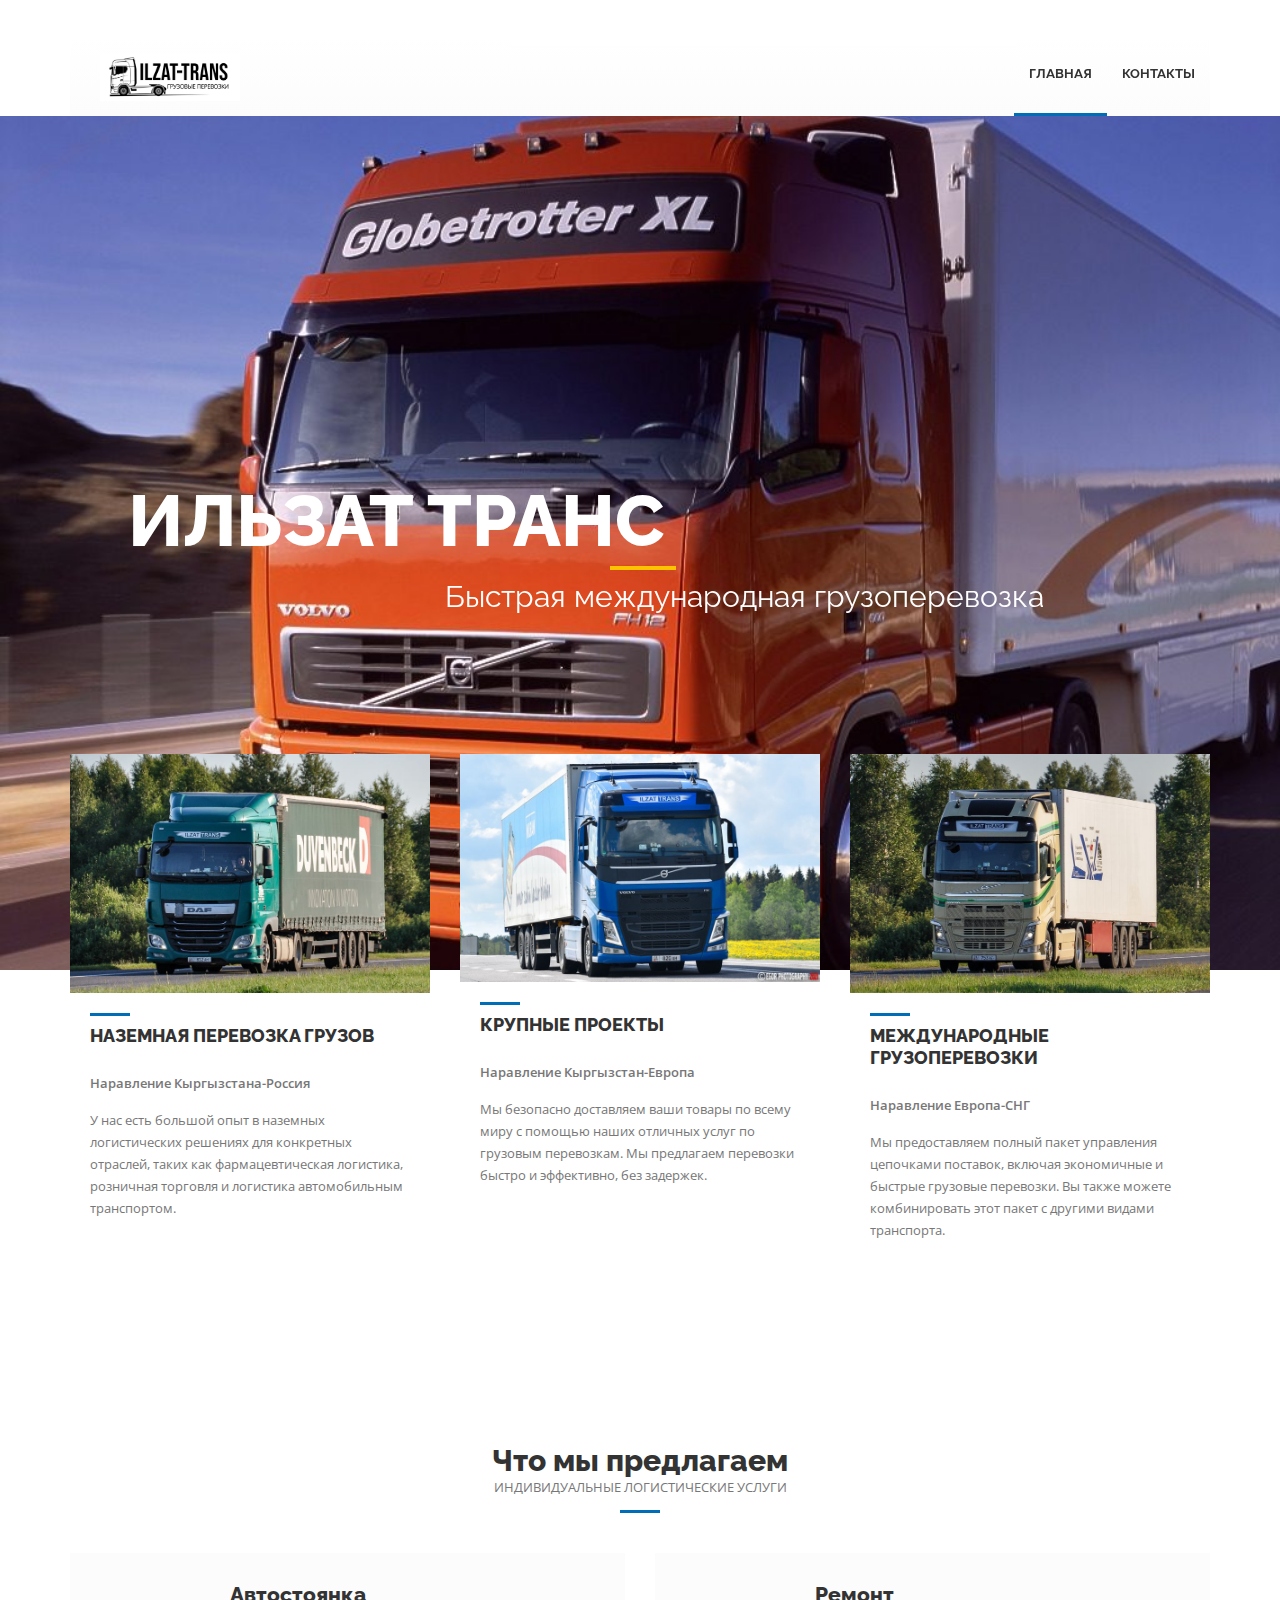
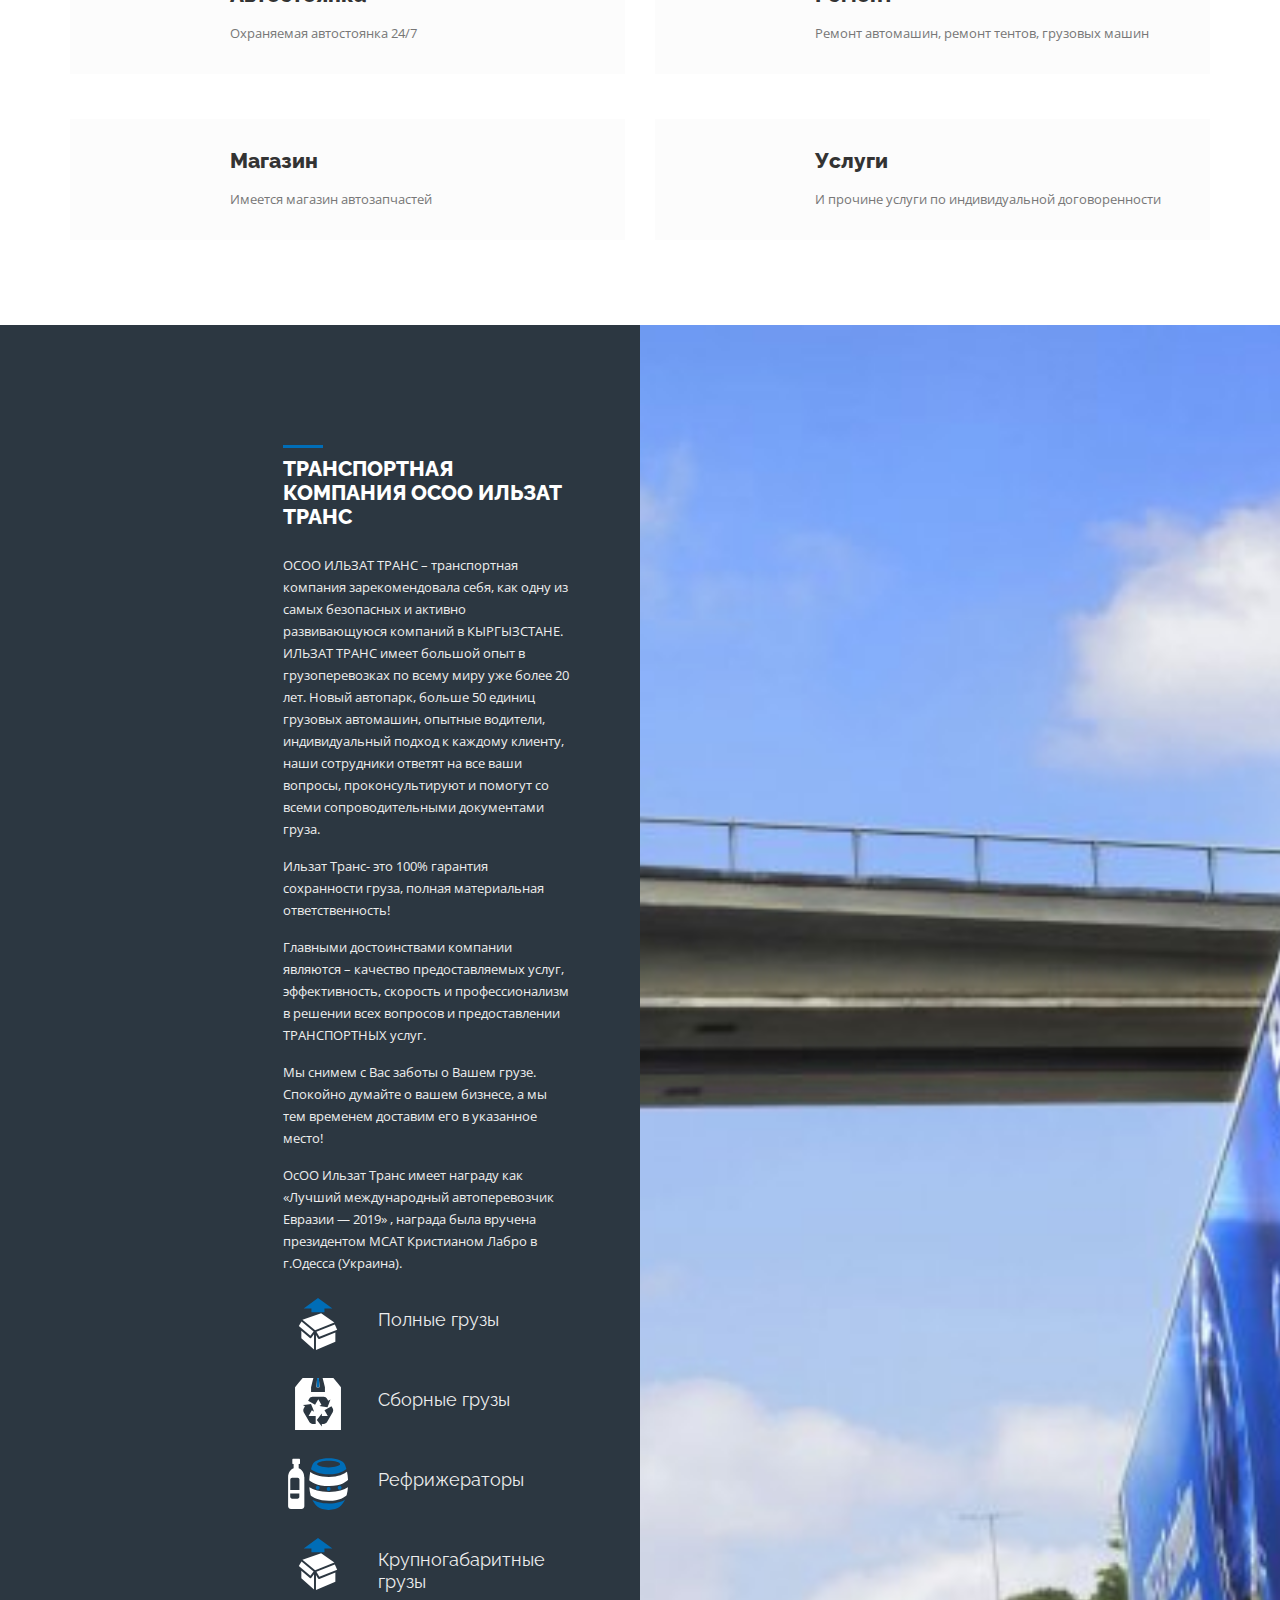
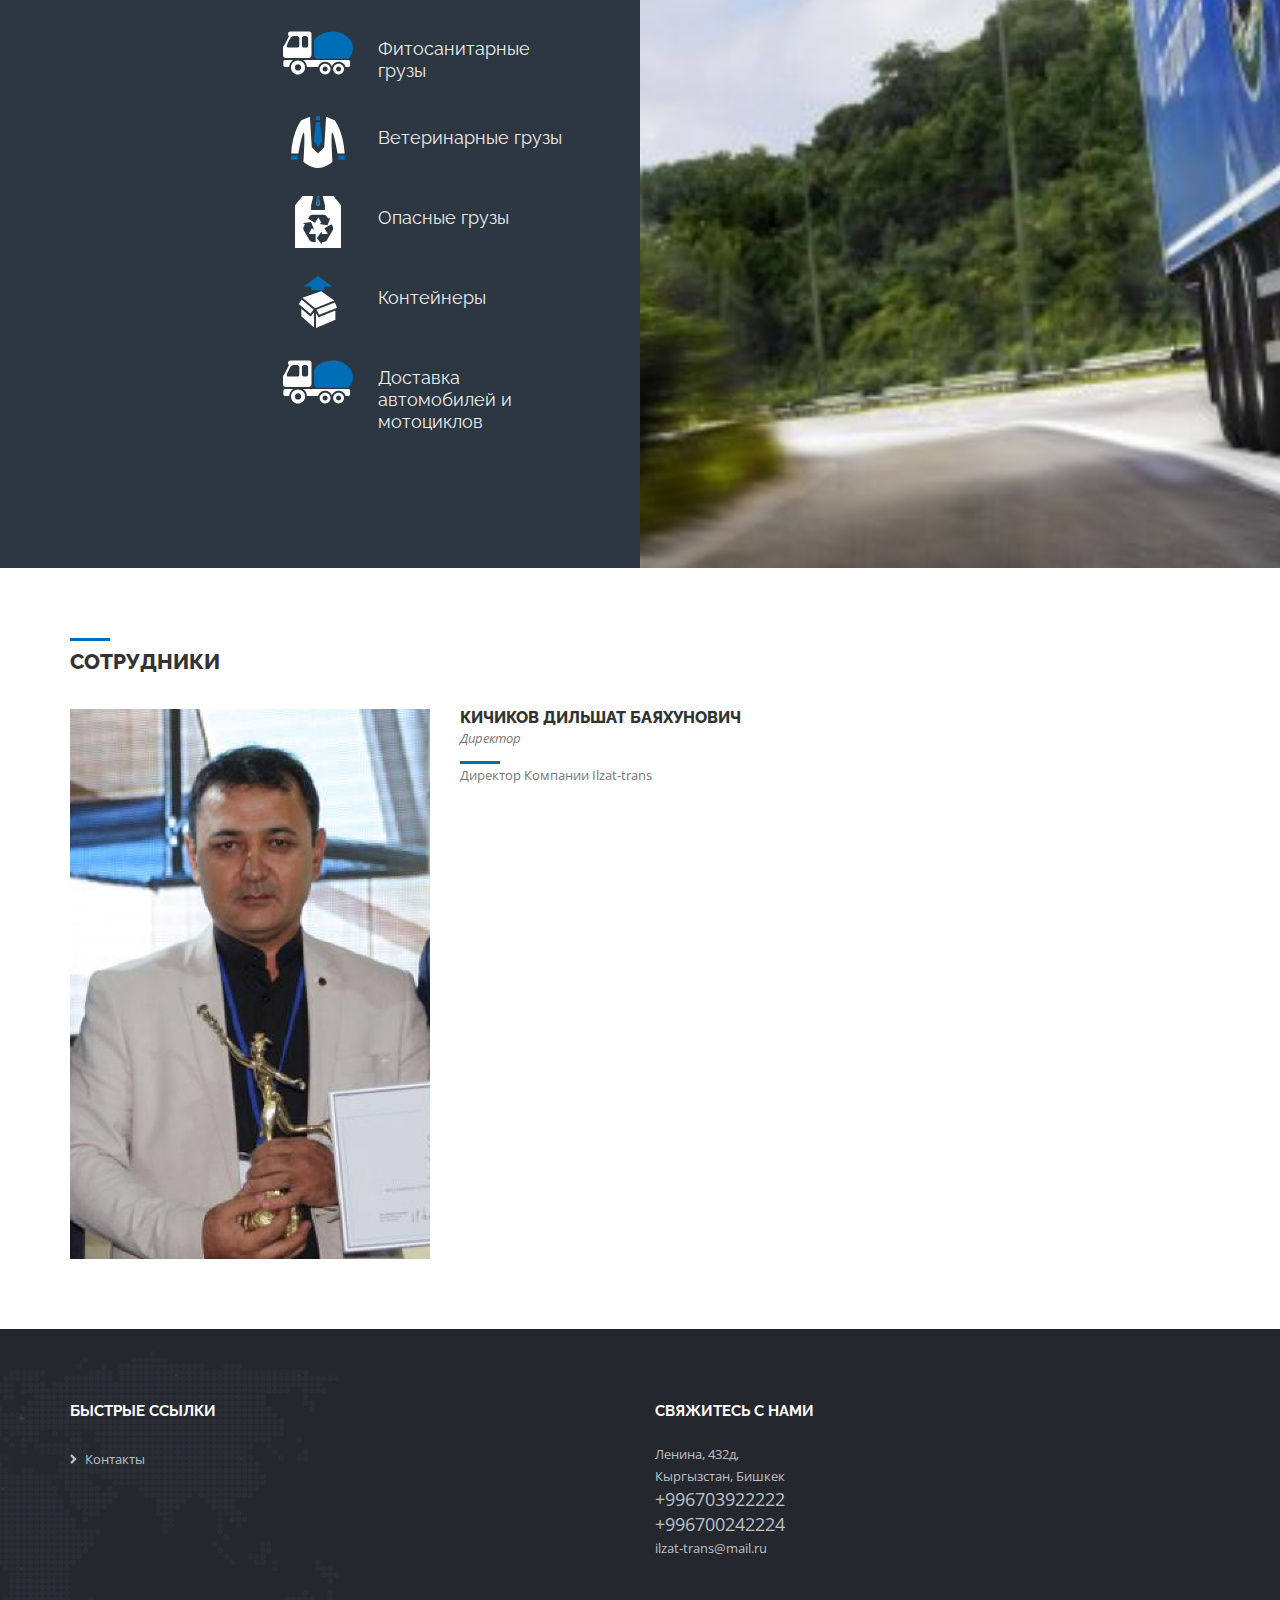
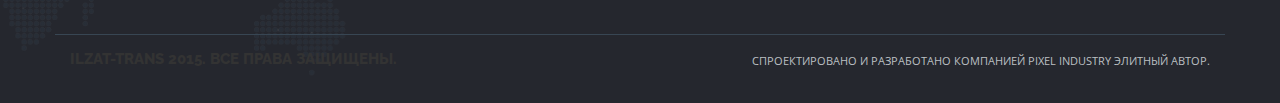
<file: index.html>
<!DOCTYPE html>
<html>
    <head>
        <title>Ilzat-trans</title>
        <meta name="description" content="Международные грузоперевозки Ильзат Транс, Ильзат-Транс, ilzat-trans, ilzat trans, Бишкек, Кыргызстан">
        <meta name="author" content="pixel-industry">
        <meta name="keywords" content="Ильзат Транс, Международные грузоперевозки, перевозка, логистика, трак, грузовики, ilzat-trans, Бишкек, Кыргызстан">
        <meta charset="UTF-8">
        <meta name="viewport" content="width=device-width, initial-scale=1.0">

        <!-- Stylesheets -->
        <link rel="stylesheet" href="css/bootstrap.css"/><!-- bootstrap grid -->
        <link rel="stylesheet" href="masterslider/style/masterslider.css" /><!-- Master slider css -->
        <link rel="stylesheet" href="masterslider/skins/default/style.css" /><!-- Master slider default skin -->
        <link rel="stylesheet" href="css/animate.css"/><!-- animations -->
        <link rel='stylesheet' href='owl-carousel/owl.carousel.css'/><!-- Client carousel -->
        <link rel="stylesheet" href="css/style.css"/><!-- template styles -->
        <link rel="stylesheet" href="css/color-blue.css"/><!-- template main color -->
        <link rel="stylesheet" href="css/retina.css"/><!-- retina ready styles -->
        <link rel="stylesheet" href="css/responsive.css"/><!-- responsive styles -->
        <link rel="icon" type="image/x-icon" href="img/logo.png">

        <!-- Google Web fonts -->
        <link href='http://fonts.googleapis.com/css?family=Raleway:400,500,600,700,800' rel='stylesheet' type='text/css'>
        <link href='http://fonts.googleapis.com/css?family=Open+Sans:400italic,600italic,700italic,400,800,700,600' rel='stylesheet' type='text/css'>

        <!-- Font icons -->
        <link rel="stylesheet" href="icon-fonts/font-awesome-4.3.0/css/font-awesome.min.css"/><!-- Fontawesome icons css -->
    </head>
    <body>
        <div class="header-wrapper header-transparent">
            <!-- .header.header-style01 start -->
            <header id="header"  class="header-style01">
                <!-- .container start -->
                <div class="container">
                    <!-- .main-nav start -->
                    <div class="main-nav">
                        <!-- .row start -->
                        <div class="row">
                            <div class="col-md-12">
                                <nav class="navbar navbar-default nav-left" role="navigation">

                                    <!-- .navbar-header start -->
                                    <div class="navbar-header">
                                        <div class="logo">
                                            <a href="index.html">
                                                <img src="img/logo.png" alt="Ilzat-trans"/>
                                            </a>
                                        </div><!-- .logo end -->
                                    </div><!-- .navbar-header start -->

                                    <!-- MAIN NAVIGATION -->
                                    <div class="collapse navbar-collapse">
                                        <ul class="nav navbar-nav">
                                            <li class="current-menu-item">
                                                <a href="/">Главная</a>
                                            </li>
                                            <li>
                                                <a href="/contact.html">Контакты</a>
                                            </li>
                                        </ul><!-- .nav.navbar-nav end -->

                                        <!-- RESPONSIVE MENU -->
                                        <div id="dl-menu" class="dl-menuwrapper">
                                            <button class="dl-trigger">Меню</button>

                                            <ul class="dl-menu">
                                              <li>
                                                  <a href="/">Главная</a>
                                              </li>
                                              <li>
                                                  <a href="/contact.html">Контакты</a>
                                              </li>
                                            </ul><!-- .dl-menu end -->
                                        </div><!-- #dl-menu end -->

                                        <!-- #search start -->
                                        <div id="search" style="display: none;">
                                            <form action="#" method="get">
                                                <input class="search-submit" type="submit" />
                                                <input id="m_search" name="s" type="text" placeholder="Type and hit enter..." />                        
                                            </form>
                                        </div><!-- #search end -->
                                    </div><!-- MAIN NAVIGATION END -->
                                </nav><!-- .navbar.navbar-default end -->
                            </div><!-- .col-md-12 end -->
                        </div><!-- .row end -->
                    </div><!-- .main-nav end -->
                </div><!-- .container end -->
            </header><!-- .header.header-style01 -->
        </div><!-- .header-wrapper end -->
        <main>
      
            <section id="masterslider" class="master-slider ms-skin-default mb-0">
              
                <!-- <div class="ms-slide">
                    <img src="masterslider/blank.gif" data-src="img/slider/volvo-2.jpeg" alt="Strongest distribution network"/>  

                    <img class="ms-layer" src="masterslider/blank.gif" data-src="img/slider/slider-line.jpg" alt=""
                        style="left: 0; top: 310px;"
                        data-type="image" 
                        data-effect="left(short)" 
                        data-duration="300"
                        data-hide-effect="fade" 
                        data-delay="0" 
                        />

                    <h2 class="ms-layer pi-caption01" 
                        style="left: 0; top: 340px;" 
                        data-type="text" 
                        data-effect="left(short)" 
                        data-duration="300"
                        data-hide-effect="fade" 
                        data-delay="300" 
                        >
                        мощнейшая
                    </h2>

                    <h2 class="ms-layer pi-caption01" 
                        style="left: 0; top: 400px;" 
                        data-type="text"
                        data-effect="left(short)" 
                        data-duration="300"
                        data-hide-effect="fade" 
                        data-delay="600" 
                        >
                        дистрибьюторская
                    </h2>

                    <h2 class="ms-layer pi-caption01" 
                        style="left: 0; top: 460px;" 
                        data-type="text"
                        data-effect="left(short)" 
                        data-duration="300"
                        data-hide-effect="fade" 
                        data-delay="900" 
                        >
                        сеть
                    </h2>
                </div> -->
                
                <div class="ms-slide">
                    <img src="masterslider/blank.gif" data-src="img/slider/volvo-2.jpeg" alt="International Air freight"/> 

                    <h1 class="ms-layer pi-caption01" 
                        style="left: 58px; top: 390px;" 
                        data-type="text" 
                        data-effect="top(short)" 
                        data-duration="300"
                        data-hide-effect="fade" 
                        data-delay="0" 
                        >
                      Ильзат Транс
                    </h1>

                    <img class="ms-layer" src="masterslider/blank.gif" data-src="img/slider/slider-line.jpg" alt=""
                        style="left: 540px; top: 450px;"
                        data-type="image" 
                        data-effect="bottom(short)" 
                        data-duration="300"
                        data-hide-effect="fade" 
                        data-delay="300" 
                        />

                    <p class="ms-layer pi-text"
                      style="left: 375px; top: 470px;"
                      data-type="text" 
                      data-effect="top(short)" 
                      data-duration="300"
                      data-hide-effect="fade" 
                      data-delay="600"      
                      >
                        Быстрая международная грузоперевозка
                    </p>
                </div>

                <!-- <div class="ms-slide">
                    <img src="masterslider/blank.gif" data-src="img/slider/volvo-1.jpeg" alt="Worldwide freight services"/> 

                    <h2 class="ms-layer pi-caption01" 
                        style="left: 258px; top: 390px;" 
                        data-type="text" 
                        data-effect="top(short)" 
                        data-duration="300"
                        data-hide-effect="fade" 
                        data-delay="0" 
                        >
                        Грузовые услуги
                    </h2>

                    <img class="ms-layer" src="masterslider/blank.gif" data-src="img/slider/slider-line.jpg" alt=""
                        style="left: 540px; top: 450px;"
                        data-type="image" 
                        data-effect="bottom(short)" 
                        data-duration="300"
                        data-hide-effect="fade" 
                        data-delay="300" 
                        />

                    <p class="ms-layer pi-text"
                      style="left: 278px; top: 470px;"
                      data-type="text" 
                      data-effect="top(short)" 
                      data-duration="300"
                      data-hide-effect="fade" 
                      data-delay="600"      
                      >
                      Любые страны, любые дороги, внутри или за границу. Мы справились!
                    </p>
                </div> -->

                <!-- <div class="ms-slide">
                    <img src="masterslider/blank.gif" data-src="img/slider/daf-3.jpeg" alt="Worldwide freight services"/> 

                    <h2 class="ms-layer pi-caption01" 
                        style="left: 388px; top: 390px;" 
                        data-type="text" 
                        data-effect="top(short)" 
                        data-duration="300"
                        data-hide-effect="fade" 
                        data-delay="00" 
                        >
                        Грузоперевозки
                    </h2>

                    <img class="ms-layer" src="masterslider/blank.gif" data-src="img/slider/slider-line.jpg" alt=""
                        style="left: 540px; top: 450px;"
                        data-type="image" 
                        data-effect="bottom(short)" 
                        data-duration="300"
                        data-hide-effect="fade" 
                        data-delay="300" 
                        />

                    <p class="ms-layer pi-text"
                      style="left: 265px; top: 470px;"
                      data-type="text" 
                      data-effect="top(short)" 
                      data-duration="300"
                      data-hide-effect="fade" 
                      data-delay="600"      
                      >
                        Мощное веб-решение для транспорта и логистики
                    </p>
                </div> -->
            </section><!-- #masterslider end -->

            <section class="page-content parallax parallax01 mb-70">
                <div class="container">
                    <div class="row services-negative-top">
                        <div class="col-md-4 col-sm-4">
                            <div class="service-feature-box">
                                <div class="service-media">
                                    <img src="img/pics/4.jpeg" alt="Trucking"/>
                                </div><!-- .service-media end -->

                                <div class="service-body">
                                    <div class="custom-heading">
                                        <h4>НАЗЕМНАЯ ПЕРЕВОЗКА ГРУЗОВ</h4>
                                    </div><!-- .custom-heading end -->
                                    <p>
                                      <strong>Наравление Кыргызстана-Россия</strong>
                                    </p>
                                    <p>
                                      У нас есть большой опыт в наземных логистических решениях для конкретных отраслей, таких как фармацевтическая логистика, розничная торговля и логистика автомобильным транспортом.
                                    </p>
                                </div><!-- .service-body end -->
                            </div><!-- .service-feature-box-end -->
                        </div><!-- .col-md-4 end -->

                        <div class="col-md-4 col-sm-4">
                            <div class="service-feature-box">
                                <div class="service-media">
                                    <img src="img/pics/2.jpeg" alt="Trucking"/>
                                </div><!-- .service-media end -->

                                <div class="service-body">
                                    <div class="custom-heading">
                                        <h4>КРУПНЫЕ ПРОЕКТЫ</h4>
                                    </div><!-- .custom-heading end -->
                                    <p>
                                      <strong>Наравление Кыргызстан-Европа</strong>
                                    </p>
                                    <p>
                                      Мы безопасно доставляем ваши товары по всему миру с помощью наших отличных услуг по грузовым перевозкам. Мы предлагаем перевозки быстро и эффективно, без задержек.
                                    </p>
                                </div><!-- .service-body end -->
                            </div><!-- .service-feature-box-end -->
                        </div><!-- .col-md-4 end -->

                        <div class="col-md-4 col-sm-4">
                            <div class="service-feature-box">
                                <div class="service-media">
                                    <img src="img/pics/3.jpeg" alt="Trucking"/>
                                </div><!-- .service-media end -->

                                <div class="service-body">
                                    <div class="custom-heading">
                                        <h4>МЕЖДУНАРОДНЫЕ ГРУЗОПЕРЕВОЗКИ</h4>
                                    </div><!-- .custom-heading end -->
                                    <p>
                                      <strong>Наравление Европа-СНГ</strong>
                                    </p>
                                    <p>
                                      Мы предоставляем полный пакет управления цепочками поставок, включая экономичные и быстрые грузовые перевозки. Вы также можете комбинировать этот пакет с другими видами транспорта.
                                    </p>
                                </div><!-- .service-body end -->
                            </div><!-- .service-feature-box-end -->
                        </div><!-- .col-md-4 end -->
                    </div><!-- .row end -->
                </div><!-- .container end -->
            </section><!-- .page-content end -->

            <section class="page-content">
                <div class="container">
                    <div class="row">
                        <div class="col-md-12">
                            <div class="custom-heading02">
                                <h2>Что мы предлагаем</h2>
                                <p>
                                  ИНДИВИДУАЛЬНЫЕ ЛОГИСТИЧЕСКИЕ УСЛУГИ
                                </p>
                            </div><!-- .custom-heading02 end -->
                        </div><!-- .col-md-12 end -->
                    </div><!-- .row end -->

                    <div class="row mb-30">
                        <div class="col-md-6 col-sm-6">
                            <div class="service-icon-left-boxed">
                                <div class="icon-container animated triggerAnimation" data-animate="zoomIn">
                                    <img src="img/svg/pi-forklift-truck-5.svg" alt="forktruck icon"/>
                                </div><!-- .icon-container end -->

                                <div class="service-details">
                                    <h3>Автостоянка</h3>

                                    <p>
                                      Охраняемая автостоянка 24/7
                                    </p>
                                </div><!-- .service-details end -->
                            </div><!-- .service-icon-left-boxed end -->
                        </div><!-- .col-md-6 end -->

                        <div class="col-md-6 col-sm-6">
                            <div class="service-icon-left-boxed">
                                <div class="icon-container animated triggerAnimation" data-animate="zoomIn">
                                    <img src="img/svg/pi-checklist-2.svg" alt="checklist icon"/>
                                </div><!-- .icon-container end -->

                                <div class="service-details">
                                    <h3>Ремонт</h3>

                                    <p>
                                      Ремонт автомашин, ремонт тентов, грузовых машин
                                    </p>
                                </div><!-- .service-details end -->
                            </div><!-- .service-icon-left-boxed end -->
                        </div><!-- .col-md-6 end -->
                    </div><!-- .row.mb-30 end -->

                    <div class="row">
                        <div class="col-md-6 col-sm-6">
                            <div class="service-icon-left-boxed">
                                <div class="icon-container animated triggerAnimation" data-animate="zoomIn">
                                  <img src="img/svg/pi-globe-5.svg" alt="globe icon"/>
                                </div><!-- .icon-container end -->

                                <div class="service-details">
                                    <h3>Магазин</h3>

                                    <p>
                                      Имеется магазин автозапчастей
                                    </p>
                                </div><!-- .service-details end -->
                            </div><!-- .service-icon-left-boxed end -->
                        </div><!-- .col-md-6 end -->

                        <div class="col-md-6 col-sm-6">
                            <div class="service-icon-left-boxed">
                                <div class="icon-container animated triggerAnimation" data-animate="zoomIn">
                                    <img src="img/svg/pi-touch-desktop.svg" alt="touch icon"/>
                                </div><!-- .icon-container end -->

                                <div class="service-details">
                                    <h3>Услуги</h3>

                                    <p>
                                      И прочине услуги по индивидуальной договоренности
                                    </p>
                                </div><!-- .service-details end -->
                            </div><!-- .service-icon-left-boxed end -->
                        </div><!-- .col-md-6 end -->
                    </div><!-- .row.mb-30 end -->
                </div><!-- .container end -->
            </section><!-- .page-content end -->

            <section class="page-content custom-bkg bkg-dark-blue column-img-bkg dark">
                <div class="container-fluid">
                    <div class="row">
                        <div class="col-md-4 col-md-offset-2 custom-col-padding-both">
                            <div class="custom-heading">
                                <h3>Транспортная компания ОСОО ИЛЬЗАТ ТРАНС</h3>
                            </div><!-- .custom-heading end -->
                            <div>
                              <p>
                                ОСОО ИЛЬЗАТ ТРАНС – транспортная компания зарекомендовала себя, как одну из самых безопасных и активно развивающуюся компаний в КЫРГЫЗСТАНЕ. ИЛЬЗАТ ТРАНС имеет большой опыт в грузоперевозках по всему миру уже более 20 лет. Новый автопарк, больше 50 единиц грузовых автомашин, опытные водители, индивидуальный подход к каждому клиенту, наши сотрудники ответят на все ваши вопросы, проконсультируют и помогут со всеми сопроводительными документами груза. 
                              </p>
                              <p>
                                Ильзат Транс- это 100% гарантия сохранности груза, полная материальная ответственность!
                              </p>
                              <p>
                                Главными достоинствами компании являются – качество предоставляемых услуг, эффективность, скорость и профессионализм в решении всех вопросов и предоставлении ТРАНСПОРТНЫХ услуг.
                              </p>
                              <p>
                                Мы снимем с Вас заботы о Вашем грузе. Спокойно думайте о вашем бизнесе, а мы тем временем доставим его в указанное место!
                              </p>
                              <p>
                                ОсОО Ильзат Транс имеет награду как «Лучший международный автоперевозчик Евразии — 2019» , награда была вручена президентом МСАТ Кристианом Лабро в г.Одесса (Украина).
                              </p>
                            </div>

                            <ul class="service-list clearfix">
                                <li>
                                    <div class="icon-container">
                                        <img class="svg-white" src="img/svg/pi-cargo-box-2.svg" alt="icon"/>                                    
                                    </div><!-- .icon-container end -->

                                    <p>
                                      Полные грузы
                                    </p>
                                </li>

                                <li>
                                    <div class="icon-container">
                                        <img class="svg-white" src="img/svg/pi-mark-energy.svg" alt="icon"/>                                    
                                    </div><!-- .icon-container end -->

                                    <p>
                                      Сборные грузы
                                    </p>
                                </li>

                                <li>
                                    <div class="icon-container">
                                        <img class="svg-white" src="img/svg/pi-food-beverage.svg" alt="icon"/>                                    
                                    </div><!-- .icon-container end -->

                                    <p>
                                      Рефрижераторы
                                    </p>
                                </li>

                                <li>
                                    <div class="icon-container">
                                        <img class="svg-white" src="img/svg/pi-cargo-box-2.svg" alt="icon"/>                                      
                                    </div><!-- .icon-container end -->

                                    <p>
                                      Крупногабаритные грузы
                                    </p>
                                </li>

                                <li>
                                    <div class="icon-container">
                                        <img class="svg-white" src="img/svg/pi-truck-8.svg" alt="icon"/>                                    
                                    </div><!-- .icon-container end -->

                                    <p>
                                      Фитосанитарные грузы
                                    </p>
                                </li>

                                <li>
                                    <div class="icon-container">
                                        <img class="svg-white" src="img/svg/pi-cargo-retail.svg" alt="icon"/>                                    
                                    </div><!-- .icon-container end -->

                                    <p>
                                      Ветеринарные грузы
                                    </p>
                                </li>

                                <li>
                                    <div class="icon-container">
                                        <img class="svg-white" src="img/svg/pi-mark-energy.svg" alt="icon"/>                                    
                                    </div><!-- .icon-container end -->

                                    <p>
                                      Опасные грузы
                                    </p>
                                </li>

                                <li>
                                    <div class="icon-container">
                                        <img class="svg-white" src="img/svg/pi-cargo-box-2.svg" alt="icon"/>                                    
                                    </div><!-- .icon-container end -->

                                    <p>
                                      Контейнеры
                                    </p>
                                </li>

                                <li>
                                    <div class="icon-container">
                                        <img class="svg-white" src="img/svg/pi-truck-8.svg" alt="icon"/>                                    
                                    </div><!-- .icon-container end -->

                                    <p>
                                      Доставка автомобилей и мотоциклов
                                    </p>
                                </li>
                            </ul><!-- .service-list end -->
                        </div><!-- .col-md-6 end -->

                        <div class="col-md-6 img-bkg01">
                            <div>&nbsp;</div>
                        </div>
                    </div><!-- .row end -->
                </div><!-- .container end -->
            </section><!-- .page-content.bkg-dark-blue end -->
            <div class="page-content">
              <div class="container">
                  <div class="row">
                    <div class="col-md-12">
                        <div class="custom-heading">
                          <h3>Сотрудники</h3>
                        </div><!-- .custom-heading end -->
                    </div>
                  </div>
                  <div class="team-list row">
                      <div class="col-md-4 col-sm-12">
                          <img src="img/director.jpg" alt=""/>
                      </div>
                      <div class="col-md-8 col-sm-12">
                          <div class="team-details-container">
                              <div class="team-details">
                                  <h5>Кичиков Дильшат Баяхунович</h5>
                                  <p class="position">
                                    Директор
                                  </p>
                              </div><!-- .team-details end -->

                              <p>
                                Директор Компании Ilzat-trans 
                              </p>
                          </div>
                      </div>
                  </div>
              </div>
            </div>

        </main>
        <div id="footer-wrapper" class="footer-dark">
            <footer id="footer">
                <div class="container">
                    <div class="row">
                        <ul class="col-md-6 col-sm-6 footer-widget-container">
                            <!-- .widget-pages start -->
                            <li class="widget widget_pages">
                                <div class="title">
                                    <h3>БЫСТРЫЕ ССЫЛКИ</h3>
                                </div>

                                <ul>
                                    <li><a href="/contact.html">Контакты</a></li>
                                </ul>
                            </li><!-- .widget-pages end -->
                        </ul><!-- .col-md-3.footer-widget-container end -->

                        <ul class="col-md-6 col-sm-6 footer-widget-container">
                            <li class="widget widget-text">
                                <div class="title">
                                    <h3>свяжитесь с нами</h3>
                                </div>

                                <address>
                                    Ленина, 432д, <br />
                                    Кыргызстан, Бишкек
                                </address>

                                <span class="text-big">
                                  <a href="tel:+996703922222">+996703922222</a>
                                </span>
                                <br />
                                <span class="text-big">
                                  <a href="tel:+996700242224">+996700242224</a>
                                </span>
                                <br />

                                <a href="mailto:ilzat-trans@mail.ru">ilzat-trans@mail.ru</a>
                            </li><!-- .widget.widget-text end -->
                        </ul><!-- .col-md-3.footer-widget-container end -->
                    </div><!-- .row end -->
                </div><!-- .container end -->
            </footer><!-- #footer end -->

            <div class="copyright-container">
                <div class="container">
                    <div class="row">
                        <div class="col-md-6">
                            <h6>ILZAT-TRANS 2015. ВСЕ ПРАВА ЗАЩИЩЕНЫ.</h6>
                        </div><!-- .col-md-6 end -->

                        <div class="col-md-6">
                            <p class="align-right">СПРОЕКТИРОВАНО И РАЗРАБОТАНО КОМПАНИЕЙ <a href="https://pixel-industry.com/" target="blank">PIXEL INDUSTRY</a> ЭЛИТНЫЙ АВТОР.</p>
                        </div><!-- .col-md-6 end -->
                    </div><!-- .row end -->
                </div><!-- .container end -->
            </div><!-- .copyright-container end -->

            <a href="#" class="scroll-up">Скролл</a>
        </div><!-- #footer-wrapper end -->

        <script src="js/jquery-2.1.4.min.js"></script><!-- jQuery library -->
        <script src="js/bootstrap.min.js"></script><!-- .bootstrap script -->
        <script src="js/jquery.srcipts.min.js"></script><!-- modernizr, retina, stellar for parallax -->  
        <script src="owl-carousel/owl.carousel.min.js"></script><!-- Carousels script -->
        <script src="masterslider/masterslider.min.js"></script><!-- Master slider main js -->
        <script src="js/jquery.matchHeight-min.js"></script><!-- for columns with background image -->
        <script src="js/jquery.dlmenu.min.js"></script><!-- for responsive menu -->
        <script src="js/include.js"></script><!-- custom js functions -->

        <script>
            /* <![CDATA[ */
            jQuery(document).ready(function ($) {
                'use strict';

                function equalHeight() {
                    $('.page-content.column-img-bkg *[class*="custom-col-padding"]').each(function () {
                        var maxHeight = $(this).outerHeight();
                        $('.page-content.column-img-bkg *[class*="img-bkg"]').height(maxHeight);
                    });
                };
                
                $(document).ready(equalHeight);
                $(window).resize(equalHeight);

                // MASTER SLIDER START 
                var slider = new MasterSlider();
                slider.setup('masterslider', {
                    width: 1140, // slider standard width
                    height: 854, // slider standard height
                    space: 0,
                    speed: 50,
                    layout: "fullwidth",
                    centerControls: false,
                    loop: true,
                    autoplay: true
                            // more slider options goes here...
                            // check slider options section in documentation for more options.
                });
                // adds Arrows navigation control to the slider.
                slider.control('arrows');

                // CLIENTS CAROUSEL START 
                $('#client-carousel').owlCarousel({
                    items: 6,
                    loop: true,
                    margin: 30,
                    responsiveClass: true,
                    mouseDrag: true,
                    dots: false,
                    responsive: {
                        0: {
                            items: 2,
                            nav: true,
                            loop: true,
                            autoplay: true,
                            autoplayTimeout: 3000,
                            autoplayHoverPause: true,
                            responsiveClass: true
                        },
                        600: {
                            items: 3,
                            nav: true,
                            loop: true,
                            autoplay: true,
                            autoplayTimeout: 3000,
                            autoplayHoverPause: true,
                            responsiveClass: true
                        },
                        1000: {
                            items: 6,
                            nav: true,
                            loop: true,
                            autoplay: true,
                            autoplayTimeout: 3000,
                            autoplayHoverPause: true,
                            responsiveClass: true,
                            mouseDrag: true
                        }
                    }
                });

                // TESTIMONIAL CAROUSELS START
                $('#testimonial-carousel').owlCarousel({
                    items: 1,
                    loop: true,
                    margin: 30,
                    responsiveClass: true,
                    mouseDrag: true,
                    dots: false,
                    autoheight: true,
                    responsive: {
                        0: {
                            items: 1,
                            nav: true,
                            loop: true,
                            autoplay: true,
                            autoplayTimeout: 3000,
                            autoplayHoverPause: true,
                            responsiveClass: true,
                            autoHeight: true
                        },
                        600: {
                            items: 1,
                            nav: true,
                            loop: true,
                            autoplay: true,
                            autoplayTimeout: 3000,
                            autoplayHoverPause: true,
                            responsiveClass: true,
                            autoHeight: true
                        },
                        1000: {
                            items: 1,
                            nav: true,
                            loop: true,
                            autoplay: true,
                            autoplayTimeout: 3000,
                            autoplayHoverPause: true,
                            responsiveClass: true,
                            mouseDrag: true,
                            autoHeight: true
                        }
                    }
                });
            });
            /* ]]> */
        </script>
    </body>
</html>
</file>
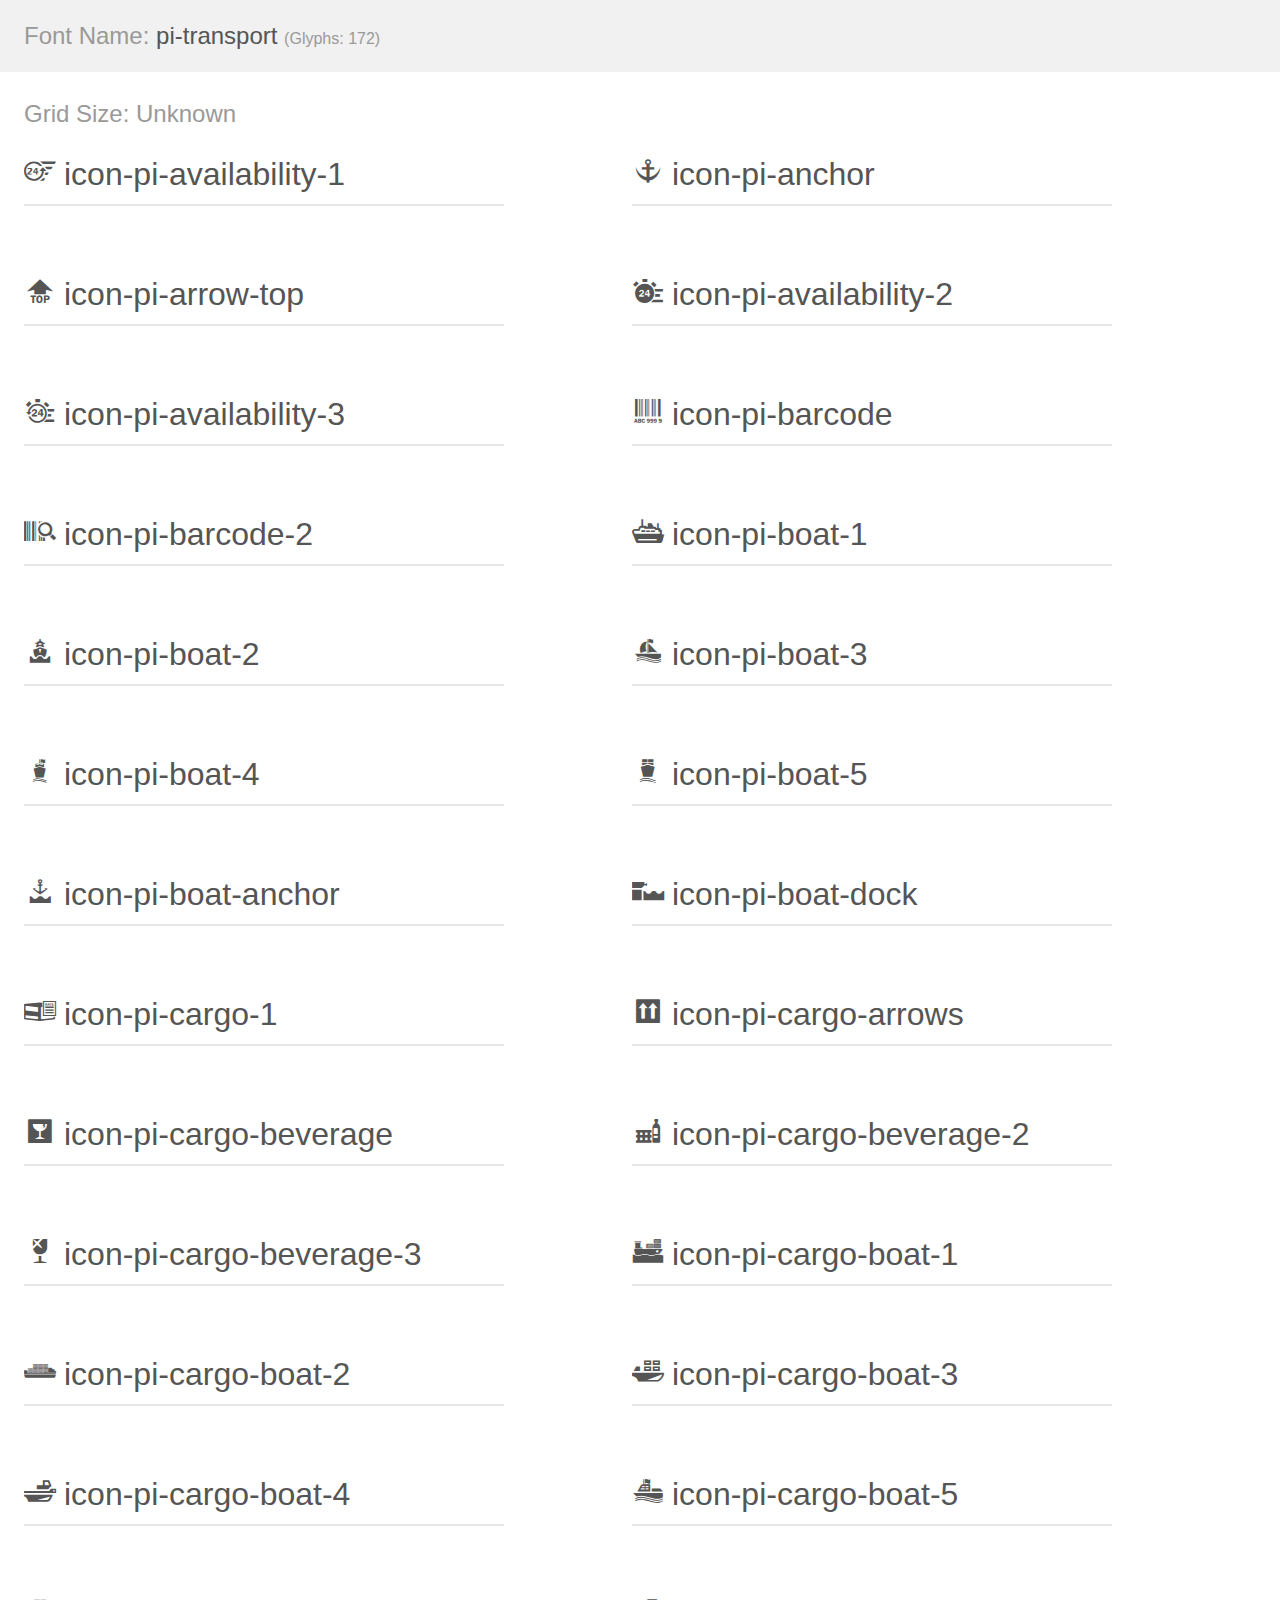
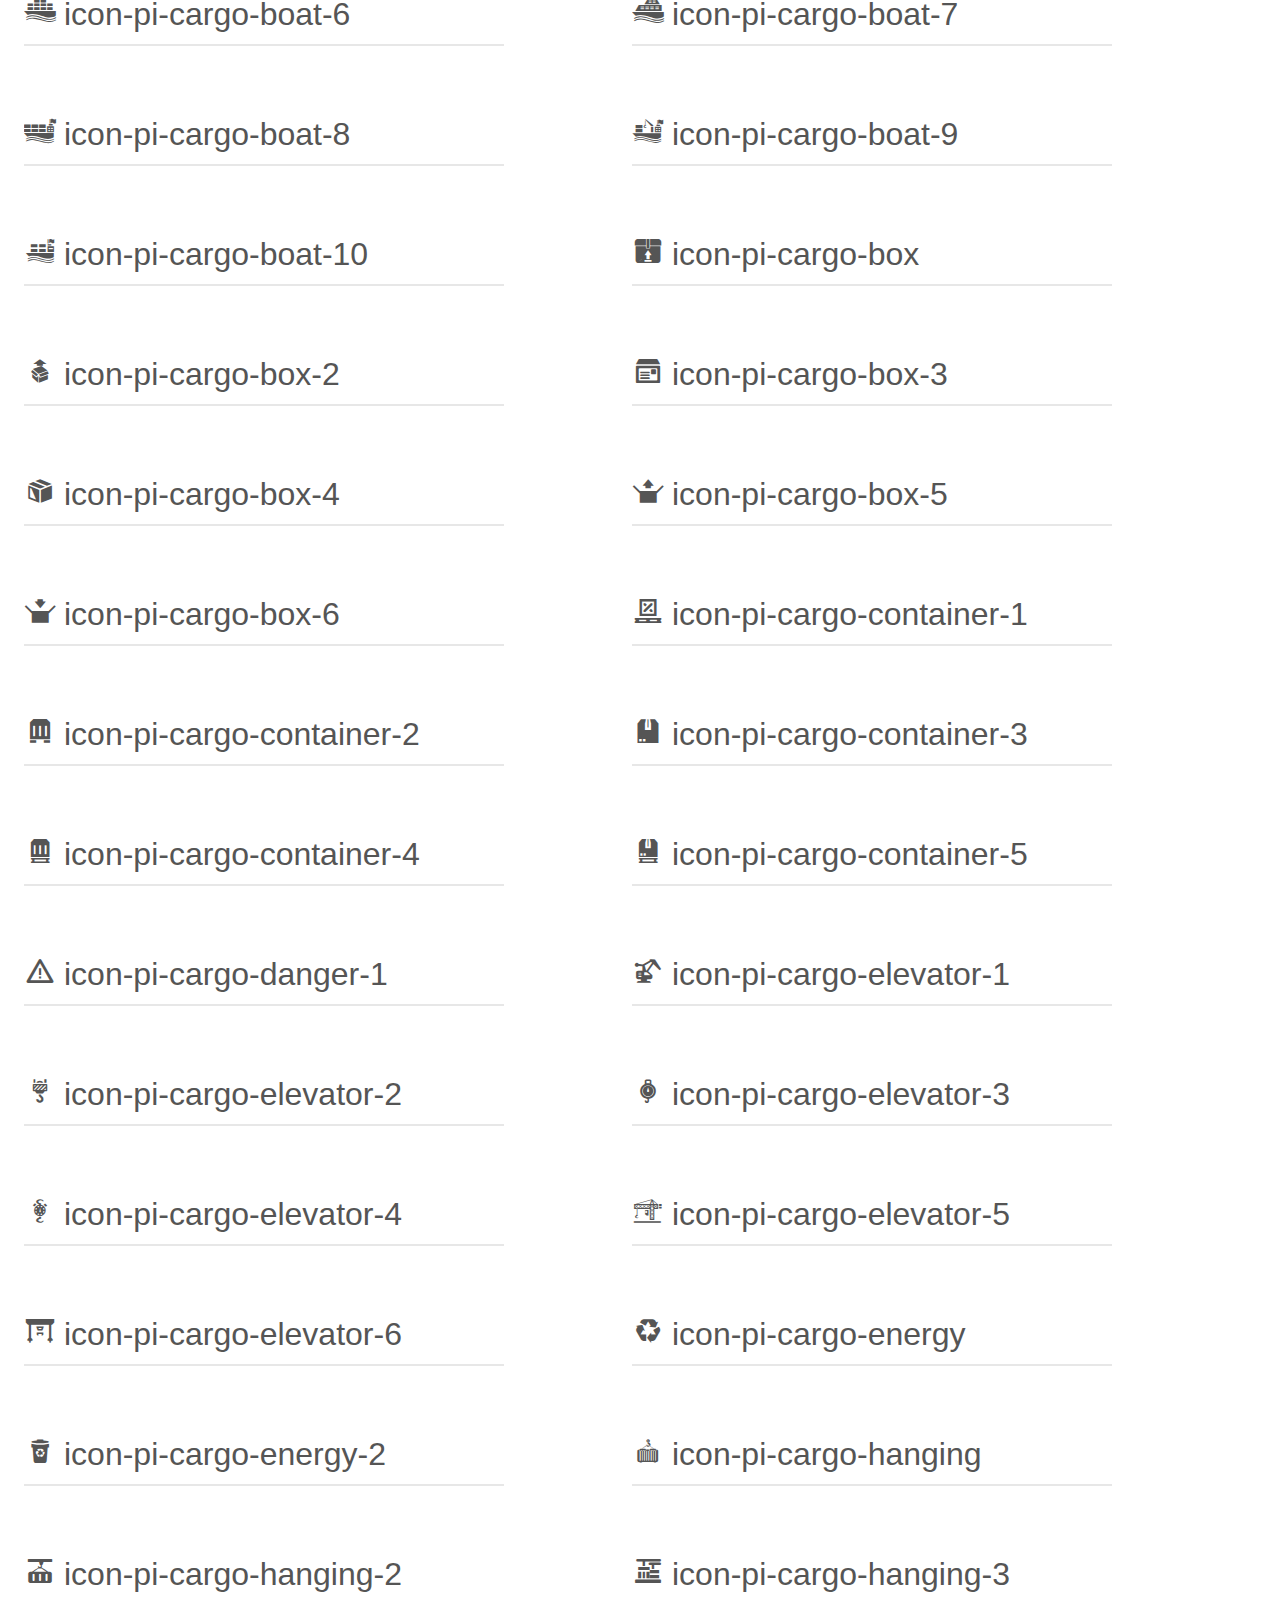
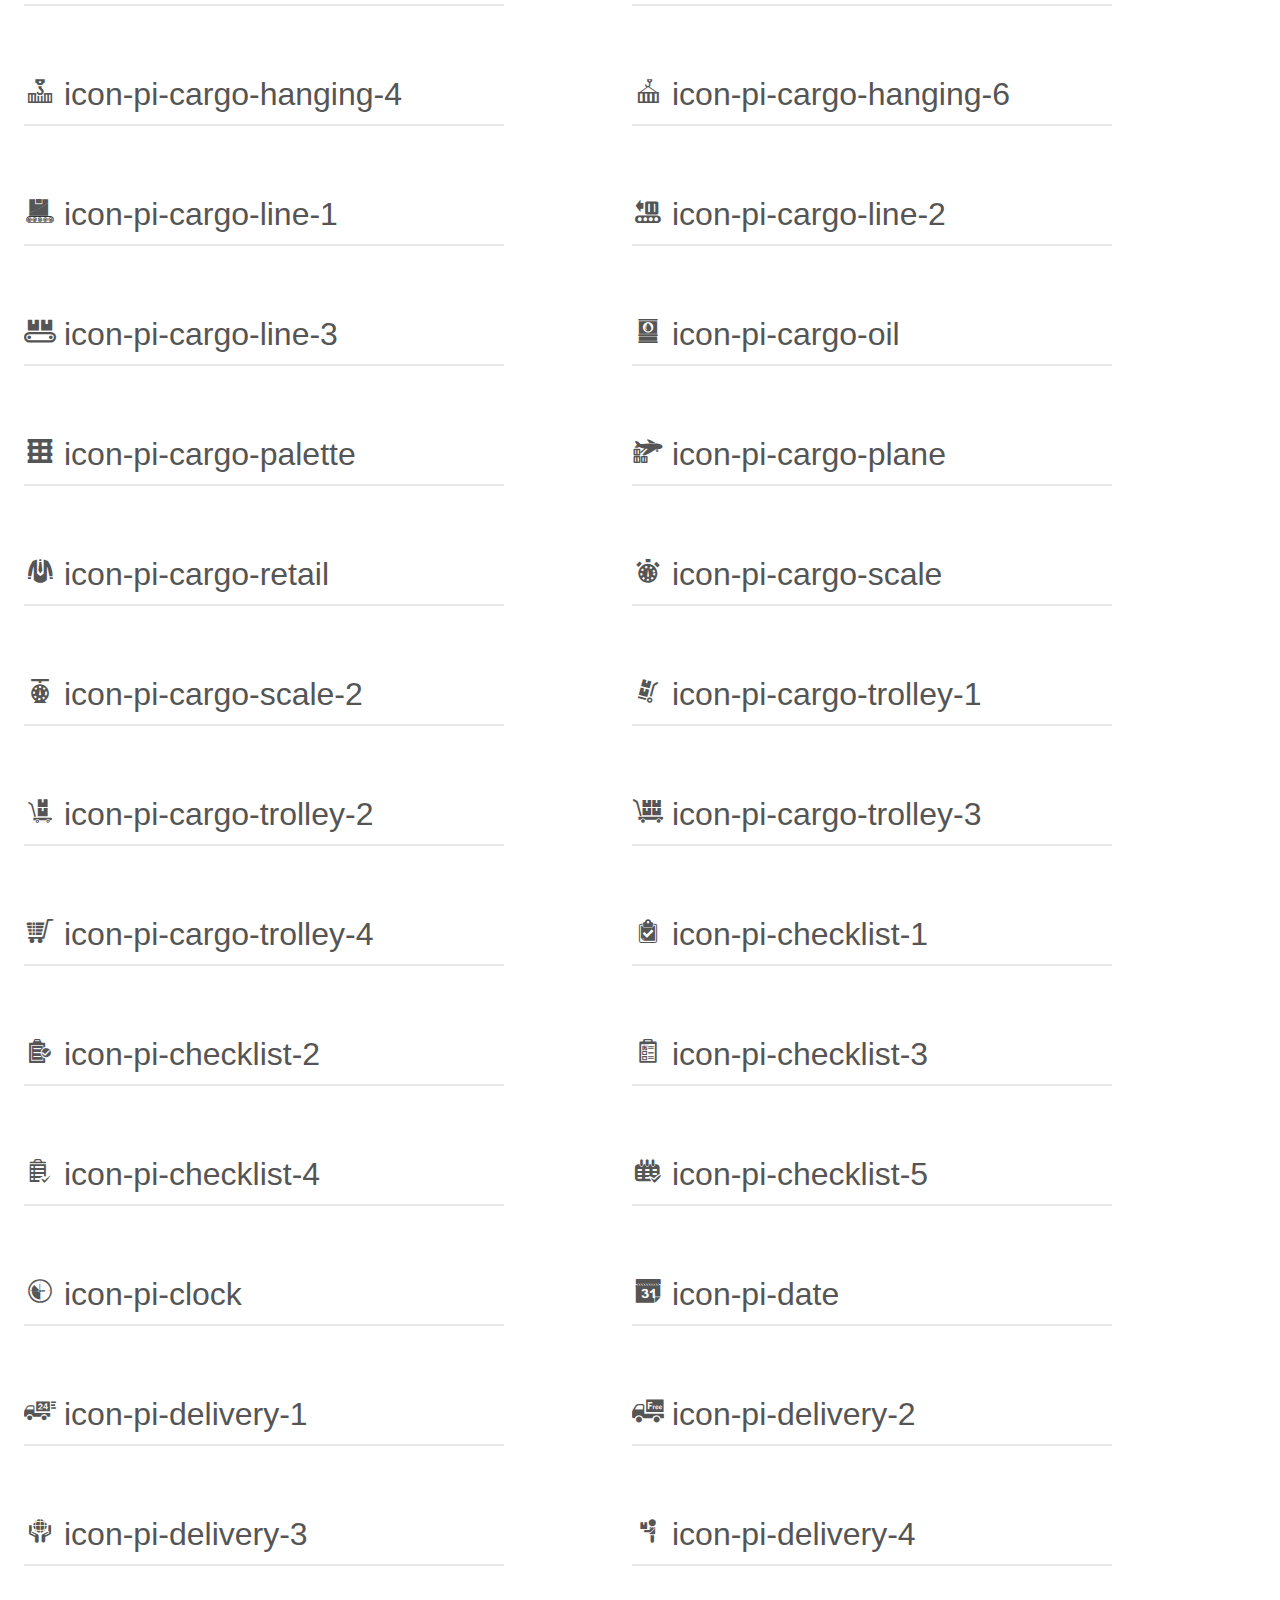
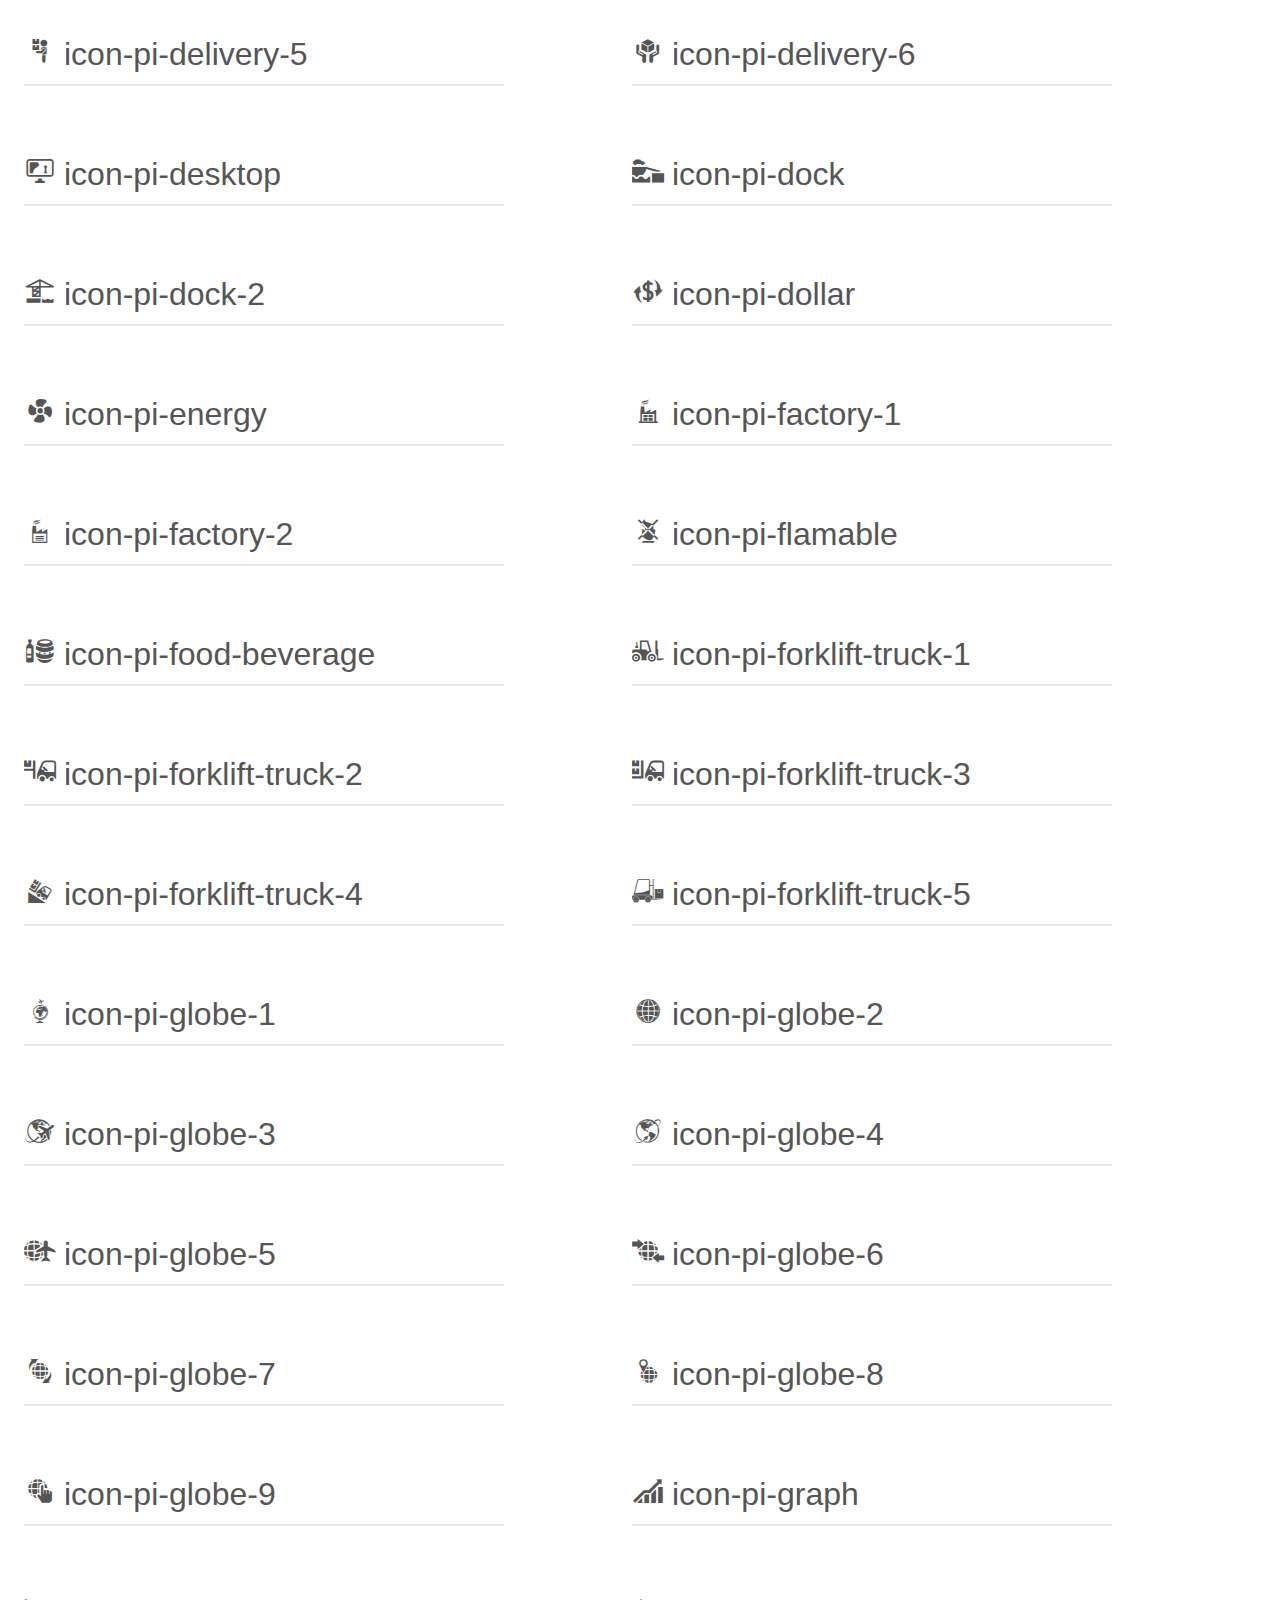
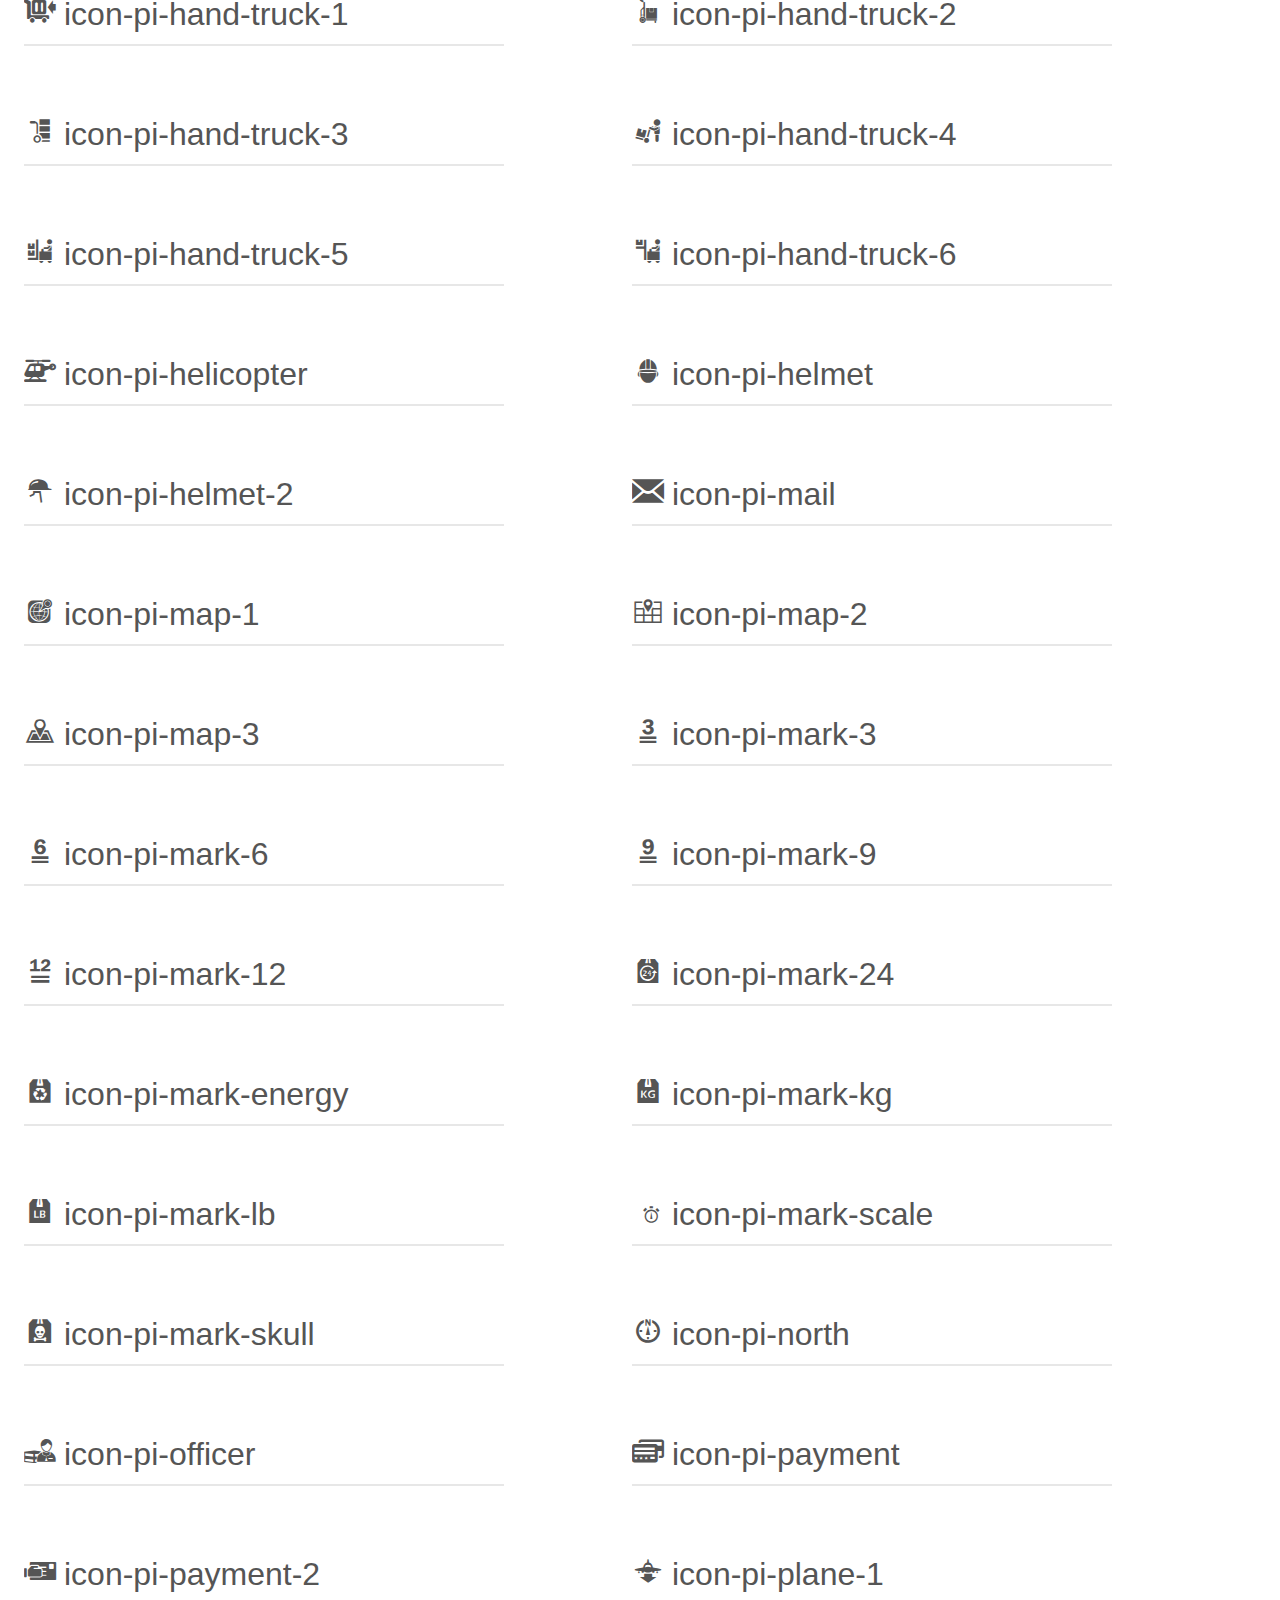
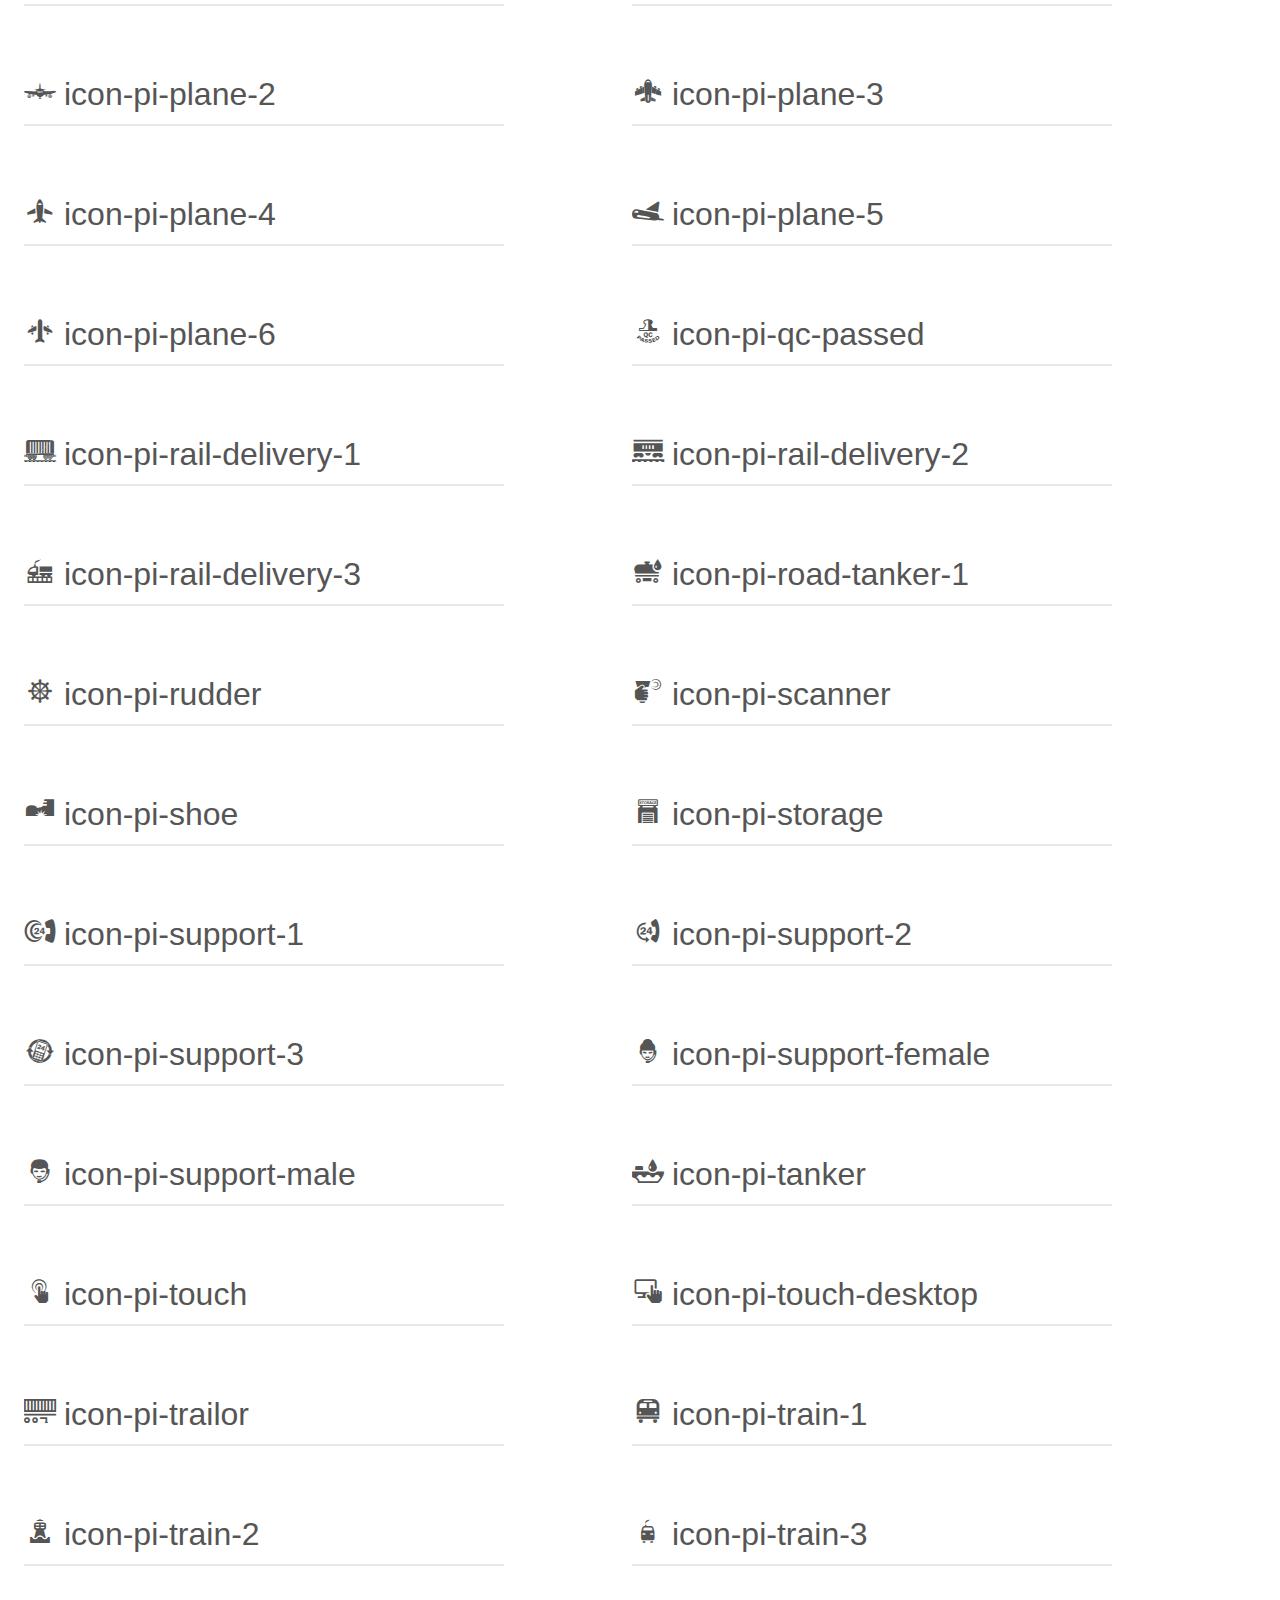
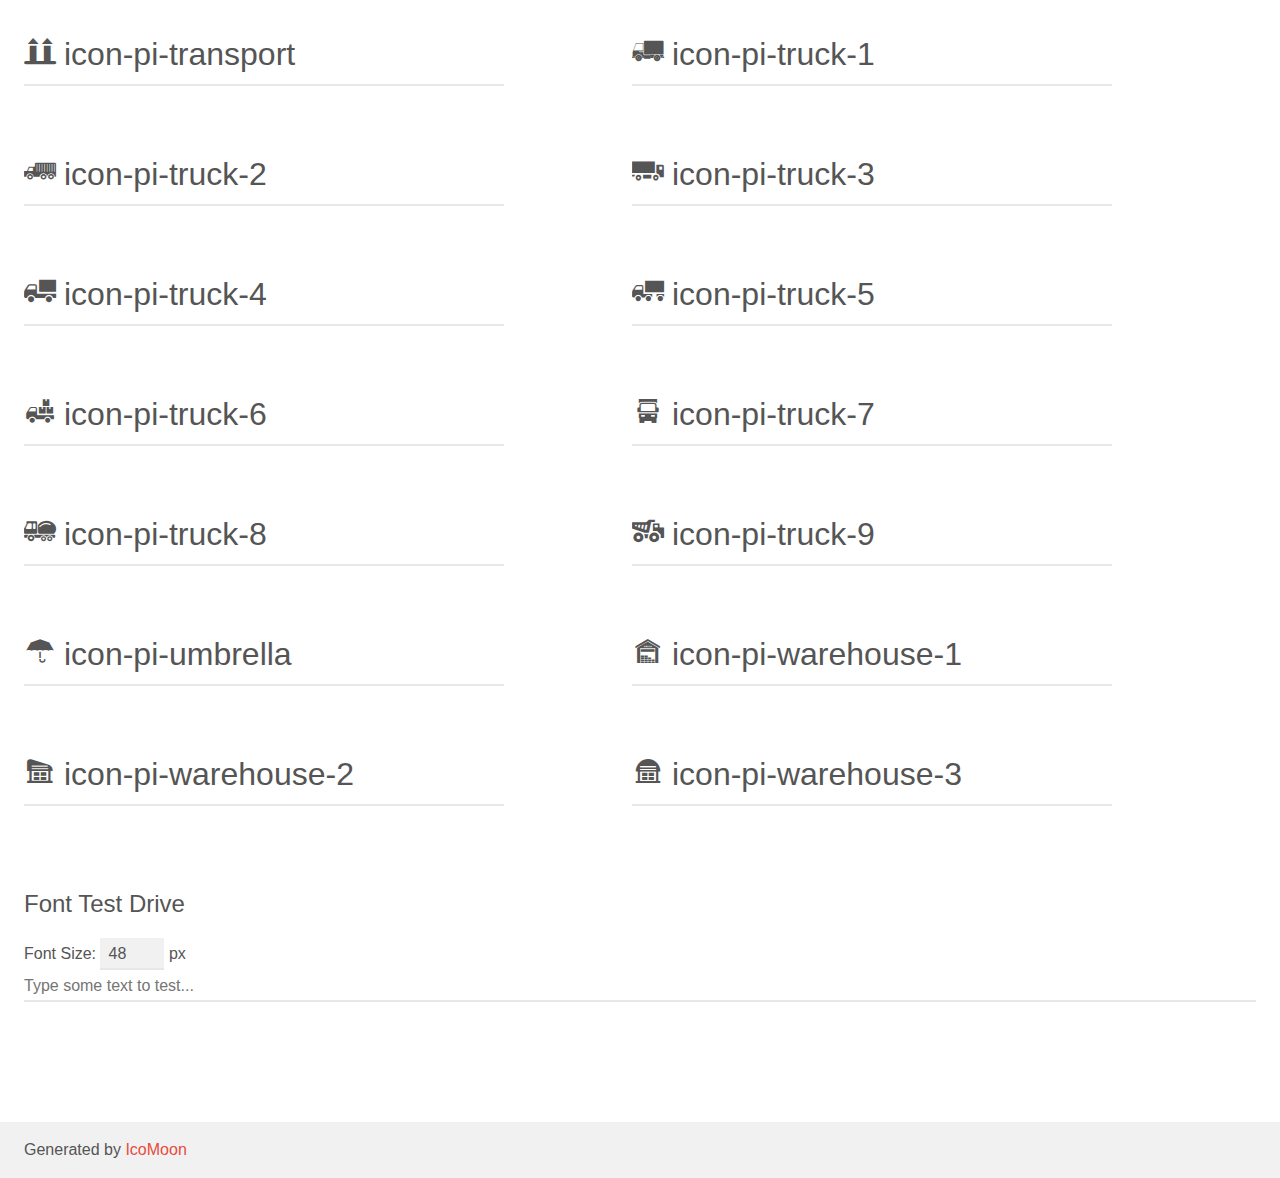
<file: icon-fonts/pi-transport/demo.html>
<!doctype html>
<html>
<head>
	<meta charset="utf-8">
	<title>IcoMoon Demo</title>
	<meta name="description" content="An Icon Font Generated By IcoMoon.io">
	<meta name="viewport" content="width=device-width">
	<link rel="stylesheet" href="demo-files/demo.css">
	<link rel="stylesheet" href="style.css"></head>
<body>
	<div class="bgc1 clearfix">
		<h1 class="mhmm mvm"><span class="fgc1">Font Name:</span> pi-transport <small class="fgc1">(Glyphs:&nbsp;172)</small></h1>
	</div>
	<div class="clearfix mhl ptl">
		<h1 class="mvm mtn fgc1">Grid Size: Unknown</h1>
		<div class="glyph fs1">
			<div class="clearfix bshadow0 pbs">
				<span class="icon-pi-availability-1">
				
				</span>
				<span class="mls"> icon-pi-availability-1</span>
			</div>
			<fieldset class="fs0 size1of1 clearfix hidden-true">
				<input type="text" readonly value="e602" class="unit size1of2" />
				<input type="text" maxlength="1" readonly value="&#xe602;" class="unitRight size1of2 talign-right" />
			</fieldset>
			<div class="fs0 bshadow0 clearfix hidden-true">
				<span class="unit pvs fgc1">liga: </span>
				<input type="text" readonly value="" class="liga unitRight" />
			</div>
		</div>
		<div class="glyph fs1">
			<div class="clearfix bshadow0 pbs">
				<span class="icon-pi-anchor">
				
				</span>
				<span class="mls"> icon-pi-anchor</span>
			</div>
			<fieldset class="fs0 size1of1 clearfix hidden-true">
				<input type="text" readonly value="e600" class="unit size1of2" />
				<input type="text" maxlength="1" readonly value="&#xe600;" class="unitRight size1of2 talign-right" />
			</fieldset>
			<div class="fs0 bshadow0 clearfix hidden-true">
				<span class="unit pvs fgc1">liga: </span>
				<input type="text" readonly value="" class="liga unitRight" />
			</div>
		</div>
		<div class="glyph fs1">
			<div class="clearfix bshadow0 pbs">
				<span class="icon-pi-arrow-top">
				
				</span>
				<span class="mls"> icon-pi-arrow-top</span>
			</div>
			<fieldset class="fs0 size1of1 clearfix hidden-true">
				<input type="text" readonly value="e601" class="unit size1of2" />
				<input type="text" maxlength="1" readonly value="&#xe601;" class="unitRight size1of2 talign-right" />
			</fieldset>
			<div class="fs0 bshadow0 clearfix hidden-true">
				<span class="unit pvs fgc1">liga: </span>
				<input type="text" readonly value="" class="liga unitRight" />
			</div>
		</div>
		<div class="glyph fs1">
			<div class="clearfix bshadow0 pbs">
				<span class="icon-pi-availability-2">
				
				</span>
				<span class="mls"> icon-pi-availability-2</span>
			</div>
			<fieldset class="fs0 size1of1 clearfix hidden-true">
				<input type="text" readonly value="e603" class="unit size1of2" />
				<input type="text" maxlength="1" readonly value="&#xe603;" class="unitRight size1of2 talign-right" />
			</fieldset>
			<div class="fs0 bshadow0 clearfix hidden-true">
				<span class="unit pvs fgc1">liga: </span>
				<input type="text" readonly value="" class="liga unitRight" />
			</div>
		</div>
		<div class="glyph fs1">
			<div class="clearfix bshadow0 pbs">
				<span class="icon-pi-availability-3">
				
				</span>
				<span class="mls"> icon-pi-availability-3</span>
			</div>
			<fieldset class="fs0 size1of1 clearfix hidden-true">
				<input type="text" readonly value="e604" class="unit size1of2" />
				<input type="text" maxlength="1" readonly value="&#xe604;" class="unitRight size1of2 talign-right" />
			</fieldset>
			<div class="fs0 bshadow0 clearfix hidden-true">
				<span class="unit pvs fgc1">liga: </span>
				<input type="text" readonly value="" class="liga unitRight" />
			</div>
		</div>
		<div class="glyph fs1">
			<div class="clearfix bshadow0 pbs">
				<span class="icon-pi-barcode">
				
				</span>
				<span class="mls"> icon-pi-barcode</span>
			</div>
			<fieldset class="fs0 size1of1 clearfix hidden-true">
				<input type="text" readonly value="e605" class="unit size1of2" />
				<input type="text" maxlength="1" readonly value="&#xe605;" class="unitRight size1of2 talign-right" />
			</fieldset>
			<div class="fs0 bshadow0 clearfix hidden-true">
				<span class="unit pvs fgc1">liga: </span>
				<input type="text" readonly value="" class="liga unitRight" />
			</div>
		</div>
		<div class="glyph fs1">
			<div class="clearfix bshadow0 pbs">
				<span class="icon-pi-barcode-2">
				
				</span>
				<span class="mls"> icon-pi-barcode-2</span>
			</div>
			<fieldset class="fs0 size1of1 clearfix hidden-true">
				<input type="text" readonly value="e606" class="unit size1of2" />
				<input type="text" maxlength="1" readonly value="&#xe606;" class="unitRight size1of2 talign-right" />
			</fieldset>
			<div class="fs0 bshadow0 clearfix hidden-true">
				<span class="unit pvs fgc1">liga: </span>
				<input type="text" readonly value="" class="liga unitRight" />
			</div>
		</div>
		<div class="glyph fs1">
			<div class="clearfix bshadow0 pbs">
				<span class="icon-pi-boat-1">
				
				</span>
				<span class="mls"> icon-pi-boat-1</span>
			</div>
			<fieldset class="fs0 size1of1 clearfix hidden-true">
				<input type="text" readonly value="e607" class="unit size1of2" />
				<input type="text" maxlength="1" readonly value="&#xe607;" class="unitRight size1of2 talign-right" />
			</fieldset>
			<div class="fs0 bshadow0 clearfix hidden-true">
				<span class="unit pvs fgc1">liga: </span>
				<input type="text" readonly value="" class="liga unitRight" />
			</div>
		</div>
		<div class="glyph fs1">
			<div class="clearfix bshadow0 pbs">
				<span class="icon-pi-boat-2">
				
				</span>
				<span class="mls"> icon-pi-boat-2</span>
			</div>
			<fieldset class="fs0 size1of1 clearfix hidden-true">
				<input type="text" readonly value="e608" class="unit size1of2" />
				<input type="text" maxlength="1" readonly value="&#xe608;" class="unitRight size1of2 talign-right" />
			</fieldset>
			<div class="fs0 bshadow0 clearfix hidden-true">
				<span class="unit pvs fgc1">liga: </span>
				<input type="text" readonly value="" class="liga unitRight" />
			</div>
		</div>
		<div class="glyph fs1">
			<div class="clearfix bshadow0 pbs">
				<span class="icon-pi-boat-3">
				
				</span>
				<span class="mls"> icon-pi-boat-3</span>
			</div>
			<fieldset class="fs0 size1of1 clearfix hidden-true">
				<input type="text" readonly value="e609" class="unit size1of2" />
				<input type="text" maxlength="1" readonly value="&#xe609;" class="unitRight size1of2 talign-right" />
			</fieldset>
			<div class="fs0 bshadow0 clearfix hidden-true">
				<span class="unit pvs fgc1">liga: </span>
				<input type="text" readonly value="" class="liga unitRight" />
			</div>
		</div>
		<div class="glyph fs1">
			<div class="clearfix bshadow0 pbs">
				<span class="icon-pi-boat-4">
				
				</span>
				<span class="mls"> icon-pi-boat-4</span>
			</div>
			<fieldset class="fs0 size1of1 clearfix hidden-true">
				<input type="text" readonly value="e60a" class="unit size1of2" />
				<input type="text" maxlength="1" readonly value="&#xe60a;" class="unitRight size1of2 talign-right" />
			</fieldset>
			<div class="fs0 bshadow0 clearfix hidden-true">
				<span class="unit pvs fgc1">liga: </span>
				<input type="text" readonly value="" class="liga unitRight" />
			</div>
		</div>
		<div class="glyph fs1">
			<div class="clearfix bshadow0 pbs">
				<span class="icon-pi-boat-5">
				
				</span>
				<span class="mls"> icon-pi-boat-5</span>
			</div>
			<fieldset class="fs0 size1of1 clearfix hidden-true">
				<input type="text" readonly value="e60b" class="unit size1of2" />
				<input type="text" maxlength="1" readonly value="&#xe60b;" class="unitRight size1of2 talign-right" />
			</fieldset>
			<div class="fs0 bshadow0 clearfix hidden-true">
				<span class="unit pvs fgc1">liga: </span>
				<input type="text" readonly value="" class="liga unitRight" />
			</div>
		</div>
		<div class="glyph fs1">
			<div class="clearfix bshadow0 pbs">
				<span class="icon-pi-boat-anchor">
				
				</span>
				<span class="mls"> icon-pi-boat-anchor</span>
			</div>
			<fieldset class="fs0 size1of1 clearfix hidden-true">
				<input type="text" readonly value="e60c" class="unit size1of2" />
				<input type="text" maxlength="1" readonly value="&#xe60c;" class="unitRight size1of2 talign-right" />
			</fieldset>
			<div class="fs0 bshadow0 clearfix hidden-true">
				<span class="unit pvs fgc1">liga: </span>
				<input type="text" readonly value="" class="liga unitRight" />
			</div>
		</div>
		<div class="glyph fs1">
			<div class="clearfix bshadow0 pbs">
				<span class="icon-pi-boat-dock">
				
				</span>
				<span class="mls"> icon-pi-boat-dock</span>
			</div>
			<fieldset class="fs0 size1of1 clearfix hidden-true">
				<input type="text" readonly value="e60d" class="unit size1of2" />
				<input type="text" maxlength="1" readonly value="&#xe60d;" class="unitRight size1of2 talign-right" />
			</fieldset>
			<div class="fs0 bshadow0 clearfix hidden-true">
				<span class="unit pvs fgc1">liga: </span>
				<input type="text" readonly value="" class="liga unitRight" />
			</div>
		</div>
		<div class="glyph fs1">
			<div class="clearfix bshadow0 pbs">
				<span class="icon-pi-cargo-1">
				
				</span>
				<span class="mls"> icon-pi-cargo-1</span>
			</div>
			<fieldset class="fs0 size1of1 clearfix hidden-true">
				<input type="text" readonly value="e60e" class="unit size1of2" />
				<input type="text" maxlength="1" readonly value="&#xe60e;" class="unitRight size1of2 talign-right" />
			</fieldset>
			<div class="fs0 bshadow0 clearfix hidden-true">
				<span class="unit pvs fgc1">liga: </span>
				<input type="text" readonly value="" class="liga unitRight" />
			</div>
		</div>
		<div class="glyph fs1">
			<div class="clearfix bshadow0 pbs">
				<span class="icon-pi-cargo-arrows">
				
				</span>
				<span class="mls"> icon-pi-cargo-arrows</span>
			</div>
			<fieldset class="fs0 size1of1 clearfix hidden-true">
				<input type="text" readonly value="e60f" class="unit size1of2" />
				<input type="text" maxlength="1" readonly value="&#xe60f;" class="unitRight size1of2 talign-right" />
			</fieldset>
			<div class="fs0 bshadow0 clearfix hidden-true">
				<span class="unit pvs fgc1">liga: </span>
				<input type="text" readonly value="" class="liga unitRight" />
			</div>
		</div>
		<div class="glyph fs1">
			<div class="clearfix bshadow0 pbs">
				<span class="icon-pi-cargo-beverage">
				
				</span>
				<span class="mls"> icon-pi-cargo-beverage</span>
			</div>
			<fieldset class="fs0 size1of1 clearfix hidden-true">
				<input type="text" readonly value="e610" class="unit size1of2" />
				<input type="text" maxlength="1" readonly value="&#xe610;" class="unitRight size1of2 talign-right" />
			</fieldset>
			<div class="fs0 bshadow0 clearfix hidden-true">
				<span class="unit pvs fgc1">liga: </span>
				<input type="text" readonly value="" class="liga unitRight" />
			</div>
		</div>
		<div class="glyph fs1">
			<div class="clearfix bshadow0 pbs">
				<span class="icon-pi-cargo-beverage-2">
				
				</span>
				<span class="mls"> icon-pi-cargo-beverage-2</span>
			</div>
			<fieldset class="fs0 size1of1 clearfix hidden-true">
				<input type="text" readonly value="e611" class="unit size1of2" />
				<input type="text" maxlength="1" readonly value="&#xe611;" class="unitRight size1of2 talign-right" />
			</fieldset>
			<div class="fs0 bshadow0 clearfix hidden-true">
				<span class="unit pvs fgc1">liga: </span>
				<input type="text" readonly value="" class="liga unitRight" />
			</div>
		</div>
		<div class="glyph fs1">
			<div class="clearfix bshadow0 pbs">
				<span class="icon-pi-cargo-beverage-3">
				
				</span>
				<span class="mls"> icon-pi-cargo-beverage-3</span>
			</div>
			<fieldset class="fs0 size1of1 clearfix hidden-true">
				<input type="text" readonly value="e612" class="unit size1of2" />
				<input type="text" maxlength="1" readonly value="&#xe612;" class="unitRight size1of2 talign-right" />
			</fieldset>
			<div class="fs0 bshadow0 clearfix hidden-true">
				<span class="unit pvs fgc1">liga: </span>
				<input type="text" readonly value="" class="liga unitRight" />
			</div>
		</div>
		<div class="glyph fs1">
			<div class="clearfix bshadow0 pbs">
				<span class="icon-pi-cargo-boat-1">
				
				</span>
				<span class="mls"> icon-pi-cargo-boat-1</span>
			</div>
			<fieldset class="fs0 size1of1 clearfix hidden-true">
				<input type="text" readonly value="e613" class="unit size1of2" />
				<input type="text" maxlength="1" readonly value="&#xe613;" class="unitRight size1of2 talign-right" />
			</fieldset>
			<div class="fs0 bshadow0 clearfix hidden-true">
				<span class="unit pvs fgc1">liga: </span>
				<input type="text" readonly value="" class="liga unitRight" />
			</div>
		</div>
		<div class="glyph fs1">
			<div class="clearfix bshadow0 pbs">
				<span class="icon-pi-cargo-boat-2">
				
				</span>
				<span class="mls"> icon-pi-cargo-boat-2</span>
			</div>
			<fieldset class="fs0 size1of1 clearfix hidden-true">
				<input type="text" readonly value="e614" class="unit size1of2" />
				<input type="text" maxlength="1" readonly value="&#xe614;" class="unitRight size1of2 talign-right" />
			</fieldset>
			<div class="fs0 bshadow0 clearfix hidden-true">
				<span class="unit pvs fgc1">liga: </span>
				<input type="text" readonly value="" class="liga unitRight" />
			</div>
		</div>
		<div class="glyph fs1">
			<div class="clearfix bshadow0 pbs">
				<span class="icon-pi-cargo-boat-3">
				
				</span>
				<span class="mls"> icon-pi-cargo-boat-3</span>
			</div>
			<fieldset class="fs0 size1of1 clearfix hidden-true">
				<input type="text" readonly value="e615" class="unit size1of2" />
				<input type="text" maxlength="1" readonly value="&#xe615;" class="unitRight size1of2 talign-right" />
			</fieldset>
			<div class="fs0 bshadow0 clearfix hidden-true">
				<span class="unit pvs fgc1">liga: </span>
				<input type="text" readonly value="" class="liga unitRight" />
			</div>
		</div>
		<div class="glyph fs1">
			<div class="clearfix bshadow0 pbs">
				<span class="icon-pi-cargo-boat-4">
				
				</span>
				<span class="mls"> icon-pi-cargo-boat-4</span>
			</div>
			<fieldset class="fs0 size1of1 clearfix hidden-true">
				<input type="text" readonly value="e616" class="unit size1of2" />
				<input type="text" maxlength="1" readonly value="&#xe616;" class="unitRight size1of2 talign-right" />
			</fieldset>
			<div class="fs0 bshadow0 clearfix hidden-true">
				<span class="unit pvs fgc1">liga: </span>
				<input type="text" readonly value="" class="liga unitRight" />
			</div>
		</div>
		<div class="glyph fs1">
			<div class="clearfix bshadow0 pbs">
				<span class="icon-pi-cargo-boat-5">
				
				</span>
				<span class="mls"> icon-pi-cargo-boat-5</span>
			</div>
			<fieldset class="fs0 size1of1 clearfix hidden-true">
				<input type="text" readonly value="e617" class="unit size1of2" />
				<input type="text" maxlength="1" readonly value="&#xe617;" class="unitRight size1of2 talign-right" />
			</fieldset>
			<div class="fs0 bshadow0 clearfix hidden-true">
				<span class="unit pvs fgc1">liga: </span>
				<input type="text" readonly value="" class="liga unitRight" />
			</div>
		</div>
		<div class="glyph fs1">
			<div class="clearfix bshadow0 pbs">
				<span class="icon-pi-cargo-boat-6">
				
				</span>
				<span class="mls"> icon-pi-cargo-boat-6</span>
			</div>
			<fieldset class="fs0 size1of1 clearfix hidden-true">
				<input type="text" readonly value="e618" class="unit size1of2" />
				<input type="text" maxlength="1" readonly value="&#xe618;" class="unitRight size1of2 talign-right" />
			</fieldset>
			<div class="fs0 bshadow0 clearfix hidden-true">
				<span class="unit pvs fgc1">liga: </span>
				<input type="text" readonly value="" class="liga unitRight" />
			</div>
		</div>
		<div class="glyph fs1">
			<div class="clearfix bshadow0 pbs">
				<span class="icon-pi-cargo-boat-7">
				
				</span>
				<span class="mls"> icon-pi-cargo-boat-7</span>
			</div>
			<fieldset class="fs0 size1of1 clearfix hidden-true">
				<input type="text" readonly value="e619" class="unit size1of2" />
				<input type="text" maxlength="1" readonly value="&#xe619;" class="unitRight size1of2 talign-right" />
			</fieldset>
			<div class="fs0 bshadow0 clearfix hidden-true">
				<span class="unit pvs fgc1">liga: </span>
				<input type="text" readonly value="" class="liga unitRight" />
			</div>
		</div>
		<div class="glyph fs1">
			<div class="clearfix bshadow0 pbs">
				<span class="icon-pi-cargo-boat-8">
				
				</span>
				<span class="mls"> icon-pi-cargo-boat-8</span>
			</div>
			<fieldset class="fs0 size1of1 clearfix hidden-true">
				<input type="text" readonly value="e61a" class="unit size1of2" />
				<input type="text" maxlength="1" readonly value="&#xe61a;" class="unitRight size1of2 talign-right" />
			</fieldset>
			<div class="fs0 bshadow0 clearfix hidden-true">
				<span class="unit pvs fgc1">liga: </span>
				<input type="text" readonly value="" class="liga unitRight" />
			</div>
		</div>
		<div class="glyph fs1">
			<div class="clearfix bshadow0 pbs">
				<span class="icon-pi-cargo-boat-9">
				
				</span>
				<span class="mls"> icon-pi-cargo-boat-9</span>
			</div>
			<fieldset class="fs0 size1of1 clearfix hidden-true">
				<input type="text" readonly value="e61b" class="unit size1of2" />
				<input type="text" maxlength="1" readonly value="&#xe61b;" class="unitRight size1of2 talign-right" />
			</fieldset>
			<div class="fs0 bshadow0 clearfix hidden-true">
				<span class="unit pvs fgc1">liga: </span>
				<input type="text" readonly value="" class="liga unitRight" />
			</div>
		</div>
		<div class="glyph fs1">
			<div class="clearfix bshadow0 pbs">
				<span class="icon-pi-cargo-boat-10">
				
				</span>
				<span class="mls"> icon-pi-cargo-boat-10</span>
			</div>
			<fieldset class="fs0 size1of1 clearfix hidden-true">
				<input type="text" readonly value="e61c" class="unit size1of2" />
				<input type="text" maxlength="1" readonly value="&#xe61c;" class="unitRight size1of2 talign-right" />
			</fieldset>
			<div class="fs0 bshadow0 clearfix hidden-true">
				<span class="unit pvs fgc1">liga: </span>
				<input type="text" readonly value="" class="liga unitRight" />
			</div>
		</div>
		<div class="glyph fs1">
			<div class="clearfix bshadow0 pbs">
				<span class="icon-pi-cargo-box">
				
				</span>
				<span class="mls"> icon-pi-cargo-box</span>
			</div>
			<fieldset class="fs0 size1of1 clearfix hidden-true">
				<input type="text" readonly value="e61d" class="unit size1of2" />
				<input type="text" maxlength="1" readonly value="&#xe61d;" class="unitRight size1of2 talign-right" />
			</fieldset>
			<div class="fs0 bshadow0 clearfix hidden-true">
				<span class="unit pvs fgc1">liga: </span>
				<input type="text" readonly value="" class="liga unitRight" />
			</div>
		</div>
		<div class="glyph fs1">
			<div class="clearfix bshadow0 pbs">
				<span class="icon-pi-cargo-box-2">
				
				</span>
				<span class="mls"> icon-pi-cargo-box-2</span>
			</div>
			<fieldset class="fs0 size1of1 clearfix hidden-true">
				<input type="text" readonly value="e61e" class="unit size1of2" />
				<input type="text" maxlength="1" readonly value="&#xe61e;" class="unitRight size1of2 talign-right" />
			</fieldset>
			<div class="fs0 bshadow0 clearfix hidden-true">
				<span class="unit pvs fgc1">liga: </span>
				<input type="text" readonly value="" class="liga unitRight" />
			</div>
		</div>
		<div class="glyph fs1">
			<div class="clearfix bshadow0 pbs">
				<span class="icon-pi-cargo-box-3">
				
				</span>
				<span class="mls"> icon-pi-cargo-box-3</span>
			</div>
			<fieldset class="fs0 size1of1 clearfix hidden-true">
				<input type="text" readonly value="e61f" class="unit size1of2" />
				<input type="text" maxlength="1" readonly value="&#xe61f;" class="unitRight size1of2 talign-right" />
			</fieldset>
			<div class="fs0 bshadow0 clearfix hidden-true">
				<span class="unit pvs fgc1">liga: </span>
				<input type="text" readonly value="" class="liga unitRight" />
			</div>
		</div>
		<div class="glyph fs1">
			<div class="clearfix bshadow0 pbs">
				<span class="icon-pi-cargo-box-4">
				
				</span>
				<span class="mls"> icon-pi-cargo-box-4</span>
			</div>
			<fieldset class="fs0 size1of1 clearfix hidden-true">
				<input type="text" readonly value="e620" class="unit size1of2" />
				<input type="text" maxlength="1" readonly value="&#xe620;" class="unitRight size1of2 talign-right" />
			</fieldset>
			<div class="fs0 bshadow0 clearfix hidden-true">
				<span class="unit pvs fgc1">liga: </span>
				<input type="text" readonly value="" class="liga unitRight" />
			</div>
		</div>
		<div class="glyph fs1">
			<div class="clearfix bshadow0 pbs">
				<span class="icon-pi-cargo-box-5">
				
				</span>
				<span class="mls"> icon-pi-cargo-box-5</span>
			</div>
			<fieldset class="fs0 size1of1 clearfix hidden-true">
				<input type="text" readonly value="e621" class="unit size1of2" />
				<input type="text" maxlength="1" readonly value="&#xe621;" class="unitRight size1of2 talign-right" />
			</fieldset>
			<div class="fs0 bshadow0 clearfix hidden-true">
				<span class="unit pvs fgc1">liga: </span>
				<input type="text" readonly value="" class="liga unitRight" />
			</div>
		</div>
		<div class="glyph fs1">
			<div class="clearfix bshadow0 pbs">
				<span class="icon-pi-cargo-box-6">
				
				</span>
				<span class="mls"> icon-pi-cargo-box-6</span>
			</div>
			<fieldset class="fs0 size1of1 clearfix hidden-true">
				<input type="text" readonly value="e622" class="unit size1of2" />
				<input type="text" maxlength="1" readonly value="&#xe622;" class="unitRight size1of2 talign-right" />
			</fieldset>
			<div class="fs0 bshadow0 clearfix hidden-true">
				<span class="unit pvs fgc1">liga: </span>
				<input type="text" readonly value="" class="liga unitRight" />
			</div>
		</div>
		<div class="glyph fs1">
			<div class="clearfix bshadow0 pbs">
				<span class="icon-pi-cargo-container-1">
				
				</span>
				<span class="mls"> icon-pi-cargo-container-1</span>
			</div>
			<fieldset class="fs0 size1of1 clearfix hidden-true">
				<input type="text" readonly value="e623" class="unit size1of2" />
				<input type="text" maxlength="1" readonly value="&#xe623;" class="unitRight size1of2 talign-right" />
			</fieldset>
			<div class="fs0 bshadow0 clearfix hidden-true">
				<span class="unit pvs fgc1">liga: </span>
				<input type="text" readonly value="" class="liga unitRight" />
			</div>
		</div>
		<div class="glyph fs1">
			<div class="clearfix bshadow0 pbs">
				<span class="icon-pi-cargo-container-2">
				
				</span>
				<span class="mls"> icon-pi-cargo-container-2</span>
			</div>
			<fieldset class="fs0 size1of1 clearfix hidden-true">
				<input type="text" readonly value="e624" class="unit size1of2" />
				<input type="text" maxlength="1" readonly value="&#xe624;" class="unitRight size1of2 talign-right" />
			</fieldset>
			<div class="fs0 bshadow0 clearfix hidden-true">
				<span class="unit pvs fgc1">liga: </span>
				<input type="text" readonly value="" class="liga unitRight" />
			</div>
		</div>
		<div class="glyph fs1">
			<div class="clearfix bshadow0 pbs">
				<span class="icon-pi-cargo-container-3">
				
				</span>
				<span class="mls"> icon-pi-cargo-container-3</span>
			</div>
			<fieldset class="fs0 size1of1 clearfix hidden-true">
				<input type="text" readonly value="e625" class="unit size1of2" />
				<input type="text" maxlength="1" readonly value="&#xe625;" class="unitRight size1of2 talign-right" />
			</fieldset>
			<div class="fs0 bshadow0 clearfix hidden-true">
				<span class="unit pvs fgc1">liga: </span>
				<input type="text" readonly value="" class="liga unitRight" />
			</div>
		</div>
		<div class="glyph fs1">
			<div class="clearfix bshadow0 pbs">
				<span class="icon-pi-cargo-container-4">
				
				</span>
				<span class="mls"> icon-pi-cargo-container-4</span>
			</div>
			<fieldset class="fs0 size1of1 clearfix hidden-true">
				<input type="text" readonly value="e626" class="unit size1of2" />
				<input type="text" maxlength="1" readonly value="&#xe626;" class="unitRight size1of2 talign-right" />
			</fieldset>
			<div class="fs0 bshadow0 clearfix hidden-true">
				<span class="unit pvs fgc1">liga: </span>
				<input type="text" readonly value="" class="liga unitRight" />
			</div>
		</div>
		<div class="glyph fs1">
			<div class="clearfix bshadow0 pbs">
				<span class="icon-pi-cargo-container-5">
				
				</span>
				<span class="mls"> icon-pi-cargo-container-5</span>
			</div>
			<fieldset class="fs0 size1of1 clearfix hidden-true">
				<input type="text" readonly value="e627" class="unit size1of2" />
				<input type="text" maxlength="1" readonly value="&#xe627;" class="unitRight size1of2 talign-right" />
			</fieldset>
			<div class="fs0 bshadow0 clearfix hidden-true">
				<span class="unit pvs fgc1">liga: </span>
				<input type="text" readonly value="" class="liga unitRight" />
			</div>
		</div>
		<div class="glyph fs1">
			<div class="clearfix bshadow0 pbs">
				<span class="icon-pi-cargo-danger-1">
				
				</span>
				<span class="mls"> icon-pi-cargo-danger-1</span>
			</div>
			<fieldset class="fs0 size1of1 clearfix hidden-true">
				<input type="text" readonly value="e628" class="unit size1of2" />
				<input type="text" maxlength="1" readonly value="&#xe628;" class="unitRight size1of2 talign-right" />
			</fieldset>
			<div class="fs0 bshadow0 clearfix hidden-true">
				<span class="unit pvs fgc1">liga: </span>
				<input type="text" readonly value="" class="liga unitRight" />
			</div>
		</div>
		<div class="glyph fs1">
			<div class="clearfix bshadow0 pbs">
				<span class="icon-pi-cargo-elevator-1">
				
				</span>
				<span class="mls"> icon-pi-cargo-elevator-1</span>
			</div>
			<fieldset class="fs0 size1of1 clearfix hidden-true">
				<input type="text" readonly value="e629" class="unit size1of2" />
				<input type="text" maxlength="1" readonly value="&#xe629;" class="unitRight size1of2 talign-right" />
			</fieldset>
			<div class="fs0 bshadow0 clearfix hidden-true">
				<span class="unit pvs fgc1">liga: </span>
				<input type="text" readonly value="" class="liga unitRight" />
			</div>
		</div>
		<div class="glyph fs1">
			<div class="clearfix bshadow0 pbs">
				<span class="icon-pi-cargo-elevator-2">
				
				</span>
				<span class="mls"> icon-pi-cargo-elevator-2</span>
			</div>
			<fieldset class="fs0 size1of1 clearfix hidden-true">
				<input type="text" readonly value="e62a" class="unit size1of2" />
				<input type="text" maxlength="1" readonly value="&#xe62a;" class="unitRight size1of2 talign-right" />
			</fieldset>
			<div class="fs0 bshadow0 clearfix hidden-true">
				<span class="unit pvs fgc1">liga: </span>
				<input type="text" readonly value="" class="liga unitRight" />
			</div>
		</div>
		<div class="glyph fs1">
			<div class="clearfix bshadow0 pbs">
				<span class="icon-pi-cargo-elevator-3">
				
				</span>
				<span class="mls"> icon-pi-cargo-elevator-3</span>
			</div>
			<fieldset class="fs0 size1of1 clearfix hidden-true">
				<input type="text" readonly value="e62b" class="unit size1of2" />
				<input type="text" maxlength="1" readonly value="&#xe62b;" class="unitRight size1of2 talign-right" />
			</fieldset>
			<div class="fs0 bshadow0 clearfix hidden-true">
				<span class="unit pvs fgc1">liga: </span>
				<input type="text" readonly value="" class="liga unitRight" />
			</div>
		</div>
		<div class="glyph fs1">
			<div class="clearfix bshadow0 pbs">
				<span class="icon-pi-cargo-elevator-4">
				
				</span>
				<span class="mls"> icon-pi-cargo-elevator-4</span>
			</div>
			<fieldset class="fs0 size1of1 clearfix hidden-true">
				<input type="text" readonly value="e62c" class="unit size1of2" />
				<input type="text" maxlength="1" readonly value="&#xe62c;" class="unitRight size1of2 talign-right" />
			</fieldset>
			<div class="fs0 bshadow0 clearfix hidden-true">
				<span class="unit pvs fgc1">liga: </span>
				<input type="text" readonly value="" class="liga unitRight" />
			</div>
		</div>
		<div class="glyph fs1">
			<div class="clearfix bshadow0 pbs">
				<span class="icon-pi-cargo-elevator-5">
				
				</span>
				<span class="mls"> icon-pi-cargo-elevator-5</span>
			</div>
			<fieldset class="fs0 size1of1 clearfix hidden-true">
				<input type="text" readonly value="e62d" class="unit size1of2" />
				<input type="text" maxlength="1" readonly value="&#xe62d;" class="unitRight size1of2 talign-right" />
			</fieldset>
			<div class="fs0 bshadow0 clearfix hidden-true">
				<span class="unit pvs fgc1">liga: </span>
				<input type="text" readonly value="" class="liga unitRight" />
			</div>
		</div>
		<div class="glyph fs1">
			<div class="clearfix bshadow0 pbs">
				<span class="icon-pi-cargo-elevator-6">
				
				</span>
				<span class="mls"> icon-pi-cargo-elevator-6</span>
			</div>
			<fieldset class="fs0 size1of1 clearfix hidden-true">
				<input type="text" readonly value="e62e" class="unit size1of2" />
				<input type="text" maxlength="1" readonly value="&#xe62e;" class="unitRight size1of2 talign-right" />
			</fieldset>
			<div class="fs0 bshadow0 clearfix hidden-true">
				<span class="unit pvs fgc1">liga: </span>
				<input type="text" readonly value="" class="liga unitRight" />
			</div>
		</div>
		<div class="glyph fs1">
			<div class="clearfix bshadow0 pbs">
				<span class="icon-pi-cargo-energy">
				
				</span>
				<span class="mls"> icon-pi-cargo-energy</span>
			</div>
			<fieldset class="fs0 size1of1 clearfix hidden-true">
				<input type="text" readonly value="e62f" class="unit size1of2" />
				<input type="text" maxlength="1" readonly value="&#xe62f;" class="unitRight size1of2 talign-right" />
			</fieldset>
			<div class="fs0 bshadow0 clearfix hidden-true">
				<span class="unit pvs fgc1">liga: </span>
				<input type="text" readonly value="" class="liga unitRight" />
			</div>
		</div>
		<div class="glyph fs1">
			<div class="clearfix bshadow0 pbs">
				<span class="icon-pi-cargo-energy-2">
				
				</span>
				<span class="mls"> icon-pi-cargo-energy-2</span>
			</div>
			<fieldset class="fs0 size1of1 clearfix hidden-true">
				<input type="text" readonly value="e630" class="unit size1of2" />
				<input type="text" maxlength="1" readonly value="&#xe630;" class="unitRight size1of2 talign-right" />
			</fieldset>
			<div class="fs0 bshadow0 clearfix hidden-true">
				<span class="unit pvs fgc1">liga: </span>
				<input type="text" readonly value="" class="liga unitRight" />
			</div>
		</div>
		<div class="glyph fs1">
			<div class="clearfix bshadow0 pbs">
				<span class="icon-pi-cargo-hanging">
				
				</span>
				<span class="mls"> icon-pi-cargo-hanging</span>
			</div>
			<fieldset class="fs0 size1of1 clearfix hidden-true">
				<input type="text" readonly value="e631" class="unit size1of2" />
				<input type="text" maxlength="1" readonly value="&#xe631;" class="unitRight size1of2 talign-right" />
			</fieldset>
			<div class="fs0 bshadow0 clearfix hidden-true">
				<span class="unit pvs fgc1">liga: </span>
				<input type="text" readonly value="" class="liga unitRight" />
			</div>
		</div>
		<div class="glyph fs1">
			<div class="clearfix bshadow0 pbs">
				<span class="icon-pi-cargo-hanging-2">
				
				</span>
				<span class="mls"> icon-pi-cargo-hanging-2</span>
			</div>
			<fieldset class="fs0 size1of1 clearfix hidden-true">
				<input type="text" readonly value="e632" class="unit size1of2" />
				<input type="text" maxlength="1" readonly value="&#xe632;" class="unitRight size1of2 talign-right" />
			</fieldset>
			<div class="fs0 bshadow0 clearfix hidden-true">
				<span class="unit pvs fgc1">liga: </span>
				<input type="text" readonly value="" class="liga unitRight" />
			</div>
		</div>
		<div class="glyph fs1">
			<div class="clearfix bshadow0 pbs">
				<span class="icon-pi-cargo-hanging-3">
				
				</span>
				<span class="mls"> icon-pi-cargo-hanging-3</span>
			</div>
			<fieldset class="fs0 size1of1 clearfix hidden-true">
				<input type="text" readonly value="e633" class="unit size1of2" />
				<input type="text" maxlength="1" readonly value="&#xe633;" class="unitRight size1of2 talign-right" />
			</fieldset>
			<div class="fs0 bshadow0 clearfix hidden-true">
				<span class="unit pvs fgc1">liga: </span>
				<input type="text" readonly value="" class="liga unitRight" />
			</div>
		</div>
		<div class="glyph fs1">
			<div class="clearfix bshadow0 pbs">
				<span class="icon-pi-cargo-hanging-4">
				
				</span>
				<span class="mls"> icon-pi-cargo-hanging-4</span>
			</div>
			<fieldset class="fs0 size1of1 clearfix hidden-true">
				<input type="text" readonly value="e634" class="unit size1of2" />
				<input type="text" maxlength="1" readonly value="&#xe634;" class="unitRight size1of2 talign-right" />
			</fieldset>
			<div class="fs0 bshadow0 clearfix hidden-true">
				<span class="unit pvs fgc1">liga: </span>
				<input type="text" readonly value="" class="liga unitRight" />
			</div>
		</div>
		<div class="glyph fs1">
			<div class="clearfix bshadow0 pbs">
				<span class="icon-pi-cargo-hanging-6">
				
				</span>
				<span class="mls"> icon-pi-cargo-hanging-6</span>
			</div>
			<fieldset class="fs0 size1of1 clearfix hidden-true">
				<input type="text" readonly value="e635" class="unit size1of2" />
				<input type="text" maxlength="1" readonly value="&#xe635;" class="unitRight size1of2 talign-right" />
			</fieldset>
			<div class="fs0 bshadow0 clearfix hidden-true">
				<span class="unit pvs fgc1">liga: </span>
				<input type="text" readonly value="" class="liga unitRight" />
			</div>
		</div>
		<div class="glyph fs1">
			<div class="clearfix bshadow0 pbs">
				<span class="icon-pi-cargo-line-1">
				<span class="path1"></span><span class="path2"></span><span class="path3"></span><span class="path4"></span><span class="path5"></span><span class="path6"></span><span class="path7"></span><span class="path8"></span><span class="path9"></span><span class="path10"></span><span class="path11"></span><span class="path12"></span><span class="path13"></span><span class="path14"></span><span class="path15"></span><span class="path16"></span><span class="path17"></span><span class="path18"></span><span class="path19"></span>
				</span>
				<span class="mls"> icon-pi-cargo-line-1</span>
			</div>
			<fieldset class="fs0 size1of1 clearfix hidden-true">
				<input type="text" readonly value="e636" class="unit size1of2" />
				<input type="text" maxlength="1" readonly value="&#xe636;" class="unitRight size1of2 talign-right" />
			</fieldset>
			<div class="fs0 bshadow0 clearfix hidden-true">
				<span class="unit pvs fgc1">liga: </span>
				<input type="text" readonly value="" class="liga unitRight" />
			</div>
		</div>
		<div class="glyph fs1">
			<div class="clearfix bshadow0 pbs">
				<span class="icon-pi-cargo-line-2">
				
				</span>
				<span class="mls"> icon-pi-cargo-line-2</span>
			</div>
			<fieldset class="fs0 size1of1 clearfix hidden-true">
				<input type="text" readonly value="e649" class="unit size1of2" />
				<input type="text" maxlength="1" readonly value="&#xe649;" class="unitRight size1of2 talign-right" />
			</fieldset>
			<div class="fs0 bshadow0 clearfix hidden-true">
				<span class="unit pvs fgc1">liga: </span>
				<input type="text" readonly value="" class="liga unitRight" />
			</div>
		</div>
		<div class="glyph fs1">
			<div class="clearfix bshadow0 pbs">
				<span class="icon-pi-cargo-line-3">
				
				</span>
				<span class="mls"> icon-pi-cargo-line-3</span>
			</div>
			<fieldset class="fs0 size1of1 clearfix hidden-true">
				<input type="text" readonly value="e64a" class="unit size1of2" />
				<input type="text" maxlength="1" readonly value="&#xe64a;" class="unitRight size1of2 talign-right" />
			</fieldset>
			<div class="fs0 bshadow0 clearfix hidden-true">
				<span class="unit pvs fgc1">liga: </span>
				<input type="text" readonly value="" class="liga unitRight" />
			</div>
		</div>
		<div class="glyph fs1">
			<div class="clearfix bshadow0 pbs">
				<span class="icon-pi-cargo-oil">
				
				</span>
				<span class="mls"> icon-pi-cargo-oil</span>
			</div>
			<fieldset class="fs0 size1of1 clearfix hidden-true">
				<input type="text" readonly value="e64b" class="unit size1of2" />
				<input type="text" maxlength="1" readonly value="&#xe64b;" class="unitRight size1of2 talign-right" />
			</fieldset>
			<div class="fs0 bshadow0 clearfix hidden-true">
				<span class="unit pvs fgc1">liga: </span>
				<input type="text" readonly value="" class="liga unitRight" />
			</div>
		</div>
		<div class="glyph fs1">
			<div class="clearfix bshadow0 pbs">
				<span class="icon-pi-cargo-palette">
				
				</span>
				<span class="mls"> icon-pi-cargo-palette</span>
			</div>
			<fieldset class="fs0 size1of1 clearfix hidden-true">
				<input type="text" readonly value="e64c" class="unit size1of2" />
				<input type="text" maxlength="1" readonly value="&#xe64c;" class="unitRight size1of2 talign-right" />
			</fieldset>
			<div class="fs0 bshadow0 clearfix hidden-true">
				<span class="unit pvs fgc1">liga: </span>
				<input type="text" readonly value="" class="liga unitRight" />
			</div>
		</div>
		<div class="glyph fs1">
			<div class="clearfix bshadow0 pbs">
				<span class="icon-pi-cargo-plane">
				
				</span>
				<span class="mls"> icon-pi-cargo-plane</span>
			</div>
			<fieldset class="fs0 size1of1 clearfix hidden-true">
				<input type="text" readonly value="e64d" class="unit size1of2" />
				<input type="text" maxlength="1" readonly value="&#xe64d;" class="unitRight size1of2 talign-right" />
			</fieldset>
			<div class="fs0 bshadow0 clearfix hidden-true">
				<span class="unit pvs fgc1">liga: </span>
				<input type="text" readonly value="" class="liga unitRight" />
			</div>
		</div>
		<div class="glyph fs1">
			<div class="clearfix bshadow0 pbs">
				<span class="icon-pi-cargo-retail">
				
				</span>
				<span class="mls"> icon-pi-cargo-retail</span>
			</div>
			<fieldset class="fs0 size1of1 clearfix hidden-true">
				<input type="text" readonly value="e64e" class="unit size1of2" />
				<input type="text" maxlength="1" readonly value="&#xe64e;" class="unitRight size1of2 talign-right" />
			</fieldset>
			<div class="fs0 bshadow0 clearfix hidden-true">
				<span class="unit pvs fgc1">liga: </span>
				<input type="text" readonly value="" class="liga unitRight" />
			</div>
		</div>
		<div class="glyph fs1">
			<div class="clearfix bshadow0 pbs">
				<span class="icon-pi-cargo-scale">
				
				</span>
				<span class="mls"> icon-pi-cargo-scale</span>
			</div>
			<fieldset class="fs0 size1of1 clearfix hidden-true">
				<input type="text" readonly value="e64f" class="unit size1of2" />
				<input type="text" maxlength="1" readonly value="&#xe64f;" class="unitRight size1of2 talign-right" />
			</fieldset>
			<div class="fs0 bshadow0 clearfix hidden-true">
				<span class="unit pvs fgc1">liga: </span>
				<input type="text" readonly value="" class="liga unitRight" />
			</div>
		</div>
		<div class="glyph fs1">
			<div class="clearfix bshadow0 pbs">
				<span class="icon-pi-cargo-scale-2">
				
				</span>
				<span class="mls"> icon-pi-cargo-scale-2</span>
			</div>
			<fieldset class="fs0 size1of1 clearfix hidden-true">
				<input type="text" readonly value="e650" class="unit size1of2" />
				<input type="text" maxlength="1" readonly value="&#xe650;" class="unitRight size1of2 talign-right" />
			</fieldset>
			<div class="fs0 bshadow0 clearfix hidden-true">
				<span class="unit pvs fgc1">liga: </span>
				<input type="text" readonly value="" class="liga unitRight" />
			</div>
		</div>
		<div class="glyph fs1">
			<div class="clearfix bshadow0 pbs">
				<span class="icon-pi-cargo-trolley-1">
				
				</span>
				<span class="mls"> icon-pi-cargo-trolley-1</span>
			</div>
			<fieldset class="fs0 size1of1 clearfix hidden-true">
				<input type="text" readonly value="e651" class="unit size1of2" />
				<input type="text" maxlength="1" readonly value="&#xe651;" class="unitRight size1of2 talign-right" />
			</fieldset>
			<div class="fs0 bshadow0 clearfix hidden-true">
				<span class="unit pvs fgc1">liga: </span>
				<input type="text" readonly value="" class="liga unitRight" />
			</div>
		</div>
		<div class="glyph fs1">
			<div class="clearfix bshadow0 pbs">
				<span class="icon-pi-cargo-trolley-2">
				
				</span>
				<span class="mls"> icon-pi-cargo-trolley-2</span>
			</div>
			<fieldset class="fs0 size1of1 clearfix hidden-true">
				<input type="text" readonly value="e652" class="unit size1of2" />
				<input type="text" maxlength="1" readonly value="&#xe652;" class="unitRight size1of2 talign-right" />
			</fieldset>
			<div class="fs0 bshadow0 clearfix hidden-true">
				<span class="unit pvs fgc1">liga: </span>
				<input type="text" readonly value="" class="liga unitRight" />
			</div>
		</div>
		<div class="glyph fs1">
			<div class="clearfix bshadow0 pbs">
				<span class="icon-pi-cargo-trolley-3">
				
				</span>
				<span class="mls"> icon-pi-cargo-trolley-3</span>
			</div>
			<fieldset class="fs0 size1of1 clearfix hidden-true">
				<input type="text" readonly value="e653" class="unit size1of2" />
				<input type="text" maxlength="1" readonly value="&#xe653;" class="unitRight size1of2 talign-right" />
			</fieldset>
			<div class="fs0 bshadow0 clearfix hidden-true">
				<span class="unit pvs fgc1">liga: </span>
				<input type="text" readonly value="" class="liga unitRight" />
			</div>
		</div>
		<div class="glyph fs1">
			<div class="clearfix bshadow0 pbs">
				<span class="icon-pi-cargo-trolley-4">
				
				</span>
				<span class="mls"> icon-pi-cargo-trolley-4</span>
			</div>
			<fieldset class="fs0 size1of1 clearfix hidden-true">
				<input type="text" readonly value="e654" class="unit size1of2" />
				<input type="text" maxlength="1" readonly value="&#xe654;" class="unitRight size1of2 talign-right" />
			</fieldset>
			<div class="fs0 bshadow0 clearfix hidden-true">
				<span class="unit pvs fgc1">liga: </span>
				<input type="text" readonly value="" class="liga unitRight" />
			</div>
		</div>
		<div class="glyph fs1">
			<div class="clearfix bshadow0 pbs">
				<span class="icon-pi-checklist-1">
				
				</span>
				<span class="mls"> icon-pi-checklist-1</span>
			</div>
			<fieldset class="fs0 size1of1 clearfix hidden-true">
				<input type="text" readonly value="e655" class="unit size1of2" />
				<input type="text" maxlength="1" readonly value="&#xe655;" class="unitRight size1of2 talign-right" />
			</fieldset>
			<div class="fs0 bshadow0 clearfix hidden-true">
				<span class="unit pvs fgc1">liga: </span>
				<input type="text" readonly value="" class="liga unitRight" />
			</div>
		</div>
		<div class="glyph fs1">
			<div class="clearfix bshadow0 pbs">
				<span class="icon-pi-checklist-2">
				
				</span>
				<span class="mls"> icon-pi-checklist-2</span>
			</div>
			<fieldset class="fs0 size1of1 clearfix hidden-true">
				<input type="text" readonly value="e656" class="unit size1of2" />
				<input type="text" maxlength="1" readonly value="&#xe656;" class="unitRight size1of2 talign-right" />
			</fieldset>
			<div class="fs0 bshadow0 clearfix hidden-true">
				<span class="unit pvs fgc1">liga: </span>
				<input type="text" readonly value="" class="liga unitRight" />
			</div>
		</div>
		<div class="glyph fs1">
			<div class="clearfix bshadow0 pbs">
				<span class="icon-pi-checklist-3">
				
				</span>
				<span class="mls"> icon-pi-checklist-3</span>
			</div>
			<fieldset class="fs0 size1of1 clearfix hidden-true">
				<input type="text" readonly value="e657" class="unit size1of2" />
				<input type="text" maxlength="1" readonly value="&#xe657;" class="unitRight size1of2 talign-right" />
			</fieldset>
			<div class="fs0 bshadow0 clearfix hidden-true">
				<span class="unit pvs fgc1">liga: </span>
				<input type="text" readonly value="" class="liga unitRight" />
			</div>
		</div>
		<div class="glyph fs1">
			<div class="clearfix bshadow0 pbs">
				<span class="icon-pi-checklist-4">
				
				</span>
				<span class="mls"> icon-pi-checklist-4</span>
			</div>
			<fieldset class="fs0 size1of1 clearfix hidden-true">
				<input type="text" readonly value="e658" class="unit size1of2" />
				<input type="text" maxlength="1" readonly value="&#xe658;" class="unitRight size1of2 talign-right" />
			</fieldset>
			<div class="fs0 bshadow0 clearfix hidden-true">
				<span class="unit pvs fgc1">liga: </span>
				<input type="text" readonly value="" class="liga unitRight" />
			</div>
		</div>
		<div class="glyph fs1">
			<div class="clearfix bshadow0 pbs">
				<span class="icon-pi-checklist-5">
				
				</span>
				<span class="mls"> icon-pi-checklist-5</span>
			</div>
			<fieldset class="fs0 size1of1 clearfix hidden-true">
				<input type="text" readonly value="e659" class="unit size1of2" />
				<input type="text" maxlength="1" readonly value="&#xe659;" class="unitRight size1of2 talign-right" />
			</fieldset>
			<div class="fs0 bshadow0 clearfix hidden-true">
				<span class="unit pvs fgc1">liga: </span>
				<input type="text" readonly value="" class="liga unitRight" />
			</div>
		</div>
		<div class="glyph fs1">
			<div class="clearfix bshadow0 pbs">
				<span class="icon-pi-clock">
				<span class="path1"></span><span class="path2"></span><span class="path3"></span><span class="path4"></span><span class="path5"></span><span class="path6"></span><span class="path7"></span><span class="path8"></span><span class="path9"></span><span class="path10"></span><span class="path11"></span><span class="path12"></span><span class="path13"></span>
				</span>
				<span class="mls"> icon-pi-clock</span>
			</div>
			<fieldset class="fs0 size1of1 clearfix hidden-true">
				<input type="text" readonly value="e65a" class="unit size1of2" />
				<input type="text" maxlength="1" readonly value="&#xe65a;" class="unitRight size1of2 talign-right" />
			</fieldset>
			<div class="fs0 bshadow0 clearfix hidden-true">
				<span class="unit pvs fgc1">liga: </span>
				<input type="text" readonly value="" class="liga unitRight" />
			</div>
		</div>
		<div class="glyph fs1">
			<div class="clearfix bshadow0 pbs">
				<span class="icon-pi-date">
				
				</span>
				<span class="mls"> icon-pi-date</span>
			</div>
			<fieldset class="fs0 size1of1 clearfix hidden-true">
				<input type="text" readonly value="e667" class="unit size1of2" />
				<input type="text" maxlength="1" readonly value="&#xe667;" class="unitRight size1of2 talign-right" />
			</fieldset>
			<div class="fs0 bshadow0 clearfix hidden-true">
				<span class="unit pvs fgc1">liga: </span>
				<input type="text" readonly value="" class="liga unitRight" />
			</div>
		</div>
		<div class="glyph fs1">
			<div class="clearfix bshadow0 pbs">
				<span class="icon-pi-delivery-1">
				
				</span>
				<span class="mls"> icon-pi-delivery-1</span>
			</div>
			<fieldset class="fs0 size1of1 clearfix hidden-true">
				<input type="text" readonly value="e668" class="unit size1of2" />
				<input type="text" maxlength="1" readonly value="&#xe668;" class="unitRight size1of2 talign-right" />
			</fieldset>
			<div class="fs0 bshadow0 clearfix hidden-true">
				<span class="unit pvs fgc1">liga: </span>
				<input type="text" readonly value="" class="liga unitRight" />
			</div>
		</div>
		<div class="glyph fs1">
			<div class="clearfix bshadow0 pbs">
				<span class="icon-pi-delivery-2">
				
				</span>
				<span class="mls"> icon-pi-delivery-2</span>
			</div>
			<fieldset class="fs0 size1of1 clearfix hidden-true">
				<input type="text" readonly value="e669" class="unit size1of2" />
				<input type="text" maxlength="1" readonly value="&#xe669;" class="unitRight size1of2 talign-right" />
			</fieldset>
			<div class="fs0 bshadow0 clearfix hidden-true">
				<span class="unit pvs fgc1">liga: </span>
				<input type="text" readonly value="" class="liga unitRight" />
			</div>
		</div>
		<div class="glyph fs1">
			<div class="clearfix bshadow0 pbs">
				<span class="icon-pi-delivery-3">
				
				</span>
				<span class="mls"> icon-pi-delivery-3</span>
			</div>
			<fieldset class="fs0 size1of1 clearfix hidden-true">
				<input type="text" readonly value="e66a" class="unit size1of2" />
				<input type="text" maxlength="1" readonly value="&#xe66a;" class="unitRight size1of2 talign-right" />
			</fieldset>
			<div class="fs0 bshadow0 clearfix hidden-true">
				<span class="unit pvs fgc1">liga: </span>
				<input type="text" readonly value="" class="liga unitRight" />
			</div>
		</div>
		<div class="glyph fs1">
			<div class="clearfix bshadow0 pbs">
				<span class="icon-pi-delivery-4">
				
				</span>
				<span class="mls"> icon-pi-delivery-4</span>
			</div>
			<fieldset class="fs0 size1of1 clearfix hidden-true">
				<input type="text" readonly value="e66b" class="unit size1of2" />
				<input type="text" maxlength="1" readonly value="&#xe66b;" class="unitRight size1of2 talign-right" />
			</fieldset>
			<div class="fs0 bshadow0 clearfix hidden-true">
				<span class="unit pvs fgc1">liga: </span>
				<input type="text" readonly value="" class="liga unitRight" />
			</div>
		</div>
		<div class="glyph fs1">
			<div class="clearfix bshadow0 pbs">
				<span class="icon-pi-delivery-5">
				
				</span>
				<span class="mls"> icon-pi-delivery-5</span>
			</div>
			<fieldset class="fs0 size1of1 clearfix hidden-true">
				<input type="text" readonly value="e66c" class="unit size1of2" />
				<input type="text" maxlength="1" readonly value="&#xe66c;" class="unitRight size1of2 talign-right" />
			</fieldset>
			<div class="fs0 bshadow0 clearfix hidden-true">
				<span class="unit pvs fgc1">liga: </span>
				<input type="text" readonly value="" class="liga unitRight" />
			</div>
		</div>
		<div class="glyph fs1">
			<div class="clearfix bshadow0 pbs">
				<span class="icon-pi-delivery-6">
				
				</span>
				<span class="mls"> icon-pi-delivery-6</span>
			</div>
			<fieldset class="fs0 size1of1 clearfix hidden-true">
				<input type="text" readonly value="e66d" class="unit size1of2" />
				<input type="text" maxlength="1" readonly value="&#xe66d;" class="unitRight size1of2 talign-right" />
			</fieldset>
			<div class="fs0 bshadow0 clearfix hidden-true">
				<span class="unit pvs fgc1">liga: </span>
				<input type="text" readonly value="" class="liga unitRight" />
			</div>
		</div>
		<div class="glyph fs1">
			<div class="clearfix bshadow0 pbs">
				<span class="icon-pi-desktop">
				
				</span>
				<span class="mls"> icon-pi-desktop</span>
			</div>
			<fieldset class="fs0 size1of1 clearfix hidden-true">
				<input type="text" readonly value="e66e" class="unit size1of2" />
				<input type="text" maxlength="1" readonly value="&#xe66e;" class="unitRight size1of2 talign-right" />
			</fieldset>
			<div class="fs0 bshadow0 clearfix hidden-true">
				<span class="unit pvs fgc1">liga: </span>
				<input type="text" readonly value="" class="liga unitRight" />
			</div>
		</div>
		<div class="glyph fs1">
			<div class="clearfix bshadow0 pbs">
				<span class="icon-pi-dock">
				
				</span>
				<span class="mls"> icon-pi-dock</span>
			</div>
			<fieldset class="fs0 size1of1 clearfix hidden-true">
				<input type="text" readonly value="e66f" class="unit size1of2" />
				<input type="text" maxlength="1" readonly value="&#xe66f;" class="unitRight size1of2 talign-right" />
			</fieldset>
			<div class="fs0 bshadow0 clearfix hidden-true">
				<span class="unit pvs fgc1">liga: </span>
				<input type="text" readonly value="" class="liga unitRight" />
			</div>
		</div>
		<div class="glyph fs1">
			<div class="clearfix bshadow0 pbs">
				<span class="icon-pi-dock-2">
				
				</span>
				<span class="mls"> icon-pi-dock-2</span>
			</div>
			<fieldset class="fs0 size1of1 clearfix hidden-true">
				<input type="text" readonly value="e670" class="unit size1of2" />
				<input type="text" maxlength="1" readonly value="&#xe670;" class="unitRight size1of2 talign-right" />
			</fieldset>
			<div class="fs0 bshadow0 clearfix hidden-true">
				<span class="unit pvs fgc1">liga: </span>
				<input type="text" readonly value="" class="liga unitRight" />
			</div>
		</div>
		<div class="glyph fs1">
			<div class="clearfix bshadow0 pbs">
				<span class="icon-pi-dollar">
				
				</span>
				<span class="mls"> icon-pi-dollar</span>
			</div>
			<fieldset class="fs0 size1of1 clearfix hidden-true">
				<input type="text" readonly value="e671" class="unit size1of2" />
				<input type="text" maxlength="1" readonly value="&#xe671;" class="unitRight size1of2 talign-right" />
			</fieldset>
			<div class="fs0 bshadow0 clearfix hidden-true">
				<span class="unit pvs fgc1">liga: </span>
				<input type="text" readonly value="" class="liga unitRight" />
			</div>
		</div>
		<div class="glyph fs1">
			<div class="clearfix bshadow0 pbs">
				<span class="icon-pi-energy">
				
				</span>
				<span class="mls"> icon-pi-energy</span>
			</div>
			<fieldset class="fs0 size1of1 clearfix hidden-true">
				<input type="text" readonly value="e672" class="unit size1of2" />
				<input type="text" maxlength="1" readonly value="&#xe672;" class="unitRight size1of2 talign-right" />
			</fieldset>
			<div class="fs0 bshadow0 clearfix hidden-true">
				<span class="unit pvs fgc1">liga: </span>
				<input type="text" readonly value="" class="liga unitRight" />
			</div>
		</div>
		<div class="glyph fs1">
			<div class="clearfix bshadow0 pbs">
				<span class="icon-pi-factory-1">
				
				</span>
				<span class="mls"> icon-pi-factory-1</span>
			</div>
			<fieldset class="fs0 size1of1 clearfix hidden-true">
				<input type="text" readonly value="e673" class="unit size1of2" />
				<input type="text" maxlength="1" readonly value="&#xe673;" class="unitRight size1of2 talign-right" />
			</fieldset>
			<div class="fs0 bshadow0 clearfix hidden-true">
				<span class="unit pvs fgc1">liga: </span>
				<input type="text" readonly value="" class="liga unitRight" />
			</div>
		</div>
		<div class="glyph fs1">
			<div class="clearfix bshadow0 pbs">
				<span class="icon-pi-factory-2">
				
				</span>
				<span class="mls"> icon-pi-factory-2</span>
			</div>
			<fieldset class="fs0 size1of1 clearfix hidden-true">
				<input type="text" readonly value="e674" class="unit size1of2" />
				<input type="text" maxlength="1" readonly value="&#xe674;" class="unitRight size1of2 talign-right" />
			</fieldset>
			<div class="fs0 bshadow0 clearfix hidden-true">
				<span class="unit pvs fgc1">liga: </span>
				<input type="text" readonly value="" class="liga unitRight" />
			</div>
		</div>
		<div class="glyph fs1">
			<div class="clearfix bshadow0 pbs">
				<span class="icon-pi-flamable">
				
				</span>
				<span class="mls"> icon-pi-flamable</span>
			</div>
			<fieldset class="fs0 size1of1 clearfix hidden-true">
				<input type="text" readonly value="e675" class="unit size1of2" />
				<input type="text" maxlength="1" readonly value="&#xe675;" class="unitRight size1of2 talign-right" />
			</fieldset>
			<div class="fs0 bshadow0 clearfix hidden-true">
				<span class="unit pvs fgc1">liga: </span>
				<input type="text" readonly value="" class="liga unitRight" />
			</div>
		</div>
		<div class="glyph fs1">
			<div class="clearfix bshadow0 pbs">
				<span class="icon-pi-food-beverage">
				
				</span>
				<span class="mls"> icon-pi-food-beverage</span>
			</div>
			<fieldset class="fs0 size1of1 clearfix hidden-true">
				<input type="text" readonly value="e676" class="unit size1of2" />
				<input type="text" maxlength="1" readonly value="&#xe676;" class="unitRight size1of2 talign-right" />
			</fieldset>
			<div class="fs0 bshadow0 clearfix hidden-true">
				<span class="unit pvs fgc1">liga: </span>
				<input type="text" readonly value="" class="liga unitRight" />
			</div>
		</div>
		<div class="glyph fs1">
			<div class="clearfix bshadow0 pbs">
				<span class="icon-pi-forklift-truck-1">
				
				</span>
				<span class="mls"> icon-pi-forklift-truck-1</span>
			</div>
			<fieldset class="fs0 size1of1 clearfix hidden-true">
				<input type="text" readonly value="e677" class="unit size1of2" />
				<input type="text" maxlength="1" readonly value="&#xe677;" class="unitRight size1of2 talign-right" />
			</fieldset>
			<div class="fs0 bshadow0 clearfix hidden-true">
				<span class="unit pvs fgc1">liga: </span>
				<input type="text" readonly value="" class="liga unitRight" />
			</div>
		</div>
		<div class="glyph fs1">
			<div class="clearfix bshadow0 pbs">
				<span class="icon-pi-forklift-truck-2">
				
				</span>
				<span class="mls"> icon-pi-forklift-truck-2</span>
			</div>
			<fieldset class="fs0 size1of1 clearfix hidden-true">
				<input type="text" readonly value="e678" class="unit size1of2" />
				<input type="text" maxlength="1" readonly value="&#xe678;" class="unitRight size1of2 talign-right" />
			</fieldset>
			<div class="fs0 bshadow0 clearfix hidden-true">
				<span class="unit pvs fgc1">liga: </span>
				<input type="text" readonly value="" class="liga unitRight" />
			</div>
		</div>
		<div class="glyph fs1">
			<div class="clearfix bshadow0 pbs">
				<span class="icon-pi-forklift-truck-3">
				
				</span>
				<span class="mls"> icon-pi-forklift-truck-3</span>
			</div>
			<fieldset class="fs0 size1of1 clearfix hidden-true">
				<input type="text" readonly value="e679" class="unit size1of2" />
				<input type="text" maxlength="1" readonly value="&#xe679;" class="unitRight size1of2 talign-right" />
			</fieldset>
			<div class="fs0 bshadow0 clearfix hidden-true">
				<span class="unit pvs fgc1">liga: </span>
				<input type="text" readonly value="" class="liga unitRight" />
			</div>
		</div>
		<div class="glyph fs1">
			<div class="clearfix bshadow0 pbs">
				<span class="icon-pi-forklift-truck-4">
				
				</span>
				<span class="mls"> icon-pi-forklift-truck-4</span>
			</div>
			<fieldset class="fs0 size1of1 clearfix hidden-true">
				<input type="text" readonly value="e67a" class="unit size1of2" />
				<input type="text" maxlength="1" readonly value="&#xe67a;" class="unitRight size1of2 talign-right" />
			</fieldset>
			<div class="fs0 bshadow0 clearfix hidden-true">
				<span class="unit pvs fgc1">liga: </span>
				<input type="text" readonly value="" class="liga unitRight" />
			</div>
		</div>
		<div class="glyph fs1">
			<div class="clearfix bshadow0 pbs">
				<span class="icon-pi-forklift-truck-5">
				
				</span>
				<span class="mls"> icon-pi-forklift-truck-5</span>
			</div>
			<fieldset class="fs0 size1of1 clearfix hidden-true">
				<input type="text" readonly value="e67b" class="unit size1of2" />
				<input type="text" maxlength="1" readonly value="&#xe67b;" class="unitRight size1of2 talign-right" />
			</fieldset>
			<div class="fs0 bshadow0 clearfix hidden-true">
				<span class="unit pvs fgc1">liga: </span>
				<input type="text" readonly value="" class="liga unitRight" />
			</div>
		</div>
		<div class="glyph fs1">
			<div class="clearfix bshadow0 pbs">
				<span class="icon-pi-globe-1">
				
				</span>
				<span class="mls"> icon-pi-globe-1</span>
			</div>
			<fieldset class="fs0 size1of1 clearfix hidden-true">
				<input type="text" readonly value="e67c" class="unit size1of2" />
				<input type="text" maxlength="1" readonly value="&#xe67c;" class="unitRight size1of2 talign-right" />
			</fieldset>
			<div class="fs0 bshadow0 clearfix hidden-true">
				<span class="unit pvs fgc1">liga: </span>
				<input type="text" readonly value="" class="liga unitRight" />
			</div>
		</div>
		<div class="glyph fs1">
			<div class="clearfix bshadow0 pbs">
				<span class="icon-pi-globe-2">
				
				</span>
				<span class="mls"> icon-pi-globe-2</span>
			</div>
			<fieldset class="fs0 size1of1 clearfix hidden-true">
				<input type="text" readonly value="e67d" class="unit size1of2" />
				<input type="text" maxlength="1" readonly value="&#xe67d;" class="unitRight size1of2 talign-right" />
			</fieldset>
			<div class="fs0 bshadow0 clearfix hidden-true">
				<span class="unit pvs fgc1">liga: </span>
				<input type="text" readonly value="" class="liga unitRight" />
			</div>
		</div>
		<div class="glyph fs1">
			<div class="clearfix bshadow0 pbs">
				<span class="icon-pi-globe-3">
				
				</span>
				<span class="mls"> icon-pi-globe-3</span>
			</div>
			<fieldset class="fs0 size1of1 clearfix hidden-true">
				<input type="text" readonly value="e67e" class="unit size1of2" />
				<input type="text" maxlength="1" readonly value="&#xe67e;" class="unitRight size1of2 talign-right" />
			</fieldset>
			<div class="fs0 bshadow0 clearfix hidden-true">
				<span class="unit pvs fgc1">liga: </span>
				<input type="text" readonly value="" class="liga unitRight" />
			</div>
		</div>
		<div class="glyph fs1">
			<div class="clearfix bshadow0 pbs">
				<span class="icon-pi-globe-4">
				
				</span>
				<span class="mls"> icon-pi-globe-4</span>
			</div>
			<fieldset class="fs0 size1of1 clearfix hidden-true">
				<input type="text" readonly value="e67f" class="unit size1of2" />
				<input type="text" maxlength="1" readonly value="&#xe67f;" class="unitRight size1of2 talign-right" />
			</fieldset>
			<div class="fs0 bshadow0 clearfix hidden-true">
				<span class="unit pvs fgc1">liga: </span>
				<input type="text" readonly value="" class="liga unitRight" />
			</div>
		</div>
		<div class="glyph fs1">
			<div class="clearfix bshadow0 pbs">
				<span class="icon-pi-globe-5">
				
				</span>
				<span class="mls"> icon-pi-globe-5</span>
			</div>
			<fieldset class="fs0 size1of1 clearfix hidden-true">
				<input type="text" readonly value="e680" class="unit size1of2" />
				<input type="text" maxlength="1" readonly value="&#xe680;" class="unitRight size1of2 talign-right" />
			</fieldset>
			<div class="fs0 bshadow0 clearfix hidden-true">
				<span class="unit pvs fgc1">liga: </span>
				<input type="text" readonly value="" class="liga unitRight" />
			</div>
		</div>
		<div class="glyph fs1">
			<div class="clearfix bshadow0 pbs">
				<span class="icon-pi-globe-6">
				
				</span>
				<span class="mls"> icon-pi-globe-6</span>
			</div>
			<fieldset class="fs0 size1of1 clearfix hidden-true">
				<input type="text" readonly value="e681" class="unit size1of2" />
				<input type="text" maxlength="1" readonly value="&#xe681;" class="unitRight size1of2 talign-right" />
			</fieldset>
			<div class="fs0 bshadow0 clearfix hidden-true">
				<span class="unit pvs fgc1">liga: </span>
				<input type="text" readonly value="" class="liga unitRight" />
			</div>
		</div>
		<div class="glyph fs1">
			<div class="clearfix bshadow0 pbs">
				<span class="icon-pi-globe-7">
				
				</span>
				<span class="mls"> icon-pi-globe-7</span>
			</div>
			<fieldset class="fs0 size1of1 clearfix hidden-true">
				<input type="text" readonly value="e682" class="unit size1of2" />
				<input type="text" maxlength="1" readonly value="&#xe682;" class="unitRight size1of2 talign-right" />
			</fieldset>
			<div class="fs0 bshadow0 clearfix hidden-true">
				<span class="unit pvs fgc1">liga: </span>
				<input type="text" readonly value="" class="liga unitRight" />
			</div>
		</div>
		<div class="glyph fs1">
			<div class="clearfix bshadow0 pbs">
				<span class="icon-pi-globe-8">
				
				</span>
				<span class="mls"> icon-pi-globe-8</span>
			</div>
			<fieldset class="fs0 size1of1 clearfix hidden-true">
				<input type="text" readonly value="e683" class="unit size1of2" />
				<input type="text" maxlength="1" readonly value="&#xe683;" class="unitRight size1of2 talign-right" />
			</fieldset>
			<div class="fs0 bshadow0 clearfix hidden-true">
				<span class="unit pvs fgc1">liga: </span>
				<input type="text" readonly value="" class="liga unitRight" />
			</div>
		</div>
		<div class="glyph fs1">
			<div class="clearfix bshadow0 pbs">
				<span class="icon-pi-globe-9">
				
				</span>
				<span class="mls"> icon-pi-globe-9</span>
			</div>
			<fieldset class="fs0 size1of1 clearfix hidden-true">
				<input type="text" readonly value="e684" class="unit size1of2" />
				<input type="text" maxlength="1" readonly value="&#xe684;" class="unitRight size1of2 talign-right" />
			</fieldset>
			<div class="fs0 bshadow0 clearfix hidden-true">
				<span class="unit pvs fgc1">liga: </span>
				<input type="text" readonly value="" class="liga unitRight" />
			</div>
		</div>
		<div class="glyph fs1">
			<div class="clearfix bshadow0 pbs">
				<span class="icon-pi-graph">
				
				</span>
				<span class="mls"> icon-pi-graph</span>
			</div>
			<fieldset class="fs0 size1of1 clearfix hidden-true">
				<input type="text" readonly value="e685" class="unit size1of2" />
				<input type="text" maxlength="1" readonly value="&#xe685;" class="unitRight size1of2 talign-right" />
			</fieldset>
			<div class="fs0 bshadow0 clearfix hidden-true">
				<span class="unit pvs fgc1">liga: </span>
				<input type="text" readonly value="" class="liga unitRight" />
			</div>
		</div>
		<div class="glyph fs1">
			<div class="clearfix bshadow0 pbs">
				<span class="icon-pi-hand-truck-1">
				
				</span>
				<span class="mls"> icon-pi-hand-truck-1</span>
			</div>
			<fieldset class="fs0 size1of1 clearfix hidden-true">
				<input type="text" readonly value="e686" class="unit size1of2" />
				<input type="text" maxlength="1" readonly value="&#xe686;" class="unitRight size1of2 talign-right" />
			</fieldset>
			<div class="fs0 bshadow0 clearfix hidden-true">
				<span class="unit pvs fgc1">liga: </span>
				<input type="text" readonly value="" class="liga unitRight" />
			</div>
		</div>
		<div class="glyph fs1">
			<div class="clearfix bshadow0 pbs">
				<span class="icon-pi-hand-truck-2">
				
				</span>
				<span class="mls"> icon-pi-hand-truck-2</span>
			</div>
			<fieldset class="fs0 size1of1 clearfix hidden-true">
				<input type="text" readonly value="e687" class="unit size1of2" />
				<input type="text" maxlength="1" readonly value="&#xe687;" class="unitRight size1of2 talign-right" />
			</fieldset>
			<div class="fs0 bshadow0 clearfix hidden-true">
				<span class="unit pvs fgc1">liga: </span>
				<input type="text" readonly value="" class="liga unitRight" />
			</div>
		</div>
		<div class="glyph fs1">
			<div class="clearfix bshadow0 pbs">
				<span class="icon-pi-hand-truck-3">
				
				</span>
				<span class="mls"> icon-pi-hand-truck-3</span>
			</div>
			<fieldset class="fs0 size1of1 clearfix hidden-true">
				<input type="text" readonly value="e688" class="unit size1of2" />
				<input type="text" maxlength="1" readonly value="&#xe688;" class="unitRight size1of2 talign-right" />
			</fieldset>
			<div class="fs0 bshadow0 clearfix hidden-true">
				<span class="unit pvs fgc1">liga: </span>
				<input type="text" readonly value="" class="liga unitRight" />
			</div>
		</div>
		<div class="glyph fs1">
			<div class="clearfix bshadow0 pbs">
				<span class="icon-pi-hand-truck-4">
				
				</span>
				<span class="mls"> icon-pi-hand-truck-4</span>
			</div>
			<fieldset class="fs0 size1of1 clearfix hidden-true">
				<input type="text" readonly value="e689" class="unit size1of2" />
				<input type="text" maxlength="1" readonly value="&#xe689;" class="unitRight size1of2 talign-right" />
			</fieldset>
			<div class="fs0 bshadow0 clearfix hidden-true">
				<span class="unit pvs fgc1">liga: </span>
				<input type="text" readonly value="" class="liga unitRight" />
			</div>
		</div>
		<div class="glyph fs1">
			<div class="clearfix bshadow0 pbs">
				<span class="icon-pi-hand-truck-5">
				
				</span>
				<span class="mls"> icon-pi-hand-truck-5</span>
			</div>
			<fieldset class="fs0 size1of1 clearfix hidden-true">
				<input type="text" readonly value="e68a" class="unit size1of2" />
				<input type="text" maxlength="1" readonly value="&#xe68a;" class="unitRight size1of2 talign-right" />
			</fieldset>
			<div class="fs0 bshadow0 clearfix hidden-true">
				<span class="unit pvs fgc1">liga: </span>
				<input type="text" readonly value="" class="liga unitRight" />
			</div>
		</div>
		<div class="glyph fs1">
			<div class="clearfix bshadow0 pbs">
				<span class="icon-pi-hand-truck-6">
				
				</span>
				<span class="mls"> icon-pi-hand-truck-6</span>
			</div>
			<fieldset class="fs0 size1of1 clearfix hidden-true">
				<input type="text" readonly value="e68b" class="unit size1of2" />
				<input type="text" maxlength="1" readonly value="&#xe68b;" class="unitRight size1of2 talign-right" />
			</fieldset>
			<div class="fs0 bshadow0 clearfix hidden-true">
				<span class="unit pvs fgc1">liga: </span>
				<input type="text" readonly value="" class="liga unitRight" />
			</div>
		</div>
		<div class="glyph fs1">
			<div class="clearfix bshadow0 pbs">
				<span class="icon-pi-helicopter">
				
				</span>
				<span class="mls"> icon-pi-helicopter</span>
			</div>
			<fieldset class="fs0 size1of1 clearfix hidden-true">
				<input type="text" readonly value="e68c" class="unit size1of2" />
				<input type="text" maxlength="1" readonly value="&#xe68c;" class="unitRight size1of2 talign-right" />
			</fieldset>
			<div class="fs0 bshadow0 clearfix hidden-true">
				<span class="unit pvs fgc1">liga: </span>
				<input type="text" readonly value="" class="liga unitRight" />
			</div>
		</div>
		<div class="glyph fs1">
			<div class="clearfix bshadow0 pbs">
				<span class="icon-pi-helmet">
				
				</span>
				<span class="mls"> icon-pi-helmet</span>
			</div>
			<fieldset class="fs0 size1of1 clearfix hidden-true">
				<input type="text" readonly value="e68d" class="unit size1of2" />
				<input type="text" maxlength="1" readonly value="&#xe68d;" class="unitRight size1of2 talign-right" />
			</fieldset>
			<div class="fs0 bshadow0 clearfix hidden-true">
				<span class="unit pvs fgc1">liga: </span>
				<input type="text" readonly value="" class="liga unitRight" />
			</div>
		</div>
		<div class="glyph fs1">
			<div class="clearfix bshadow0 pbs">
				<span class="icon-pi-helmet-2">
				
				</span>
				<span class="mls"> icon-pi-helmet-2</span>
			</div>
			<fieldset class="fs0 size1of1 clearfix hidden-true">
				<input type="text" readonly value="e68e" class="unit size1of2" />
				<input type="text" maxlength="1" readonly value="&#xe68e;" class="unitRight size1of2 talign-right" />
			</fieldset>
			<div class="fs0 bshadow0 clearfix hidden-true">
				<span class="unit pvs fgc1">liga: </span>
				<input type="text" readonly value="" class="liga unitRight" />
			</div>
		</div>
		<div class="glyph fs1">
			<div class="clearfix bshadow0 pbs">
				<span class="icon-pi-mail">
				
				</span>
				<span class="mls"> icon-pi-mail</span>
			</div>
			<fieldset class="fs0 size1of1 clearfix hidden-true">
				<input type="text" readonly value="e68f" class="unit size1of2" />
				<input type="text" maxlength="1" readonly value="&#xe68f;" class="unitRight size1of2 talign-right" />
			</fieldset>
			<div class="fs0 bshadow0 clearfix hidden-true">
				<span class="unit pvs fgc1">liga: </span>
				<input type="text" readonly value="" class="liga unitRight" />
			</div>
		</div>
		<div class="glyph fs1">
			<div class="clearfix bshadow0 pbs">
				<span class="icon-pi-map-1">
				<span class="path1"></span><span class="path2"></span><span class="path3"></span><span class="path4"></span><span class="path5"></span><span class="path6"></span><span class="path7"></span><span class="path8"></span><span class="path9"></span><span class="path10"></span><span class="path11"></span><span class="path12"></span><span class="path13"></span>
				</span>
				<span class="mls"> icon-pi-map-1</span>
			</div>
			<fieldset class="fs0 size1of1 clearfix hidden-true">
				<input type="text" readonly value="e690" class="unit size1of2" />
				<input type="text" maxlength="1" readonly value="&#xe690;" class="unitRight size1of2 talign-right" />
			</fieldset>
			<div class="fs0 bshadow0 clearfix hidden-true">
				<span class="unit pvs fgc1">liga: </span>
				<input type="text" readonly value="" class="liga unitRight" />
			</div>
		</div>
		<div class="glyph fs1">
			<div class="clearfix bshadow0 pbs">
				<span class="icon-pi-map-2">
				
				</span>
				<span class="mls"> icon-pi-map-2</span>
			</div>
			<fieldset class="fs0 size1of1 clearfix hidden-true">
				<input type="text" readonly value="e69d" class="unit size1of2" />
				<input type="text" maxlength="1" readonly value="&#xe69d;" class="unitRight size1of2 talign-right" />
			</fieldset>
			<div class="fs0 bshadow0 clearfix hidden-true">
				<span class="unit pvs fgc1">liga: </span>
				<input type="text" readonly value="" class="liga unitRight" />
			</div>
		</div>
		<div class="glyph fs1">
			<div class="clearfix bshadow0 pbs">
				<span class="icon-pi-map-3">
				
				</span>
				<span class="mls"> icon-pi-map-3</span>
			</div>
			<fieldset class="fs0 size1of1 clearfix hidden-true">
				<input type="text" readonly value="e69e" class="unit size1of2" />
				<input type="text" maxlength="1" readonly value="&#xe69e;" class="unitRight size1of2 talign-right" />
			</fieldset>
			<div class="fs0 bshadow0 clearfix hidden-true">
				<span class="unit pvs fgc1">liga: </span>
				<input type="text" readonly value="" class="liga unitRight" />
			</div>
		</div>
		<div class="glyph fs1">
			<div class="clearfix bshadow0 pbs">
				<span class="icon-pi-mark-3">
				
				</span>
				<span class="mls"> icon-pi-mark-3</span>
			</div>
			<fieldset class="fs0 size1of1 clearfix hidden-true">
				<input type="text" readonly value="e69f" class="unit size1of2" />
				<input type="text" maxlength="1" readonly value="&#xe69f;" class="unitRight size1of2 talign-right" />
			</fieldset>
			<div class="fs0 bshadow0 clearfix hidden-true">
				<span class="unit pvs fgc1">liga: </span>
				<input type="text" readonly value="" class="liga unitRight" />
			</div>
		</div>
		<div class="glyph fs1">
			<div class="clearfix bshadow0 pbs">
				<span class="icon-pi-mark-6">
				
				</span>
				<span class="mls"> icon-pi-mark-6</span>
			</div>
			<fieldset class="fs0 size1of1 clearfix hidden-true">
				<input type="text" readonly value="e6a0" class="unit size1of2" />
				<input type="text" maxlength="1" readonly value="&#xe6a0;" class="unitRight size1of2 talign-right" />
			</fieldset>
			<div class="fs0 bshadow0 clearfix hidden-true">
				<span class="unit pvs fgc1">liga: </span>
				<input type="text" readonly value="" class="liga unitRight" />
			</div>
		</div>
		<div class="glyph fs1">
			<div class="clearfix bshadow0 pbs">
				<span class="icon-pi-mark-9">
				
				</span>
				<span class="mls"> icon-pi-mark-9</span>
			</div>
			<fieldset class="fs0 size1of1 clearfix hidden-true">
				<input type="text" readonly value="e6a1" class="unit size1of2" />
				<input type="text" maxlength="1" readonly value="&#xe6a1;" class="unitRight size1of2 talign-right" />
			</fieldset>
			<div class="fs0 bshadow0 clearfix hidden-true">
				<span class="unit pvs fgc1">liga: </span>
				<input type="text" readonly value="" class="liga unitRight" />
			</div>
		</div>
		<div class="glyph fs1">
			<div class="clearfix bshadow0 pbs">
				<span class="icon-pi-mark-12">
				
				</span>
				<span class="mls"> icon-pi-mark-12</span>
			</div>
			<fieldset class="fs0 size1of1 clearfix hidden-true">
				<input type="text" readonly value="e6a2" class="unit size1of2" />
				<input type="text" maxlength="1" readonly value="&#xe6a2;" class="unitRight size1of2 talign-right" />
			</fieldset>
			<div class="fs0 bshadow0 clearfix hidden-true">
				<span class="unit pvs fgc1">liga: </span>
				<input type="text" readonly value="" class="liga unitRight" />
			</div>
		</div>
		<div class="glyph fs1">
			<div class="clearfix bshadow0 pbs">
				<span class="icon-pi-mark-24">
				
				</span>
				<span class="mls"> icon-pi-mark-24</span>
			</div>
			<fieldset class="fs0 size1of1 clearfix hidden-true">
				<input type="text" readonly value="e6a3" class="unit size1of2" />
				<input type="text" maxlength="1" readonly value="&#xe6a3;" class="unitRight size1of2 talign-right" />
			</fieldset>
			<div class="fs0 bshadow0 clearfix hidden-true">
				<span class="unit pvs fgc1">liga: </span>
				<input type="text" readonly value="" class="liga unitRight" />
			</div>
		</div>
		<div class="glyph fs1">
			<div class="clearfix bshadow0 pbs">
				<span class="icon-pi-mark-energy">
				
				</span>
				<span class="mls"> icon-pi-mark-energy</span>
			</div>
			<fieldset class="fs0 size1of1 clearfix hidden-true">
				<input type="text" readonly value="e6a4" class="unit size1of2" />
				<input type="text" maxlength="1" readonly value="&#xe6a4;" class="unitRight size1of2 talign-right" />
			</fieldset>
			<div class="fs0 bshadow0 clearfix hidden-true">
				<span class="unit pvs fgc1">liga: </span>
				<input type="text" readonly value="" class="liga unitRight" />
			</div>
		</div>
		<div class="glyph fs1">
			<div class="clearfix bshadow0 pbs">
				<span class="icon-pi-mark-kg">
				
				</span>
				<span class="mls"> icon-pi-mark-kg</span>
			</div>
			<fieldset class="fs0 size1of1 clearfix hidden-true">
				<input type="text" readonly value="e6a5" class="unit size1of2" />
				<input type="text" maxlength="1" readonly value="&#xe6a5;" class="unitRight size1of2 talign-right" />
			</fieldset>
			<div class="fs0 bshadow0 clearfix hidden-true">
				<span class="unit pvs fgc1">liga: </span>
				<input type="text" readonly value="" class="liga unitRight" />
			</div>
		</div>
		<div class="glyph fs1">
			<div class="clearfix bshadow0 pbs">
				<span class="icon-pi-mark-lb">
				
				</span>
				<span class="mls"> icon-pi-mark-lb</span>
			</div>
			<fieldset class="fs0 size1of1 clearfix hidden-true">
				<input type="text" readonly value="e6a6" class="unit size1of2" />
				<input type="text" maxlength="1" readonly value="&#xe6a6;" class="unitRight size1of2 talign-right" />
			</fieldset>
			<div class="fs0 bshadow0 clearfix hidden-true">
				<span class="unit pvs fgc1">liga: </span>
				<input type="text" readonly value="" class="liga unitRight" />
			</div>
		</div>
		<div class="glyph fs1">
			<div class="clearfix bshadow0 pbs">
				<span class="icon-pi-mark-scale">
				
				</span>
				<span class="mls"> icon-pi-mark-scale</span>
			</div>
			<fieldset class="fs0 size1of1 clearfix hidden-true">
				<input type="text" readonly value="e6a7" class="unit size1of2" />
				<input type="text" maxlength="1" readonly value="&#xe6a7;" class="unitRight size1of2 talign-right" />
			</fieldset>
			<div class="fs0 bshadow0 clearfix hidden-true">
				<span class="unit pvs fgc1">liga: </span>
				<input type="text" readonly value="" class="liga unitRight" />
			</div>
		</div>
		<div class="glyph fs1">
			<div class="clearfix bshadow0 pbs">
				<span class="icon-pi-mark-skull">
				
				</span>
				<span class="mls"> icon-pi-mark-skull</span>
			</div>
			<fieldset class="fs0 size1of1 clearfix hidden-true">
				<input type="text" readonly value="e6a8" class="unit size1of2" />
				<input type="text" maxlength="1" readonly value="&#xe6a8;" class="unitRight size1of2 talign-right" />
			</fieldset>
			<div class="fs0 bshadow0 clearfix hidden-true">
				<span class="unit pvs fgc1">liga: </span>
				<input type="text" readonly value="" class="liga unitRight" />
			</div>
		</div>
		<div class="glyph fs1">
			<div class="clearfix bshadow0 pbs">
				<span class="icon-pi-north">
				
				</span>
				<span class="mls"> icon-pi-north</span>
			</div>
			<fieldset class="fs0 size1of1 clearfix hidden-true">
				<input type="text" readonly value="e6a9" class="unit size1of2" />
				<input type="text" maxlength="1" readonly value="&#xe6a9;" class="unitRight size1of2 talign-right" />
			</fieldset>
			<div class="fs0 bshadow0 clearfix hidden-true">
				<span class="unit pvs fgc1">liga: </span>
				<input type="text" readonly value="" class="liga unitRight" />
			</div>
		</div>
		<div class="glyph fs1">
			<div class="clearfix bshadow0 pbs">
				<span class="icon-pi-officer">
				
				</span>
				<span class="mls"> icon-pi-officer</span>
			</div>
			<fieldset class="fs0 size1of1 clearfix hidden-true">
				<input type="text" readonly value="e6aa" class="unit size1of2" />
				<input type="text" maxlength="1" readonly value="&#xe6aa;" class="unitRight size1of2 talign-right" />
			</fieldset>
			<div class="fs0 bshadow0 clearfix hidden-true">
				<span class="unit pvs fgc1">liga: </span>
				<input type="text" readonly value="" class="liga unitRight" />
			</div>
		</div>
		<div class="glyph fs1">
			<div class="clearfix bshadow0 pbs">
				<span class="icon-pi-payment">
				
				</span>
				<span class="mls"> icon-pi-payment</span>
			</div>
			<fieldset class="fs0 size1of1 clearfix hidden-true">
				<input type="text" readonly value="e6ab" class="unit size1of2" />
				<input type="text" maxlength="1" readonly value="&#xe6ab;" class="unitRight size1of2 talign-right" />
			</fieldset>
			<div class="fs0 bshadow0 clearfix hidden-true">
				<span class="unit pvs fgc1">liga: </span>
				<input type="text" readonly value="" class="liga unitRight" />
			</div>
		</div>
		<div class="glyph fs1">
			<div class="clearfix bshadow0 pbs">
				<span class="icon-pi-payment-2">
				
				</span>
				<span class="mls"> icon-pi-payment-2</span>
			</div>
			<fieldset class="fs0 size1of1 clearfix hidden-true">
				<input type="text" readonly value="e6ac" class="unit size1of2" />
				<input type="text" maxlength="1" readonly value="&#xe6ac;" class="unitRight size1of2 talign-right" />
			</fieldset>
			<div class="fs0 bshadow0 clearfix hidden-true">
				<span class="unit pvs fgc1">liga: </span>
				<input type="text" readonly value="" class="liga unitRight" />
			</div>
		</div>
		<div class="glyph fs1">
			<div class="clearfix bshadow0 pbs">
				<span class="icon-pi-plane-1">
				
				</span>
				<span class="mls"> icon-pi-plane-1</span>
			</div>
			<fieldset class="fs0 size1of1 clearfix hidden-true">
				<input type="text" readonly value="e6ad" class="unit size1of2" />
				<input type="text" maxlength="1" readonly value="&#xe6ad;" class="unitRight size1of2 talign-right" />
			</fieldset>
			<div class="fs0 bshadow0 clearfix hidden-true">
				<span class="unit pvs fgc1">liga: </span>
				<input type="text" readonly value="" class="liga unitRight" />
			</div>
		</div>
		<div class="glyph fs1">
			<div class="clearfix bshadow0 pbs">
				<span class="icon-pi-plane-2">
				
				</span>
				<span class="mls"> icon-pi-plane-2</span>
			</div>
			<fieldset class="fs0 size1of1 clearfix hidden-true">
				<input type="text" readonly value="e6ae" class="unit size1of2" />
				<input type="text" maxlength="1" readonly value="&#xe6ae;" class="unitRight size1of2 talign-right" />
			</fieldset>
			<div class="fs0 bshadow0 clearfix hidden-true">
				<span class="unit pvs fgc1">liga: </span>
				<input type="text" readonly value="" class="liga unitRight" />
			</div>
		</div>
		<div class="glyph fs1">
			<div class="clearfix bshadow0 pbs">
				<span class="icon-pi-plane-3">
				<span class="path1"></span><span class="path2"></span><span class="path3"></span><span class="path4"></span><span class="path5"></span><span class="path6"></span><span class="path7"></span><span class="path8"></span><span class="path9"></span><span class="path10"></span><span class="path11"></span><span class="path12"></span><span class="path13"></span>
				</span>
				<span class="mls"> icon-pi-plane-3</span>
			</div>
			<fieldset class="fs0 size1of1 clearfix hidden-true">
				<input type="text" readonly value="e6af" class="unit size1of2" />
				<input type="text" maxlength="1" readonly value="&#xe6af;" class="unitRight size1of2 talign-right" />
			</fieldset>
			<div class="fs0 bshadow0 clearfix hidden-true">
				<span class="unit pvs fgc1">liga: </span>
				<input type="text" readonly value="" class="liga unitRight" />
			</div>
		</div>
		<div class="glyph fs1">
			<div class="clearfix bshadow0 pbs">
				<span class="icon-pi-plane-4">
				
				</span>
				<span class="mls"> icon-pi-plane-4</span>
			</div>
			<fieldset class="fs0 size1of1 clearfix hidden-true">
				<input type="text" readonly value="e6bc" class="unit size1of2" />
				<input type="text" maxlength="1" readonly value="&#xe6bc;" class="unitRight size1of2 talign-right" />
			</fieldset>
			<div class="fs0 bshadow0 clearfix hidden-true">
				<span class="unit pvs fgc1">liga: </span>
				<input type="text" readonly value="" class="liga unitRight" />
			</div>
		</div>
		<div class="glyph fs1">
			<div class="clearfix bshadow0 pbs">
				<span class="icon-pi-plane-5">
				
				</span>
				<span class="mls"> icon-pi-plane-5</span>
			</div>
			<fieldset class="fs0 size1of1 clearfix hidden-true">
				<input type="text" readonly value="e6bd" class="unit size1of2" />
				<input type="text" maxlength="1" readonly value="&#xe6bd;" class="unitRight size1of2 talign-right" />
			</fieldset>
			<div class="fs0 bshadow0 clearfix hidden-true">
				<span class="unit pvs fgc1">liga: </span>
				<input type="text" readonly value="" class="liga unitRight" />
			</div>
		</div>
		<div class="glyph fs1">
			<div class="clearfix bshadow0 pbs">
				<span class="icon-pi-plane-6">
				
				</span>
				<span class="mls"> icon-pi-plane-6</span>
			</div>
			<fieldset class="fs0 size1of1 clearfix hidden-true">
				<input type="text" readonly value="e6be" class="unit size1of2" />
				<input type="text" maxlength="1" readonly value="&#xe6be;" class="unitRight size1of2 talign-right" />
			</fieldset>
			<div class="fs0 bshadow0 clearfix hidden-true">
				<span class="unit pvs fgc1">liga: </span>
				<input type="text" readonly value="" class="liga unitRight" />
			</div>
		</div>
		<div class="glyph fs1">
			<div class="clearfix bshadow0 pbs">
				<span class="icon-pi-qc-passed">
				
				</span>
				<span class="mls"> icon-pi-qc-passed</span>
			</div>
			<fieldset class="fs0 size1of1 clearfix hidden-true">
				<input type="text" readonly value="e6bf" class="unit size1of2" />
				<input type="text" maxlength="1" readonly value="&#xe6bf;" class="unitRight size1of2 talign-right" />
			</fieldset>
			<div class="fs0 bshadow0 clearfix hidden-true">
				<span class="unit pvs fgc1">liga: </span>
				<input type="text" readonly value="" class="liga unitRight" />
			</div>
		</div>
		<div class="glyph fs1">
			<div class="clearfix bshadow0 pbs">
				<span class="icon-pi-rail-delivery-1">
				<span class="path1"></span><span class="path2"></span><span class="path3"></span><span class="path4"></span><span class="path5"></span><span class="path6"></span><span class="path7"></span><span class="path8"></span><span class="path9"></span><span class="path10"></span><span class="path11"></span><span class="path12"></span><span class="path13"></span><span class="path14"></span><span class="path15"></span><span class="path16"></span><span class="path17"></span><span class="path18"></span><span class="path19"></span><span class="path20"></span><span class="path21"></span><span class="path22"></span><span class="path23"></span><span class="path24"></span><span class="path25"></span><span class="path26"></span><span class="path27"></span><span class="path28"></span><span class="path29"></span>
				</span>
				<span class="mls"> icon-pi-rail-delivery-1</span>
			</div>
			<fieldset class="fs0 size1of1 clearfix hidden-true">
				<input type="text" readonly value="e6c0" class="unit size1of2" />
				<input type="text" maxlength="1" readonly value="&#xe6c0;" class="unitRight size1of2 talign-right" />
			</fieldset>
			<div class="fs0 bshadow0 clearfix hidden-true">
				<span class="unit pvs fgc1">liga: </span>
				<input type="text" readonly value="" class="liga unitRight" />
			</div>
		</div>
		<div class="glyph fs1">
			<div class="clearfix bshadow0 pbs">
				<span class="icon-pi-rail-delivery-2">
				
				</span>
				<span class="mls"> icon-pi-rail-delivery-2</span>
			</div>
			<fieldset class="fs0 size1of1 clearfix hidden-true">
				<input type="text" readonly value="e6dd" class="unit size1of2" />
				<input type="text" maxlength="1" readonly value="&#xe6dd;" class="unitRight size1of2 talign-right" />
			</fieldset>
			<div class="fs0 bshadow0 clearfix hidden-true">
				<span class="unit pvs fgc1">liga: </span>
				<input type="text" readonly value="" class="liga unitRight" />
			</div>
		</div>
		<div class="glyph fs1">
			<div class="clearfix bshadow0 pbs">
				<span class="icon-pi-rail-delivery-3">
				
				</span>
				<span class="mls"> icon-pi-rail-delivery-3</span>
			</div>
			<fieldset class="fs0 size1of1 clearfix hidden-true">
				<input type="text" readonly value="e6de" class="unit size1of2" />
				<input type="text" maxlength="1" readonly value="&#xe6de;" class="unitRight size1of2 talign-right" />
			</fieldset>
			<div class="fs0 bshadow0 clearfix hidden-true">
				<span class="unit pvs fgc1">liga: </span>
				<input type="text" readonly value="" class="liga unitRight" />
			</div>
		</div>
		<div class="glyph fs1">
			<div class="clearfix bshadow0 pbs">
				<span class="icon-pi-road-tanker-1">
				
				</span>
				<span class="mls"> icon-pi-road-tanker-1</span>
			</div>
			<fieldset class="fs0 size1of1 clearfix hidden-true">
				<input type="text" readonly value="e6df" class="unit size1of2" />
				<input type="text" maxlength="1" readonly value="&#xe6df;" class="unitRight size1of2 talign-right" />
			</fieldset>
			<div class="fs0 bshadow0 clearfix hidden-true">
				<span class="unit pvs fgc1">liga: </span>
				<input type="text" readonly value="" class="liga unitRight" />
			</div>
		</div>
		<div class="glyph fs1">
			<div class="clearfix bshadow0 pbs">
				<span class="icon-pi-rudder">
				
				</span>
				<span class="mls"> icon-pi-rudder</span>
			</div>
			<fieldset class="fs0 size1of1 clearfix hidden-true">
				<input type="text" readonly value="e6e0" class="unit size1of2" />
				<input type="text" maxlength="1" readonly value="&#xe6e0;" class="unitRight size1of2 talign-right" />
			</fieldset>
			<div class="fs0 bshadow0 clearfix hidden-true">
				<span class="unit pvs fgc1">liga: </span>
				<input type="text" readonly value="" class="liga unitRight" />
			</div>
		</div>
		<div class="glyph fs1">
			<div class="clearfix bshadow0 pbs">
				<span class="icon-pi-scanner">
				
				</span>
				<span class="mls"> icon-pi-scanner</span>
			</div>
			<fieldset class="fs0 size1of1 clearfix hidden-true">
				<input type="text" readonly value="e6e1" class="unit size1of2" />
				<input type="text" maxlength="1" readonly value="&#xe6e1;" class="unitRight size1of2 talign-right" />
			</fieldset>
			<div class="fs0 bshadow0 clearfix hidden-true">
				<span class="unit pvs fgc1">liga: </span>
				<input type="text" readonly value="" class="liga unitRight" />
			</div>
		</div>
		<div class="glyph fs1">
			<div class="clearfix bshadow0 pbs">
				<span class="icon-pi-shoe">
				
				</span>
				<span class="mls"> icon-pi-shoe</span>
			</div>
			<fieldset class="fs0 size1of1 clearfix hidden-true">
				<input type="text" readonly value="e6e2" class="unit size1of2" />
				<input type="text" maxlength="1" readonly value="&#xe6e2;" class="unitRight size1of2 talign-right" />
			</fieldset>
			<div class="fs0 bshadow0 clearfix hidden-true">
				<span class="unit pvs fgc1">liga: </span>
				<input type="text" readonly value="" class="liga unitRight" />
			</div>
		</div>
		<div class="glyph fs1">
			<div class="clearfix bshadow0 pbs">
				<span class="icon-pi-storage">
				
				</span>
				<span class="mls"> icon-pi-storage</span>
			</div>
			<fieldset class="fs0 size1of1 clearfix hidden-true">
				<input type="text" readonly value="e6e3" class="unit size1of2" />
				<input type="text" maxlength="1" readonly value="&#xe6e3;" class="unitRight size1of2 talign-right" />
			</fieldset>
			<div class="fs0 bshadow0 clearfix hidden-true">
				<span class="unit pvs fgc1">liga: </span>
				<input type="text" readonly value="" class="liga unitRight" />
			</div>
		</div>
		<div class="glyph fs1">
			<div class="clearfix bshadow0 pbs">
				<span class="icon-pi-support-1">
				
				</span>
				<span class="mls"> icon-pi-support-1</span>
			</div>
			<fieldset class="fs0 size1of1 clearfix hidden-true">
				<input type="text" readonly value="e6e4" class="unit size1of2" />
				<input type="text" maxlength="1" readonly value="&#xe6e4;" class="unitRight size1of2 talign-right" />
			</fieldset>
			<div class="fs0 bshadow0 clearfix hidden-true">
				<span class="unit pvs fgc1">liga: </span>
				<input type="text" readonly value="" class="liga unitRight" />
			</div>
		</div>
		<div class="glyph fs1">
			<div class="clearfix bshadow0 pbs">
				<span class="icon-pi-support-2">
				
				</span>
				<span class="mls"> icon-pi-support-2</span>
			</div>
			<fieldset class="fs0 size1of1 clearfix hidden-true">
				<input type="text" readonly value="e6e5" class="unit size1of2" />
				<input type="text" maxlength="1" readonly value="&#xe6e5;" class="unitRight size1of2 talign-right" />
			</fieldset>
			<div class="fs0 bshadow0 clearfix hidden-true">
				<span class="unit pvs fgc1">liga: </span>
				<input type="text" readonly value="" class="liga unitRight" />
			</div>
		</div>
		<div class="glyph fs1">
			<div class="clearfix bshadow0 pbs">
				<span class="icon-pi-support-3">
				
				</span>
				<span class="mls"> icon-pi-support-3</span>
			</div>
			<fieldset class="fs0 size1of1 clearfix hidden-true">
				<input type="text" readonly value="e6e6" class="unit size1of2" />
				<input type="text" maxlength="1" readonly value="&#xe6e6;" class="unitRight size1of2 talign-right" />
			</fieldset>
			<div class="fs0 bshadow0 clearfix hidden-true">
				<span class="unit pvs fgc1">liga: </span>
				<input type="text" readonly value="" class="liga unitRight" />
			</div>
		</div>
		<div class="glyph fs1">
			<div class="clearfix bshadow0 pbs">
				<span class="icon-pi-support-female">
				
				</span>
				<span class="mls"> icon-pi-support-female</span>
			</div>
			<fieldset class="fs0 size1of1 clearfix hidden-true">
				<input type="text" readonly value="e6e7" class="unit size1of2" />
				<input type="text" maxlength="1" readonly value="&#xe6e7;" class="unitRight size1of2 talign-right" />
			</fieldset>
			<div class="fs0 bshadow0 clearfix hidden-true">
				<span class="unit pvs fgc1">liga: </span>
				<input type="text" readonly value="" class="liga unitRight" />
			</div>
		</div>
		<div class="glyph fs1">
			<div class="clearfix bshadow0 pbs">
				<span class="icon-pi-support-male">
				
				</span>
				<span class="mls"> icon-pi-support-male</span>
			</div>
			<fieldset class="fs0 size1of1 clearfix hidden-true">
				<input type="text" readonly value="e6e8" class="unit size1of2" />
				<input type="text" maxlength="1" readonly value="&#xe6e8;" class="unitRight size1of2 talign-right" />
			</fieldset>
			<div class="fs0 bshadow0 clearfix hidden-true">
				<span class="unit pvs fgc1">liga: </span>
				<input type="text" readonly value="" class="liga unitRight" />
			</div>
		</div>
		<div class="glyph fs1">
			<div class="clearfix bshadow0 pbs">
				<span class="icon-pi-tanker">
				
				</span>
				<span class="mls"> icon-pi-tanker</span>
			</div>
			<fieldset class="fs0 size1of1 clearfix hidden-true">
				<input type="text" readonly value="e6e9" class="unit size1of2" />
				<input type="text" maxlength="1" readonly value="&#xe6e9;" class="unitRight size1of2 talign-right" />
			</fieldset>
			<div class="fs0 bshadow0 clearfix hidden-true">
				<span class="unit pvs fgc1">liga: </span>
				<input type="text" readonly value="" class="liga unitRight" />
			</div>
		</div>
		<div class="glyph fs1">
			<div class="clearfix bshadow0 pbs">
				<span class="icon-pi-touch">
				
				</span>
				<span class="mls"> icon-pi-touch</span>
			</div>
			<fieldset class="fs0 size1of1 clearfix hidden-true">
				<input type="text" readonly value="e6ea" class="unit size1of2" />
				<input type="text" maxlength="1" readonly value="&#xe6ea;" class="unitRight size1of2 talign-right" />
			</fieldset>
			<div class="fs0 bshadow0 clearfix hidden-true">
				<span class="unit pvs fgc1">liga: </span>
				<input type="text" readonly value="" class="liga unitRight" />
			</div>
		</div>
		<div class="glyph fs1">
			<div class="clearfix bshadow0 pbs">
				<span class="icon-pi-touch-desktop">
				
				</span>
				<span class="mls"> icon-pi-touch-desktop</span>
			</div>
			<fieldset class="fs0 size1of1 clearfix hidden-true">
				<input type="text" readonly value="e6eb" class="unit size1of2" />
				<input type="text" maxlength="1" readonly value="&#xe6eb;" class="unitRight size1of2 talign-right" />
			</fieldset>
			<div class="fs0 bshadow0 clearfix hidden-true">
				<span class="unit pvs fgc1">liga: </span>
				<input type="text" readonly value="" class="liga unitRight" />
			</div>
		</div>
		<div class="glyph fs1">
			<div class="clearfix bshadow0 pbs">
				<span class="icon-pi-trailor">
				
				</span>
				<span class="mls"> icon-pi-trailor</span>
			</div>
			<fieldset class="fs0 size1of1 clearfix hidden-true">
				<input type="text" readonly value="e6ec" class="unit size1of2" />
				<input type="text" maxlength="1" readonly value="&#xe6ec;" class="unitRight size1of2 talign-right" />
			</fieldset>
			<div class="fs0 bshadow0 clearfix hidden-true">
				<span class="unit pvs fgc1">liga: </span>
				<input type="text" readonly value="" class="liga unitRight" />
			</div>
		</div>
		<div class="glyph fs1">
			<div class="clearfix bshadow0 pbs">
				<span class="icon-pi-train-1">
				
				</span>
				<span class="mls"> icon-pi-train-1</span>
			</div>
			<fieldset class="fs0 size1of1 clearfix hidden-true">
				<input type="text" readonly value="e6ed" class="unit size1of2" />
				<input type="text" maxlength="1" readonly value="&#xe6ed;" class="unitRight size1of2 talign-right" />
			</fieldset>
			<div class="fs0 bshadow0 clearfix hidden-true">
				<span class="unit pvs fgc1">liga: </span>
				<input type="text" readonly value="" class="liga unitRight" />
			</div>
		</div>
		<div class="glyph fs1">
			<div class="clearfix bshadow0 pbs">
				<span class="icon-pi-train-2">
				
				</span>
				<span class="mls"> icon-pi-train-2</span>
			</div>
			<fieldset class="fs0 size1of1 clearfix hidden-true">
				<input type="text" readonly value="e6ee" class="unit size1of2" />
				<input type="text" maxlength="1" readonly value="&#xe6ee;" class="unitRight size1of2 talign-right" />
			</fieldset>
			<div class="fs0 bshadow0 clearfix hidden-true">
				<span class="unit pvs fgc1">liga: </span>
				<input type="text" readonly value="" class="liga unitRight" />
			</div>
		</div>
		<div class="glyph fs1">
			<div class="clearfix bshadow0 pbs">
				<span class="icon-pi-train-3">
				
				</span>
				<span class="mls"> icon-pi-train-3</span>
			</div>
			<fieldset class="fs0 size1of1 clearfix hidden-true">
				<input type="text" readonly value="e6ef" class="unit size1of2" />
				<input type="text" maxlength="1" readonly value="&#xe6ef;" class="unitRight size1of2 talign-right" />
			</fieldset>
			<div class="fs0 bshadow0 clearfix hidden-true">
				<span class="unit pvs fgc1">liga: </span>
				<input type="text" readonly value="" class="liga unitRight" />
			</div>
		</div>
		<div class="glyph fs1">
			<div class="clearfix bshadow0 pbs">
				<span class="icon-pi-transport">
				
				</span>
				<span class="mls"> icon-pi-transport</span>
			</div>
			<fieldset class="fs0 size1of1 clearfix hidden-true">
				<input type="text" readonly value="e6f0" class="unit size1of2" />
				<input type="text" maxlength="1" readonly value="&#xe6f0;" class="unitRight size1of2 talign-right" />
			</fieldset>
			<div class="fs0 bshadow0 clearfix hidden-true">
				<span class="unit pvs fgc1">liga: </span>
				<input type="text" readonly value="" class="liga unitRight" />
			</div>
		</div>
		<div class="glyph fs1">
			<div class="clearfix bshadow0 pbs">
				<span class="icon-pi-truck-1">
				
				</span>
				<span class="mls"> icon-pi-truck-1</span>
			</div>
			<fieldset class="fs0 size1of1 clearfix hidden-true">
				<input type="text" readonly value="e6f1" class="unit size1of2" />
				<input type="text" maxlength="1" readonly value="&#xe6f1;" class="unitRight size1of2 talign-right" />
			</fieldset>
			<div class="fs0 bshadow0 clearfix hidden-true">
				<span class="unit pvs fgc1">liga: </span>
				<input type="text" readonly value="" class="liga unitRight" />
			</div>
		</div>
		<div class="glyph fs1">
			<div class="clearfix bshadow0 pbs">
				<span class="icon-pi-truck-2">
				
				</span>
				<span class="mls"> icon-pi-truck-2</span>
			</div>
			<fieldset class="fs0 size1of1 clearfix hidden-true">
				<input type="text" readonly value="e6f2" class="unit size1of2" />
				<input type="text" maxlength="1" readonly value="&#xe6f2;" class="unitRight size1of2 talign-right" />
			</fieldset>
			<div class="fs0 bshadow0 clearfix hidden-true">
				<span class="unit pvs fgc1">liga: </span>
				<input type="text" readonly value="" class="liga unitRight" />
			</div>
		</div>
		<div class="glyph fs1">
			<div class="clearfix bshadow0 pbs">
				<span class="icon-pi-truck-3">
				
				</span>
				<span class="mls"> icon-pi-truck-3</span>
			</div>
			<fieldset class="fs0 size1of1 clearfix hidden-true">
				<input type="text" readonly value="e6f3" class="unit size1of2" />
				<input type="text" maxlength="1" readonly value="&#xe6f3;" class="unitRight size1of2 talign-right" />
			</fieldset>
			<div class="fs0 bshadow0 clearfix hidden-true">
				<span class="unit pvs fgc1">liga: </span>
				<input type="text" readonly value="" class="liga unitRight" />
			</div>
		</div>
		<div class="glyph fs1">
			<div class="clearfix bshadow0 pbs">
				<span class="icon-pi-truck-4">
				
				</span>
				<span class="mls"> icon-pi-truck-4</span>
			</div>
			<fieldset class="fs0 size1of1 clearfix hidden-true">
				<input type="text" readonly value="e6f4" class="unit size1of2" />
				<input type="text" maxlength="1" readonly value="&#xe6f4;" class="unitRight size1of2 talign-right" />
			</fieldset>
			<div class="fs0 bshadow0 clearfix hidden-true">
				<span class="unit pvs fgc1">liga: </span>
				<input type="text" readonly value="" class="liga unitRight" />
			</div>
		</div>
		<div class="glyph fs1">
			<div class="clearfix bshadow0 pbs">
				<span class="icon-pi-truck-5">
				
				</span>
				<span class="mls"> icon-pi-truck-5</span>
			</div>
			<fieldset class="fs0 size1of1 clearfix hidden-true">
				<input type="text" readonly value="e6f5" class="unit size1of2" />
				<input type="text" maxlength="1" readonly value="&#xe6f5;" class="unitRight size1of2 talign-right" />
			</fieldset>
			<div class="fs0 bshadow0 clearfix hidden-true">
				<span class="unit pvs fgc1">liga: </span>
				<input type="text" readonly value="" class="liga unitRight" />
			</div>
		</div>
		<div class="glyph fs1">
			<div class="clearfix bshadow0 pbs">
				<span class="icon-pi-truck-6">
				
				</span>
				<span class="mls"> icon-pi-truck-6</span>
			</div>
			<fieldset class="fs0 size1of1 clearfix hidden-true">
				<input type="text" readonly value="e6f6" class="unit size1of2" />
				<input type="text" maxlength="1" readonly value="&#xe6f6;" class="unitRight size1of2 talign-right" />
			</fieldset>
			<div class="fs0 bshadow0 clearfix hidden-true">
				<span class="unit pvs fgc1">liga: </span>
				<input type="text" readonly value="" class="liga unitRight" />
			</div>
		</div>
		<div class="glyph fs1">
			<div class="clearfix bshadow0 pbs">
				<span class="icon-pi-truck-7">
				
				</span>
				<span class="mls"> icon-pi-truck-7</span>
			</div>
			<fieldset class="fs0 size1of1 clearfix hidden-true">
				<input type="text" readonly value="e6f7" class="unit size1of2" />
				<input type="text" maxlength="1" readonly value="&#xe6f7;" class="unitRight size1of2 talign-right" />
			</fieldset>
			<div class="fs0 bshadow0 clearfix hidden-true">
				<span class="unit pvs fgc1">liga: </span>
				<input type="text" readonly value="" class="liga unitRight" />
			</div>
		</div>
		<div class="glyph fs1">
			<div class="clearfix bshadow0 pbs">
				<span class="icon-pi-truck-8">
				
				</span>
				<span class="mls"> icon-pi-truck-8</span>
			</div>
			<fieldset class="fs0 size1of1 clearfix hidden-true">
				<input type="text" readonly value="e6f8" class="unit size1of2" />
				<input type="text" maxlength="1" readonly value="&#xe6f8;" class="unitRight size1of2 talign-right" />
			</fieldset>
			<div class="fs0 bshadow0 clearfix hidden-true">
				<span class="unit pvs fgc1">liga: </span>
				<input type="text" readonly value="" class="liga unitRight" />
			</div>
		</div>
		<div class="glyph fs1">
			<div class="clearfix bshadow0 pbs">
				<span class="icon-pi-truck-9">
				
				</span>
				<span class="mls"> icon-pi-truck-9</span>
			</div>
			<fieldset class="fs0 size1of1 clearfix hidden-true">
				<input type="text" readonly value="e6f9" class="unit size1of2" />
				<input type="text" maxlength="1" readonly value="&#xe6f9;" class="unitRight size1of2 talign-right" />
			</fieldset>
			<div class="fs0 bshadow0 clearfix hidden-true">
				<span class="unit pvs fgc1">liga: </span>
				<input type="text" readonly value="" class="liga unitRight" />
			</div>
		</div>
		<div class="glyph fs1">
			<div class="clearfix bshadow0 pbs">
				<span class="icon-pi-umbrella">
				
				</span>
				<span class="mls"> icon-pi-umbrella</span>
			</div>
			<fieldset class="fs0 size1of1 clearfix hidden-true">
				<input type="text" readonly value="e6fa" class="unit size1of2" />
				<input type="text" maxlength="1" readonly value="&#xe6fa;" class="unitRight size1of2 talign-right" />
			</fieldset>
			<div class="fs0 bshadow0 clearfix hidden-true">
				<span class="unit pvs fgc1">liga: </span>
				<input type="text" readonly value="" class="liga unitRight" />
			</div>
		</div>
		<div class="glyph fs1">
			<div class="clearfix bshadow0 pbs">
				<span class="icon-pi-warehouse-1">
				
				</span>
				<span class="mls"> icon-pi-warehouse-1</span>
			</div>
			<fieldset class="fs0 size1of1 clearfix hidden-true">
				<input type="text" readonly value="e6fb" class="unit size1of2" />
				<input type="text" maxlength="1" readonly value="&#xe6fb;" class="unitRight size1of2 talign-right" />
			</fieldset>
			<div class="fs0 bshadow0 clearfix hidden-true">
				<span class="unit pvs fgc1">liga: </span>
				<input type="text" readonly value="" class="liga unitRight" />
			</div>
		</div>
		<div class="glyph fs1">
			<div class="clearfix bshadow0 pbs">
				<span class="icon-pi-warehouse-2">
				
				</span>
				<span class="mls"> icon-pi-warehouse-2</span>
			</div>
			<fieldset class="fs0 size1of1 clearfix hidden-true">
				<input type="text" readonly value="e6fc" class="unit size1of2" />
				<input type="text" maxlength="1" readonly value="&#xe6fc;" class="unitRight size1of2 talign-right" />
			</fieldset>
			<div class="fs0 bshadow0 clearfix hidden-true">
				<span class="unit pvs fgc1">liga: </span>
				<input type="text" readonly value="" class="liga unitRight" />
			</div>
		</div>
		<div class="glyph fs1">
			<div class="clearfix bshadow0 pbs">
				<span class="icon-pi-warehouse-3">
				
				</span>
				<span class="mls"> icon-pi-warehouse-3</span>
			</div>
			<fieldset class="fs0 size1of1 clearfix hidden-true">
				<input type="text" readonly value="e6fd" class="unit size1of2" />
				<input type="text" maxlength="1" readonly value="&#xe6fd;" class="unitRight size1of2 talign-right" />
			</fieldset>
			<div class="fs0 bshadow0 clearfix hidden-true">
				<span class="unit pvs fgc1">liga: </span>
				<input type="text" readonly value="" class="liga unitRight" />
			</div>
		</div>
	</div>

	<!--[if gt IE 8]><!-->
	<div class="mhl clearfix mbl">
		<h1>Font Test Drive</h1>
		<label>
			Font Size: <input id="fontSize" type="number" class="textbox0 mbm"
			min="8" value="48" />
			px
		</label>
		<input id="testText" type="text" class="phl size1of1 mvl"
		placeholder="Type some text to test..." value=""/>
		</label>
		<div id="testDrive" class="icon-">&nbsp;
		</div>
	</div>
	<!--<![endif]-->
	<div class="bgc1 clearfix">
		<p class="mhl">Generated by <a href="https://icomoon.io/app">IcoMoon</a></p>
	</div>

	<script src="demo-files/demo.js"></script>
</body>
</html>
</file>
<file: masterslider/style/masterslider.css>
/** 
 *  Master Slider
 * 	Core css file
 */

.master-slider{
	position: relative;
	visibility: hidden;
	-moz-transform: translate3d(0 , 0 , 0);
}

.master-slider a { 
	-webkit-transition: none;
	-o-transition: none;
	transition: none;
}

.master-slider, .master-slider * {
	-webkit-box-sizing: content-box;
	-moz-box-sizing: content-box;
	box-sizing: content-box;
}

.master-slider.before-init{}

.master-slider.ms-fullheight{height: 100%;}

.ms-layout-partialview .ms-view {
	overflow: visible;
	background-color:transparent;
}

.ms-layout-partialview .ms-container { overflow: hidden; }

.master-slider img, .ms-slide-bgvideocont video {max-width:none;}

.ms-ie img{border:none;}
.ms-ie8 * {opacity:inherit;filter:inherit;}
.ms-ie7   {zoom:1;}

.ms-moz .ms-slide-bgcont>img { transform: translateX(0px); }

.ms-loading-container{
	position:absolute;
	width:100%;
	top:0;
}

.ms-slide-auto-height { display: table; }

.ms-loading-container .ms-loading,
.ms-slide .ms-slide-loading {
	width: 36px;
	height: 36px;
	background: url(loading-2.gif) no-repeat center white;
	border-radius: 60px;
	box-shadow: 0px 0px 3px rgba(0,0,0,0.2);
	position: absolute;
	left: 50%;
	top: 50%;
	margin: -18px;
	opacity: 0.9;
}


/* grab cursor */
.ms-no-swipe, .ms-def-cursor{cursor:auto !important;}
.ms-grab-cursor{cursor: url(grab.png), move;}
.ms-grabbing-cursor{cursor: url(grabbing.png), move;}
.ms-ie .ms-grab-cursor{cursor: move;}
.ms-ie .ms-grabbing-cursor {cursor: move;}

.ms-view { 
	margin:0px auto;
	overflow:hidden;
	background:black;
	position:relative;
	-webkit-perspective: 2000px;
	-moz-perspective: 2000px;
	-ms-perspective: 2000px;
	perspective: 2000px;
}

.ms-view .ms-slide-container{position:relative;}

.ms-slide {
	position:absolute;
	height:100%;
	-webkit-transform: translateZ(0px);
	-ms-transform: translateZ(0px);
	-o-transform: translateZ(0px);
	transform: translateZ(0px);
}

.ms-wk .ms-slide {
	-webkit-transform-style: preserve-3d;
	transform-style: preserve-3d;
}

.ms-slide.selected {}

.ms-slide .ms-slide-bgcont,
.ms-slide .ms-slide-bgvideocont{
	position: absolute;
	overflow:hidden;
	width: 100%;
}

.ms-slide .ms-slide-link { 
	display: block;
	width: 100%;
	height: 100%;
	position: absolute;
	top:0;
	z-index: 110;
}

.ms-ie .ms-slide-link {
	background: url("[data-uri]‌​AA7") 0 0 repeat;
}


.ms-slide .ms-slide-bgvideocont{
	z-index: 105;
	height: 100%;
}

.ms-wk .ms-slide .ms-slide-bgvideocont,
.ms-wk .ms-slide-bgvideocont>video{
	-webkit-transform: translateZ(0.3px);
	transform: translateZ(0.3px);
}

.ms-slide .ms-slide-bgvideo{
	position: absolute;
	top: 0px;
}

.ms-inner-controls-cont, .ms-container {position: relative; margin:0 auto;}
.ms-slide .ms-slide-bgcont img , .ms-container , .ms-inner-controls-cont{
	-webkit-user-select:none;
	-moz-user-select:none;
	-ms-user-select:none;
	user-select:none;
}

.ms-slide .ms-layer, .ms-fixed-layers .ms-layer {position:absolute;pointer-events: auto}

.ms-slide .ms-slide-layers,
.ms-fixed-layers {
	position: absolute;
	overflow:hidden;
	width:100%;
	height: 100%;
	z-index: 109;
	top:0px;
	pointer-events: none;
}

.ms-slide .ms-slide-video{
	position:absolute;
	top:0;
	z-index: 111;
	background:black;
	padding:0;
	margin: 0;
	border: none;
}

.ms-parallax-layer {
	width: 100%;
	position: absolute;
	top: 0;
}

.ms-scroll-parallax-cont{
	position: absolute;
	top:0;
	width: 100%;
	height: 100%;
}

.ms-wk .ms-scroll-parallax-cont{
	-webkit-transform: translateZ(0.4px);
	transform: translateZ(0.4px);
}

/*.ms-scroll-parallax .ms-sl-selected .ms-scroll-parallax-cont,
.ms-scroll-parallax .ms-sl-selected .ms-slide-bgcont{}
.ms-scroll-parallax .ms-slide-bgcont{}*/
 
/*-----------------------------------------------------------*/
.ms-action-layer{cursor: pointer;}
.ms-btn-container{position: absolute;}
.ms-btn {
	text-decoration: none;
	display: inline-block;
	color:black;
	position: relative;
	padding: 8px 15px;
	cursor: pointer;
	white-space: nowrap;
}

.ms-default-btn{
	background: #0074A2;
	border-radius: 5px;
	color: #FFF;
}
.ms-default-btn:hover{background-color: #0098D5;}
.ms-default-btn:active{top:1px;}


.ms-btn-s{
    padding: 14px 17px;  
    font-size: 80%;
    line-height: 0;
}

.ms-btn-m{
    padding: 12px 40px;
}

.ms-btn-n{
    padding: 8px 25px;
    font-size: 95%;
}

.ms-btn-l{
    padding: 17px 50px;  
    font-size: 120%;
}

.ms-btn-box{}
.ms-btn-round{border-radius: 5px;}
.ms-btn-circle{border-radius: 100px;}
.ms-btn-outline-box{}
.ms-btn-outline-round{border-radius: 5px;}
.ms-btn-outline-circle{border-radius: 100px;}
/*-----------------------------------------------------------*/

.ms-layer.video-box{background:black;}
.ms-layer.video-box iframe{
	padding:0;
	margin: 0;
	border: none;
	position: absolute;
	z-index: 111;
}

.ms-slide .ms-slide-vpbtn , .ms-slide .ms-video-btn{
	position:absolute;
	cursor: pointer;
	z-index: 112;
}

.ms-slide .ms-slide-vcbtn{
	position:absolute;
	cursor: pointer;
	z-index: 113;
}

.ms-slide-vcbtn-mobile{
	position: relative;
	bottom: 0;
	left:0;
	width:100%;
	height: 28px;
	background-color: black;
	color: white;
	text-align: center;
	cursor: pointer;
	z-index: 113;
}

.ms-slide-vcbtn-mobile .ms-vcbtn-txt {
    text-transform: uppercase;
    font-family: sans-serif;
    font-size: 0.75em;
    display: inline-block;
    background: url(video-close-btn.png) no-repeat 0px 3px;
    padding-left: 15px;
    height: 15px;
    color: #DBDBDB;
    margin-top: 7px;
}

.ms-wk .ms-slide .ms-slide-vcbtn,
.ms-wk .ms-slide .ms-slide-layers,
.ms-wk .ms-slide .ms-slide-vpbtn,
.ms-wk .ms-slide .ms-slide-video,
.ms-wk .ms-slide-link {
	-webkit-transform: translateZ(0.44px);
	transform: translateZ(0.44px);
}

.ms-video-img{
	position:absolute;
	width:100%;
	height:100%;
	top:0;
	left:0;
}

.ms-mask-frame{
	overflow:hidden;
	position:absolute;
	float:left;
}

/* controls */

.ms-thumb-list{
	overflow:hidden;
	position:absolute;
}

.ms-thumb-list.ms-dir-h {width: 100%;}
.ms-thumb-list.ms-dir-v {height: 100%; top: 0;}
.ms-thumbs-cont{position: relative;}
.ms-thumb-frame img{width:100%;	height:auto;}
.ms-thumb-frame{
	cursor: pointer;
	float: left;
	overflow: hidden;
	opacity: 0.5;
	-webkit-transition: opacity 300ms;
	-moz-transition: opacity 300ms;
	-ms-transition: opacity 300ms;
	-o-transition: opacity 300ms;
	transition: opacity 300ms;
}
.ms-thumb-frame-selected{ opacity: 1; }

.ms-tabs .ms-thumb-frame {
	background-color: #F6f6f6;
	text-shadow: 0 1px 1px white;
	color: #222;
	border: solid 1px white;
	border-width: 0 1px 1px 0;
	overflow: visible;
	position: relative;
	opacity: 1;
	-webkit-transition: all 300ms ease-out;
    -moz-transition: all 300ms ease-out;
    -ms-transition: all 300ms ease-out;
    -o-transition: all 300ms ease-out;
    transition: all 300ms ease-out;
}

.ms-tabs.ms-dir-h .ms-thumb-frame {margin-top: 12px;}
.ms-tabs.ms-dir-v .ms-thumb-frame {margin-left: 12px;}
.ms-tabs.ms-dir-v.ms-align-left .ms-thumb-frame {margin-left: 0px;}
.ms-tabs.ms-dir-h.ms-align-top {z-index: 140;} 
.ms-tabs.ms-dir-h.ms-align-top  .ms-thumb-frame{margin-top: -12px;} 
.ms-tabs .ms-thumb{padding: 20px 20px;}
.ms-tabs .ms-thumb-frame-selected {	opacity: 1; background: #EDEDED;}
.ms-tabs .ms-thumb-frame .ms-thumb-ol {
    position: absolute;
    opacity: 0;
    -webkit-transition: all 300ms ease-out;
    -moz-transition: all 300ms ease-out;
    -ms-transition: all 300ms ease-out;
    -o-transition: all 300ms ease-out;
    transition: all 300ms ease-out;
}

.ms-tabs.ms-dir-h .ms-thumb-frame .ms-thumb-ol {
	top: 0px;
    left: 50%;
    margin-left: -12px;
	border-bottom: solid 12px #F6f6f6;
    border-left: solid 12px transparent;
    border-right: solid 12px transparent;
}

.ms-tabs.ms-dir-h.ms-align-bottom .ms-thumb-frame-selected .ms-thumb-ol{
	opacity: 1;
	top:-12px;
	border-bottom-color: #EDEDED;
}

.ms-tabs.ms-dir-h.ms-align-top .ms-thumb-frame .ms-thumb-ol {
	bottom: 0px;
	top:auto;
	border-bottom:0px;
	border-top: solid 12px #F6f6f6;
}

.ms-tabs.ms-dir-h.ms-align-top .ms-thumb-frame-selected .ms-thumb-ol{
	opacity: 1;
	bottom:-12px;
	border-top-color: #EDEDED;
}

.ms-tabs.ms-dir-v .ms-thumb-frame .ms-thumb-ol {
	top: 50%;
    left: 0;
    margin-top: -12px;
    border-right: solid 12px #EDEDED;
    border-top: solid 12px transparent;
    border-bottom: solid 12px transparent;
}

.ms-tabs.ms-dir-v.ms-align-right .ms-thumb-frame-selected .ms-thumb-ol{
	opacity: 1;
	left:-12px;
	border-right-color:#EDEDED;
}

.ms-tabs.ms-dir-v.ms-align-left .ms-thumb-frame .ms-thumb-ol {
    left: auto;
    right: 0;
    border-right: 0;
    border-left: solid 12px #EDEDED;
}

.ms-tabs.ms-dir-v.ms-align-left .ms-thumb-frame-selected .ms-thumb-ol{
	opacity: 1;
	right:-12px;
	border-left-color:#EDEDED;
}

/* horizontal thumblist arrows*/
.ms-thumb-list.ms-dir-h .ms-thumblist-fwd, .ms-thumb-list.ms-dir-h .ms-thumblist-bwd {
    height: 100%;
    width: 20px;
    position: absolute;
    left: 0;
    cursor: pointer;
    background: rgba(128, 128, 128, 0.5);
    text-align: center;
    color: white;
}

.ms-thumb-list.ms-dir-h .ms-thumblist-bwd {
    right: 0;
    left: auto;
}

.ms-thumb-list.ms-dir-h .ms-thumblist-fwd:after, .ms-thumb-list.ms-dir-h .ms-thumblist-bwd:after {
  content: close-quote;
  top: 43%;
  position: relative;
  border: solid rgba(0, 0, 0, 0);
  border-width: 5px 5px 5px 0px;
  display: block;
  border-right-color: #FFF;
  width: 6px;
  height: 1px;
}

.ms-thumb-list.ms-dir-h .ms-thumblist-bwd:after {
  border-width: 5px 0px 5px 5px;
  border-left-color: #FFF;
  left: 7px;
}

/* vertical thumblist arrows */
.ms-thumb-list.ms-dir-v .ms-thumblist-fwd, .ms-thumb-list.ms-dir-v .ms-thumblist-bwd {
    width: 100%;
    height: 20px;
    position: absolute;
    top: 0;
    cursor: pointer;
    background: rgba(128, 128, 128, 0.5);
    text-align: center;
    color: white;
}

.ms-thumb-list.ms-dir-v .ms-thumblist-bwd {
    bottom: 0;
    top: auto;
}

.ms-thumb-list.ms-dir-v .ms-thumblist-fwd:after, .ms-thumb-list.ms-dir-v .ms-thumblist-bwd:after {
  content: close-quote;
  left: 43%;
  position: relative;
  border: solid rgba(0, 0, 0, 0);
  border-width: 0px 5px 5px 5px;
  display: block;
  border-bottom-color: #FFF;
  height: 1px;
  top: 5px;
  width: 0;
}

.ms-thumb-list.ms-dir-v .ms-thumblist-bwd:after {
  border-width: 5px 5px 0px 5px;
  border-top-color: #FFF;
  top: 7px;
}


.ms-bullet{cursor:pointer;float: left;}
.ms-bullets.ms-dir-h {
	position: absolute;
	bottom: 20px;
	right: 50%;
	width: 100px;
}

.ms-bullets.ms-dir-v {
	position: absolute;
	top:50%;
}

.ms-bullets.ms-dir-v .ms-bullet{
	float: none;
}
.ms-bullets.ms-dir-h .ms-bullets-count {
	position: relative;
	right: -50%;
}

.ms-sbar {position: absolute;}
.ms-sbar.ms-dir-h {
	left: 10px;
	right: 10px;
	top: 5px
}

.ms-sbar.ms-dir-v {
	top: 10px;
	bottom: 10px;
	right: 5px
}

.ms-sbar .ms-bar {
	height: 4px;
	background: #333;
	border-radius: 4px;
}

.ms-sbar.ms-dir-v .ms-bar {	width: 4px;}

.ms-sbar .ms-bar{
	position:relative;
	-webkit-transition: opacity 300ms;
	-moz-transition: opacity 300ms;
	-ms-transition: opacity 300ms;
	-o-transition: opacity 300ms;
	transition: opacity 300ms;
}

.ms-timerbar {
	width: 100%;
	bottom: 0px;
	position: absolute;
}

.ms-ctimer {
	position: absolute;
	top: 30px;
	left: 30px;
	cursor: pointer;
}

.ms-ctimer-bullet {}

.ms-time-bar{
	-webkit-transition: width 120ms linear;
	-moz-transition: width 120ms linear;
	-ms-transition: width 120ms linear;
	-o-transition: width 120ms linear;
	transition: width 120ms linear;

}

.ms-ie7 .ms-tooltip-arrow{
	height:0px;
}

.ms-slide-info {position: absolute;}
.ms-slide-info.ms-dir-v {top:0;}
.ms-slide-info.ms-dir-h {width:100%;}

@keyframes point-anim{
	0% 		{transform: scale(0.5); -webkit-transform: scale(0.5); -moz-transform: scale(0.5); -o-transform: scale(0.5); -ms-transform: scale(0.5);  opacity: 1; }
	100% 	{transform: scale(0.5); -webkit-transform: scale(0.5); -moz-transform: scale(1.5); -o-transform: scale(1.5); -ms-transform: scale(1.5);  opacity: 0; }
}

@-webkit-keyframes point-anim{
	0% 		{-webkit-transform: scale(0.5); opacity: 1; }
	100% 	{-webkit-transform: scale(1.5);	opacity: 0; }
}

/* In Android browser, using css animations over slider causes some crashes */
.ms-android .ms-tooltip-point .ms-point-border{
	animation:none;
	-moz-animation:none;
	-webkit-animation:none;
	-o-animation:none;
}
</file>
<file: masterslider/skins/default/style.css>
/**
 *  Master Slider
 *  Default Skin
 */

.ms-skin-default .ms-slide .ms-slide-vpbtn,
.ms-skin-default .ms-video-btn{
	width: 50px;
	height: 51px;
	background: url(light-skin-1.png) no-repeat -14px -150px;
	top: 50%;
	left: 50%;
	margin: -25px 0 0 -25px;
}

.ms-skin-default .ms-slide .ms-slide-vcbtn {
	width: 30px;
	height: 30px;
	background: url(light-skin-1.png) no-repeat -24px -28px;
	top: 18px;
	right: 30px;
}

/* controls */

.ms-skin-default .ms-nav-next,
.ms-skin-default .ms-nav-prev {
	width: 30px;
	background: url(light-skin-1.png);
	background-position: -89px -26px;
	height: 40px;
	cursor: pointer;
	top: 50%;
	left: 30px;
	margin-top: -20px;
	position: absolute;
	z-index: 110;
}
.ms-skin-default .ms-nav-next {
	right: 30px;
	left: auto;
	background-position: -89px -103px;
}



.ms-skin-default .ms-bullet {
	width: 10px;
	height: 10px;
	background: url(light-skin-1.png) no-repeat;
	margin: 4px;
	background-position: -34px -117px;
}

.ms-skin-default .ms-bullet-selected {
	background-position: -34px -84px;
}


.ms-skin-default .ms-time-bar {
	height: 3px;
	background: #FFFFFF;
	border-top: solid 1px rgba(0, 0, 0, 0.41);
}


.ms-skin-default .ms-tooltip{
	position: absolute;
	z-index: 210;
	cursor: auto;
}

.ms-skin-default .ms-tooltip-top .ms-tooltip-arrow,
.ms-skin-default .ms-tooltip-bottom .ms-tooltip-arrow{
	border-left: solid 10px transparent;
	border-right: solid 10px transparent;
	position: absolute;
	left: 50%;
	margin-left: -10px;
}

.ms-skin-default .ms-tooltip-top .ms-tooltip-arrow{
	border-top: solid 10px;
	border-top-color: silver;
	border-top-color: rgba(240, 240, 240, 0.88);
	bottom: -10px;
}

.ms-skin-default .ms-tooltip-bottom .ms-tooltip-arrow {
	border-bottom: solid 10px;
	border-bottom-color: silver;
	border-bottom-color: rgba(240, 240, 240, 0.88);
	top: -10px;
}

.ms-skin-default .ms-tooltip-right .ms-tooltip-arrow,
.ms-skin-default .ms-tooltip-left .ms-tooltip-arrow{
	border-top: solid 10px transparent;
	border-bottom: solid 10px transparent;
	position: absolute;
	top: 50%;
	margin-top: -10px;
}

.ms-skin-default .ms-tooltip-right .ms-tooltip-arrow{
	border-right: solid 10px;
	border-right-color: silver;
	border-right-color: rgba(240, 240, 240, 0.88);
	left: -10px;
}

.ms-skin-default .ms-tooltip-left .ms-tooltip-arrow {
	border-left: solid 10px;
	border-left-color: silver;
	border-left-color: rgba(240, 240, 240, 0.88);
	right: -10px;
}

.ms-skin-default .ms-tooltip-point {cursor: pointer;}
.ms-skin-default .ms-tooltip-point .ms-point-center {
	width: 12px;
	height: 12px; 
	border-radius: 15px;
	border: solid 2px #BBB;
	background: white;
	margin: -8px 0 0 -8px;
	position: absolute;
	z-index: 105;
}

.ms-skin-default .ms-tooltip-point .ms-point-border {
	width: 22px;
	height: 22px; 
	background: black;
	background:rgba(0, 0, 0, 0.36);
	margin: -11px 0 0 -11px;
	position: absolute;
	border-radius: 15px;
	
	animation: point-anim 1.5s infinite ;
	-moz-animation: point-anim 1.5s infinite;
	-webkit-animation: point-anim 1.5s infinite;
	-o-animation: point-anim 1.5s infinite;
}

.ms-skin-default .ms-tooltip {
	max-width:200px;
}

.ms-skin-default .ms-tooltip-cont {
	padding: 10px;
	background: silver;
	background: rgba(240, 240, 240, 0.88);
	text-shadow: 0 1px 0px white;
	margin-left: -1px;
}

/* retina */
@media 
only screen and (-webkit-min-device-pixel-ratio: 2),
only screen and (   min--moz-device-pixel-ratio: 2),
only screen and (     -o-min-device-pixel-ratio: 2/1),
only screen and (        min-device-pixel-ratio: 2),
only screen and (                min-resolution: 192dpi),
only screen and (                min-resolution: 2dppx) {
	
	.ms-skin-default .ms-slide .ms-slide-vpbtn,
	.ms-skin-default .ms-video-btn,
	.ms-skin-default .ms-slide .ms-slide-vcbtn,
	.ms-skin-default .ms-nav-next,
	.ms-skin-default .ms-nav-prev,
	.ms-skin-default .ms-bullet{
		background-image:url(light-skin-1-retina.png);
		background-size: 152px 225px;
	}
	
}
</file>
<file: css/style.css>
/* 
    Author     : Pixel Industry
    Website    : www.pixel-industry.com
*/

/* 
    TABLE OF CONTENTS
    ========================================================================= */
/*      1. CSS RESET
        2. DOCUMENT STYLES
        3. TYPOGRAPHY 
        4. HEADER 
        5. PAGE TITLES 
        6. CUSTOM SECTION BACKGROUNDS
        7. ELEMENTS
            7.1. ACCORDION
            7.2. BLOCKQUOTE
            7.3. BUTTONS
            7.4. CALL TO ACTION
            7.5. CLIENT CAROUSEL
            7.6. CLIENT LIST
            7.7. COMPANY TIMELINE
            7.8. CUSTOM HEADING
            7.9. CUSTOM HEADING02 - CENTERED WITH SUBTITLE
            7.10. DRIVER APPLICATION
            7.11. EVENTS
            7.12. INTRO TITLE
            7.13. LATEST POSTS STYLE 01
            7.14. LATEST POSTS STYLE 02
            7.15. LATEST POSTS STYLE 03
            7.16. LIST WITH ICONS
            7.17. NUMBERS COUNTER
            7.18. PROMO BOXES
            7.19. SERVICES FEATURE BOX
            7.20. SERVICES GALLERY
            7.21. SERVICE ICON CENTER
            7.22. SERVICE ICON CENTER BOXED
            7.23. SERVICES ICON LEFT 
            7.24. SERVICES ICON LEFT BOXED
            7.25. SERVICE LIST - small icons and text
            7.26. SERVICES LIST BIG ICONS 
            7.27. SERVICES LIST BIG ICONS + DETAILS (text)
            7.28. SHIPPING QUOTE FORM
            7.29. SLIDER - MASTER SLIDER
            7.30. STATEMENT ELEMENT
            7.31. TABLE 
            7.32. TABS
            7.33. TEAM MEMBERS
            7.34. TEAM MEMBERS LIST
            7.35. TESTIMONIAL
            7.36. TRACKING FORM
            7.37. VEHICLE GALLERY FULL
        8. HOME MINIMAL CUSTOM STYLES
        9. BLOG
        10. LOCATIONS PAGE
        11. CONTACT
        12. WIDGETS
        13. FOOTER
*/

/* 
    1. CEE RESET 
----------------------------------------------------------------------------- */
a,
abbr,
acronym,
address,
applet,
article,
aside,
audio,
b,
big,
blockquote,
body,
canvas,
caption,
center,
cite,
code,
dd,
del,
details,
dfn,
div,
dl,
dt,
em,
embed,
fieldset,
figcaption,
figure,
footer,
form,
h1,
h2,
h3,
h4,
h5,
h6,
header,
hgroup,
html,
i,
iframe,
img,
ins,
kbd,
label,
legend,
li,
mark,
menu,
nav,
object,
ol,
output,
p,
pre,
q,
ruby,
s,
samp,
section,
small,
span,
strike,
strong,
sub,
summary,
sup,
table,
tbody,
td,
tfoot,
th,
thead,
time,
tr,
tt,
u,
ul,
var,
video {
    margin: 0;
    padding: 0;
    border: 0;
    font: inherit;
    vertical-align: baseline;
}
article,
aside,
details,
figcaption,
figure,
footer,
header,
hgroup,
menu,
nav,
section {
    display: block;
}
body {
    line-height: 1;
}
blockquote,
q {
    quotes: none;
}
blockquote:after,
blockquote:before,
q:after,
q:before {
    content: '';
    content: none;
}
table {
    border-collapse: collapse;
    border-spacing: 0;
}
*:focus {
    outline: 0;
    text-decoration: none;
}
a:focus,
a:active {
    text-decoration: none;
    outline: 0;
}

/* ==========================================================================
    2. DOCUMENT STYLES
    ========================================================================= */
body {
    font-family: 'Open Sans', Arial, sans-serif;
    font-size: 13px;
    line-height: 22px;
    color: #777;
    background-color: #fff;
}

.row{
    margin-bottom: 70px;
}

*[class^="row"] *[class^="row"]:last-child{
    margin-bottom: 0;
}



/* ==========================================================================
    3. TYPOGRAPHY 
    ========================================================================= */
p,
a,
span {
    color: #777;
    font-family: 'Open Sans', Arial, sans-serif;
    line-height: 22px;
}
p {
    padding-bottom: 15px;
}
a {
    -webkit-transition: all 0.2s ease 0s;
    -moz-transition: all 0.2s ease 0s;
    -o-transition: all 0.2s ease 0s;
    -ms-transition: all 0.2s ease 0s;
    transition: all 0.2s ease 0s;
    text-decoration: none;
}
a:hover {
    text-decoration: none;
}

h1, h2, h3, h4, h5, h6{
    font-family: 'Raleway', 'Open Sans', Arial, sans-serif;
    font-weight: 800;
    margin-bottom: 25px;
    margin-top: 0;
    color: #333;
}

h1{
    font-size: 30px;
    line-height: 30px;
}

h2{
    font-size: 24px;
    line-height: 26px;
}

h3{
    font-size: 21px;
    line-height: 24px;
}

h4{
    font-size: 18px;
    line-height: 22px;
}

h5{
    font-size: 16px;
    line-height: 18px;
}

h6{
    font-size: 15px;
    line-height: 18px;
}

strong{
    font-weight: 600;
}

img {
    max-width: 100%;
    height: auto;
    display: block;
}
img.float-left {
    float: left;
    margin: 12px 12px 12px 0;
}
img.float-right {
    float: right;
    margin: 12px 0px 12px 12px;
}

.img-fixed-bottom{
    position: relative;
    bottom: -70px;
}

ul,
ol {
    list-style-position: inside;
}
ul li,
ol li {
    padding-bottom: 5px;
}

blockquote + p {
    margin-top: 15px;
}

.required{
    color: #ce292d;
}

.text-big{
    font-size: 18px;
    line-height: 25px;
    color: #333;
}

.align-right{
    text-align: right;
}

a.read-more{
    float: right;
    position: relative;
}

a.read-more span{
    text-transform: uppercase;
    font-weight: 700;  
    display: block;

    -webkit-transition: all 0.2s ease 0s;
    -moz-transition: all 0.2s ease 0s;
    -o-transition: all 0.2s ease 0s;
    -ms-transition: all 0.2s ease 0s;
    transition: all 0.2s ease 0s;
}

a.read-more:hover span{
    transform: translate(-15px, 0);
    -webkit-transform: translate(-15px, 0);
    -moz-transform: translate(-15px, 0);
    -ms-transform: translate(-15px, 0);
}

a.read-more i{
    font-size: 11px;
    line-height: 20px;
    opacity: 0;

    -webkit-transition: all 0.2s ease 0s;
    -moz-transition: all 0.2s ease 0s;
    -o-transition: all 0.2s ease 0s;
    -ms-transition: all 0.2s ease 0s;
    transition: all 0.2s ease 0s;
}

a.read-more:hover i{
    opacity: 1;   
}

a.download-link{
    width: 100%;
    display: block;
    margin-bottom: 5px;
}


a.download-link span {
    -webkit-transition: all 0.2s ease 0s;
    -moz-transition: all 0.2s ease 0s;
    -o-transition: all 0.2s ease 0s;
    -ms-transition: all 0.2s ease 0s;
    transition: all 0.2s ease 0s;
}

a.download-link span i{
    padding-right: 5px;
}

.mb-70{
    margin-bottom: 70px;
}

.mb-30{
    margin-bottom: 30px;
}

.mb-0{
    margin-bottom: 0;
}

.svg-white .st0{
    fill: #fff;
}



/* ==========================================================================
    4. HEADER 
    ========================================================================= */
.header-wrapper {
    width: 100%;
    background: #fff;
    box-shadow: 0 0 5px rgba(0, 0, 0, 0.2);
    -webkit-box-shadow: 0 0 5px rgba(0, 0, 0, 0.2);
    -moz-box-shadow: 0 0 5px rgba(0, 0, 0, 0.2);
    position: fixed;
    top: 0;
    z-index: 1000;
}

.header-wrapper.header-transparent {
    background-color: transparent;
    background: none;
    box-shadow: none;
    -webkit-box-shadow: none;
    -moz-box-shadow: none;
}

.header-wrapper.header-transparent02{
    background-color: #fff;
    box-shadow: none;
    -webkit-box-shadow: none;
    -moz-box-shadow: none;
}

.header-wrapper.header-transparent.solid-color,
.header-wrapper.header-transparent02.solid-color{
    background-color: #fff;
    box-shadow: 0 0 5px rgba(0, 0, 0, 0.2);
    -webkit-box-shadow: 0 0 5px rgba(0, 0, 0, 0.2);
    -moz-box-shadow: 0 0 5px rgba(0, 0, 0, 0.2);
}

.header-wrapper.header-transparent.solid-color .header-style01 .main-nav{
    background: #fff;
    border: none;
    box-shadow: none;
    -webkit-box-shadow: none;
    -moz-box-shadow: none;
}

#header{
    position: relative;
    z-index: 1000;
}

#search {
    width: 40px;
    min-height: 80px;
    position: relative;
    cursor: pointer;
    margin-left: 20px;
    margin-right: 30px;
    float: right;
    z-index: 1005;
    background-color: transparent;
    padding-top: 20px;
}
.search-submit {
    background-image: url('../img/search.png');
    background-repeat: no-repeat;
    background-position: center;
    border-radius: 50%;
    -webkit-border-radius: 50%;
    -moz-border-radius: 50%;
    width: 40px;
    min-height: 40px;
    border: none;
    text-indent: -9999px;
    position: absolute;
    cursor: pointer;

    -webkit-transition: all 0.2s ease 0s;
    -moz-transition: all 0.2s ease 0s;
    -o-transition: all 0.2s ease 0s;
    -ms-transition: all 0.2s ease 0s;
    transition: all 0.2s ease 0s;
}

#search:focus,
.search-submit:focus,
#m_search:focus {
    outline: none;
}
#m_search {
    background: #fff;
    border: 1px solid #ddd;
    border-radius: 3px;
    -webkit-border-radius: 3px;
    -moz-border-radius: 3px;
    padding: 10px 25px;
    position: absolute;
    top: 100%;
    width: 170px;
    right: 0;
    font-style: italic;
    color: #666;
    display: none;
}

/* 
    MAIN NAVIGATION 
*/
.navbar-default .navbar-nav>.open>a, .navbar-default .navbar-nav>.open>a:hover, .navbar-default .navbar-nav>.open>a:focus{
    background-color: transparent;
}

.main-nav .row{
    margin-bottom: 0;
}

.main-nav{
    background: #ffffff; /* Old browsers */
    background: -moz-linear-gradient(top,  #ffffff 0%, #fcfcfc 100%); /* FF3.6+ */
    background: -webkit-gradient(linear, left top, left bottom, color-stop(0%,#ffffff), color-stop(100%,#fcfcfc)); /* Chrome,Safari4+ */
    background: -webkit-linear-gradient(top,  #ffffff 0%,#fcfcfc 100%); /* Chrome10+,Safari5.1+ */
    background: -o-linear-gradient(top,  #ffffff 0%,#fcfcfc 100%); /* Opera 11.10+ */
    background: -ms-linear-gradient(top,  #ffffff 0%,#fcfcfc 100%); /* IE10+ */

    border-radius: 3px;
    -webkit-border-radius: 3px;
    -moz-border-radius: 3px;

    margin-top: 35px;

    -webkit-box-shadow: 0px -8px 0px 0px rgba(255,255,255,0.2);
    -moz-box-shadow: 0px -8px 0px 0px rgba(255,255,255,0.2);
    box-shadow: 0px -8px 0px 0px rgba(255,255,255,0.2);
}

.navbar{
    min-height: 80px;
    margin-bottom: 0;
}

.navbar-default{
    border: none;
    background: none;
}

#dl-menu{
    display: none;
}

.navbar-nav > li {
    padding-bottom: 0;
}

.navbar-nav>li>a{
    line-height: 48px;
    font-family: 'Raleway', 'Open Sans', Arial, sans-serif;
    font-size: 13px;
    font-weight: 700;
    color: #333;
    text-transform: uppercase;
}

.navbar-default .navbar-nav>li>a{
    color: #333;    
    border-bottom: 3px solid transparent;
}

.nav>li>a{
    padding-left: 25px;
    padding-right: 25px;
}

.header-style01 .navbar-default .navbar-nav>li>a:hover{
    border-bottom: 3px solid;
}

.dropdown-menu{
    background-color: #fff;
    border-radius: 3px;
    -webkit-border-radius: 3px;
    -moz-border-radius: 3px;
    border: 1px solid #eee;
    min-width: 240px;

    -webkit-box-shadow: 2px 2px 5px 0px rgba(50, 50, 50, 0.2);
    -moz-box-shadow:    2px 2px 5px 0px rgba(50, 50, 50, 0.2);
    box-shadow:         2px 2px 5px 0px rgba(50, 50, 50, 0.2);
}

.dropdown .dropdown-menu .dropdown-submenu > a{
    position: relative;
}

.dropdown .dropdown-menu .dropdown-submenu > a:after{
    position: absolute;
    display: block;
    content: "";
    width: 0;
    height: 0;
    border-top: 5px solid transparent;
    border-bottom: 5px solid transparent;
    border-left: 5px solid #aaa;
    right: 0;
    top: 50%;
    margin-top: -3px;
}

.dropdown-menu>li{
    padding: 0px 20px;
}

.dropdown-menu>li>a{
    font-size: 13px;
    color: #333;
    padding: 15px 0px;
    border-bottom: 1px dotted #ddd;
}

.dropdown-menu>li:last-child a{
    border: none;
}

.dropdown-menu>li>a:hover, .dropdown-menu>li>a:focus{
    background: none;
}

.dropdown-submenu {
    position: relative;
}
.dropdown-submenu > .dropdown-menu {
    left: 100%;
    top: -3px;
    -webkit-box-shadow: 0px 3px 0px 0px rgba(0, 0, 0, 0.1);
    -moz-box-shadow: 0px 3px 0px 0px rgba(0, 0, 0, 0.1);
    box-shadow: 0px 3px 0px 0px rgba(0, 0, 0, 0.1);
}
.dropdown-submenu:hover > .dropdown-menu {
    display: block;
}

.dropdown.dropdown-submenu > a {
    position: relative;
}

.navbar-header{
    padding-top: 18px;
    padding-left: 30px;
}

.navbar-default .navbar-collapse, .navbar-default .navbar-form{
    border: none;
}

.navbar-collapse{
    float: right;
    padding: 0;
}

.nav > li.current-menu-item > a{
    border-bottom: 3px solid;
}


/*  HEADER STYLE 01 - WITH TOPBAR
    ------------------------------------------------------------------------- */
.header-style01 #top-bar-wrapper .row{
    margin-bottom: 0;
}

.header-style01 #quick-links{
    padding-top: 8px;
}

.header-style01 #quick-links li{
    list-style: none;
    float: left;
    padding-right: 30px;
    padding-bottom: 0;
}

.header-style01 #quick-links li span,
.header-style01 #quick-links li a{
    color: #fff;
}

.header-style01 #top-bar-wrapper{
    padding: 20px 0 0;
    width: 100%;
}



/*  HEADER STYLE 02 - LIGHT TOPBAR
    ------------------------------------------------------------------------- */

.header-style02 #top-bar-wrapper .row{
    margin-bottom: 0;
}

.header-style02 #quick-links{
    padding-top: 8px;
}

.header-style02 #quick-links li{
    list-style: none;
    float: left;
    padding-right: 30px;
    padding-bottom: 0;
}

.header-style02 #top-bar-wrapper{
    background-color: #fcfcfc;
    padding: 10px 0;
    width: 100%;
}

.header-style02 .navbar-header{
    padding-left: 0;
}

.header-style02 #search{
    margin-right: 0;
}


.wpml-languages{
    display: block;
    float: right;
    position: relative;

}

.wpml-languages a.active{
    display: block;
    padding: 8px 6px 8px 10px;
    border: 1px solid #ddd;
    border-radius: 3px;
    background-color: #fff;
}

.wpml-languages a.active i{
    font-size: 9px;
    margin-left: 5px;
    position: relative;
    top: -2px;
}

.wpml-languages a.active img{
    width: 22px;
    float: left;
}

.wpml-languages a img{
    width: 22px;
}

.wpml-lang-dropdown{
    position: absolute;
    background-color: #fff;
    left: 0;
    top: 102%;
    border-radius: 3px;
    -webkit-border-radius: 3px;
    -moz-border-radius: 3px;
    overflow: hidden;
    border: 1px solid #ddd;
    width: 100%;
    display: none;
    z-index: 10001;
}

.wpml-lang-dropdown li{
    list-style: none;
    padding: 8px 15px;
}

.wpml-languages:hover ul.wpml-lang-dropdown{
    display: block;
}

.header-style02 .header-inner{
    padding: 20px 0;
}

.header-style02 .header-inner .main-nav{
    margin-top: 0;
    background: none;
}

.header-style02 .navbar-default .navbar-nav>li>a:hover, 
.header-style02 .nav > li.current-menu-item > a{
    border: none;
    border-bottom: none;
    border-color: transparent;
}

.header-style02 .navbar-default .navbar-nav>li>a{
    border-bottom: none;
}


/*  HEADER STYLE 02 - DARK TOPBAR
    ------------------------------------------------------------------------- */
.header-style02 #top-bar-wrapper.dark{
    background-color: #333333;
}

.header-style02 #top-bar-wrapper.dark #quick-links li span,
.header-style02 #top-bar-wrapper.dark #quick-links li a{
    color: #ccc;
}

#top-bar-wrapper.dark .wpml-languages a.active,
#top-bar-wrapper.dark .wpml-lang-dropdown{
    background-color: #444;
    border: 1px solid #555;
}

#top-bar-wrapper.dark .wpml-languages a.active i{
    color: #ccc;
}


/*  HEADER STYLE 02 - DARK HEADER
    ------------------------------------------------------------------------- */
.header-wrapper.dark #top-bar-wrapper{
    background-color: #222;
}

.header-wrapper.dark #quick-links li span,
.header-wrapper.dark #quick-links li a{
    color: #ccc;
}

.header-wrapper.dark .wpml-languages a.active,
.header-wrapper.dark .wpml-lang-dropdown{
    background-color: #333;
    border: 1px solid #444;
}

.header-wrapper.dark .wpml-languages a.active i{
    color: #ccc;
}

.header-wrapper.dark{
    background-color: #333;
}

.header-wrapper.dark .main-nav{
    box-shadow: none;
    -webkit-box-shadow: none;
    -moz-box-shadow: none;
}

.header-wrapper.dark .navbar-default .navbar-nav>li>a{
    color: #fff;
}

.header-wrapper.dark .dropdown-menu{
    background-color: #333;
    border: 1px solid #444;
}

.header-wrapper.dark .dropdown-menu>li>a{
    color: #888;
    border-bottom: 1px dotted #444;
}

.header-wrapper.dark .dropdown-menu>li>a:hover{
    color: #fff;
}

.header-wrapper.dark .dropdown .dropdown-menu .dropdown-submenu > a:after{
    border-left: 5px solid #888;
}

.header-wrapper.dark .dropdown .dropdown-menu .dropdown-submenu > a:hover:after{
    border-left: 5px solid #fff;
}

.header-wrapper.dark #m_search{
    background: #333;
    border: 1px solid #444;
    color: #ccc;
}


/*  HEADER STYLE 03
    ------------------------------------------------------------------------- */
.header-style03 .info-container{
    float: right;
}

.header-style03 .info-container #quick-links,
.header-style03 .info-container .wpml-languages,
.header-style03 .info-container #search{
    float: left;
    padding: 0 10px;
}

.header-style03 .info-container #quick-links{
    padding-top: 10px;
}

.header-style03 #quick-links{
    padding-top: 8px;
}

.header-style03 #quick-links li{
    list-style: none;
    float: left;
    padding-right: 30px;
    padding-bottom: 0;
}

.header-style03 .wpml-lang-dropdown{
    width: auto;
    left: 10px;
}

.header-style03 #search{
    min-height: 60px;
}

.header-style03 .logo-info-container{
    padding: 20px 0;
}

.header-style03 .logo-info-container .row{
    margin-bottom: 0;
}

.header-style03 .main-nav{
    margin-top: 0;
    border-top: 1px solid #eee;
    background: none;
}

.header-style03 .navbar-default .navbar-collapse, .navbar-default .navbar-form{
    float: left;
    width: 100%;
}

.header-style03 .navbar-nav>li>a{
    line-height: 30px;
}

.header-style03 .navbar{
    min-height: 30px;
}

.header-style03 .nav > li.current-menu-item > a{
    border-bottom: none;
}

.header-style03 .navbar a.btn{
    position: relative;
    top: 10px;
}

/*  HEADER STYLE 03 DARK
    ------------------------------------------------------------------------- */
.header-wrapper.dark .header-style03 .main-nav{
    border-top: 1px solid #444;
}




/* ==========================================================================
    5. PAGE TITLES 
    ========================================================================= */
.page-title-style01{
    padding-top: 70px;
    padding-bottom: 70px;
    margin-bottom: 70px;
}

.page-title-negative-top{
    margin-top: 0 !important;
    padding-top: 185px;
}

.page-title-style01 .row,
.page-title-style02 .row{
    margin-bottom: 0;
}

.page-title-style01 h1{
    color: #fff;
    text-align: center;
}

.breadcrumb-container{
    width: 100%;
    float: left;
}

.page-title-style01 .breadcrumb{
    margin: 0 auto;
    display: table;
}

.breadcrumb li{
    list-style: none;
    float: left;
    padding: 0 0px 0 3px;
    color: #fff;
}

.breadcrumb li a{
    color: #fff;
}

.breadcrumb li + li::before {
    font-size: 12px;
    content: '/';
    color: #fff;
    padding: 0 8px;
}
.breadcrumb li:nth-child(2)::before {
    color: transparent;
}

.page-title-style02{
    padding: 70px 0;
    margin-bottom: 70px;
}

.page-title-style02 h1{
    color: #fff;
    margin-bottom: 0;
}

.page-title-style02 .breadcrumb-container{
    float: right;
    width: auto;
}



.pt-bkg01{
    background-image: url('../img/pics/page-title01.jpg');
    background-repeat: no-repeat;
    background-size: cover;
}

.pt-bkg02{
    background-image: url('../img/pics/page-title02.jpg');
    background-repeat: no-repeat;
    background-size: cover;
}

.pt-bkg03{
    background-image: url('../img/pics/page-title03.jpg');
    background-repeat: no-repeat;
    background-size: cover;
}

.pt-bkg04{
    background-image: url('../img/pics/page-title04.jpg');
    background-repeat: no-repeat;
    background-size: cover;
}

.pt-bkg05{
    background-image: url('../img/pics/page-title05.jpg');
    background-repeat: no-repeat;
    background-size: cover;
}

.pt-bkg06{
    background-image: url('../img/pics/page-title06.jpg');
    background-repeat: no-repeat;
    background-size: cover;
}

.pt-bkg07{
    background-image: url('../img/pics/page-title07.jpg');
    background-repeat: no-repeat;
    background-size: cover;
}

.pt-bkg08{
    background-image: url('../img/pics/page-title08.jpg');
    background-repeat: no-repeat;
    background-size: cover;
}

.pt-bkg09{
    background-image: url('../img/pics/page-title09.jpg');
    background-repeat: no-repeat;
    background-size: cover;
}

.pt-bkg10{
    background-image: url('../img/pics/page-title10.jpg');
    background-repeat: no-repeat;
    background-size: cover;
}

.pt-bkg11{
    background-image: url('../img/pics/page-title11.jpg');
    background-repeat: no-repeat;
    background-size: cover;
}

.pt-bkg12{
    background-image: url('../img/pics/page-title12.jpg');
    background-repeat: no-repeat;
    background-size: cover;
}

.pt-bkg13{
    background-image: url('../img/pics/page-title13.jpg');
    background-repeat: no-repeat;
    background-size: cover;
}

.pt-bkg14{
    background-image: url('../img/pics/page-title14.jpg');
    background-repeat: no-repeat;
    background-size: cover;
}

.pt-bkg15{
    background-image: url('../img/pics/page-title15.jpg');
    background-repeat: no-repeat;
    background-size: cover;
}

.pt-bkg16{
    background-image: url('../img/pics/page-title16.jpg');
    background-repeat: no-repeat;
    background-size: cover;
}


/* ==========================================================================
    6. CUSTOM SECTION BACKGROUNDS
    ========================================================================= */
.page-content.custom-bkg{
    padding-top: 70px;
}

.page-content.column-img-bkg{
    padding: 0;
}

.page-content.column-img-bkg .row{
    margin-bottom: 0;
}

.custom-col-padding-both{
    padding: 120px 70px;
}

.custom-col-padding-bottom{
    padding-bottom: 120px;
}

.img-bkg01{
    background-image: url('../img/pics/daf-4.jpeg');
}

.img-bkg02{
    background-image: url('../img/pics/img-bkg02.jpg');
}

.img-bkg03{
    background-image: url('../img/pics/img-bkg03.jpg');
}

*[class*="img-bkg"]{
    background-size: cover;
}

.custom-bkg.bkg-grey{
    background-color: #f6f6f6;
}

.custom-bkg.bkg-light-blue{
    background-color: #f4fcfc;
}

.custom-bkg.bkg-dark-blue{
    background-color: #2c3741;
}

.custom-bkg.bkg-dark-blue.transparent01{
    background-color: rgba(37, 39, 46, 0.7);
}

.custom-bkg.bkg-dark-blue.transparent02{
    background-color: rgba(37, 39, 46, 0.8);
}

.custom-bkg.bkg-dark-blue.transparent03{
    background-color: rgba(37, 39, 46, 0.9);
}

.page-title-style01 + .page-content.custom-bkg,
.page-title-style02 + .page-content.custom-bkg{
    margin-top: -70px;
}

.page-content.parallax{
    padding-top: 100px;
    padding-bottom: 30px;
    background-attachment: fixed;
    background-repeat: no-repeat;
    background-size: cover;
}

.parallax01{
    background-image: url('../img/pics/parallax01.jpg');
}

.parallax02{
    background-image: url('../img/pics/parallax02.jpg');
}

.parallax03{
    background-image: url('../img/pics/parallax03.jpg');
}

.parallax04{
    background-image: url('../img/pics/parallax04.jpg');
}

.parallax05{
    background-image: url('../img/pics/parallax05.jpg');
}

.page-content.dark h1,
.page-content.dark h2,
.page-content.dark h3,
.page-content.dark h4,
.page-content.dark h5,
.page-content.dark h6{
    color: #fff;
}


.page-content.dark p,
.page-content.dark span,
.page-content.dark li,
.page-content.dark a{
    color: #eee;
}

*[class^="col-"].custom-bkg{
    padding: 30px;
}

*[class^="col-"].custom-bkg.dark h1,
*[class^="col-"].custom-bkg.dark h2,
*[class^="col-"].custom-bkg.dark h3,
*[class^="col-"].custom-bkg.dark h4,
*[class^="col-"].custom-bkg.dark h5,
*[class^="col-"].custom-bkg.dark h6{
    color: #fff;
}

*[class^="col-"].custom-bkg.dark p,
*[class^="col-"].custom-bkg.dark a,
*[class^="col-"].custom-bkg.dark span,
*[class^="col-"].custom-bkg.dark li,
*[class^="col-"].custom-bkg.dark label{
    color: #eee;
}


/* ==========================================================================
    7. ELEMENTS
    ========================================================================= */

/*  7.1. ACCORDION
    ------------------------------------------------------------------------- */
.accordion .title {
    width: 100%;
    background-color: #f6f6f6;
    margin-bottom: 10px;
    position: relative;
    padding: 10px 15px;
    float: left;
}

.accordion .title a{
    font-size: 15px;
    color: #333;
    font-family: 'Raleway', 'Open Sans', Arial, sans-serif;
    font-weight: 700;
    position: relative;
    width: 100%;
    padding-left: 20px;
    display: block;
    float: left;
}

.accordion .title::before{
    content: "\f067";
    font-family: 'FontAwesome';
    font-size: 15px;
    position: absolute;
    display: block;  
}

.accordion .title.active::before{
    content: "\f068";
    font-family: 'FontAwesome';
    font-size: 15px;
    position: absolute;
    display: block;
}

.accordion .title a::after{
    display: none;
}

.accordion.careers .title{
    padding: 15px 62px 15px 20px;    
}

.accordion.careers .title a{
    padding-left: 0;
}

.accordion.careers .title::before{
    display: none;
}

.accordion.careers .title a span{
    color: #333;
    font-weight: 600;
    width: 30%;
    display: block;
    float: left;
    font-size: 13px;
}

.accordion .job-position,
.accordion .job-end-date{
    text-transform: uppercase;
}

.accordion.careers .title::after{
    position: absolute;
    content: "";
    display: block;
    width: 52px;
    height: 100%;
    background-color: #e6e6e6;
    background-image: url('../img/accordion-closed.png');
    background-repeat: no-repeat;
    background-position: center;
    right: 0;
    top: 0;

    -webkit-transition: all 0.2s ease 0s;
    -moz-transition: all 0.2s ease 0s;
    -o-transition: all 0.2s ease 0s;
    -ms-transition: all 0.2s ease 0s;
    transition: all 0.2s ease 0s;
}

.accordion.careers .title.active::after{
    background-image: url('../img/accordion-opened.png');
    background-repeat: no-repeat;
    background-position: center;
}

.accordion.careers .title:hover::after{
    background-image: url('../img/accordion-opened.png');
    background-repeat: no-repeat;
    background-position: center;    
}

.accordion .content {
    margin-bottom: 20px;
    padding-left: 20px;
    padding-top: 20px;
}



/*
    7.2. BLOCKQUOTE
    ------------------------------------------------------------------------- */
blockquote{
    margin-left: 30px;
    border-left: 3px solid;
    padding: 15px 20px;
    font-size: 18px;
    line-height: 25px;
    font-style: italic;
    color: #333;
}


/*  7.3. BUTTONS
    ------------------------------------------------------------------------- */
.btn {
    text-transform: uppercase;
    font-weight: 700;
    position: relative;
    overflow: hidden;
    display: inline-block;
    backface-visibility: hidden;
    float: right;

    border-radius: 25px;
    -webkit-border-radius: 25px;
    -moz-border-radius: 25px;
}

.btn span {
    color: #fff;
}

.dark .btn span{
    color: #fff;
}

.btn-big {
    padding: 12px 60px;
    font-size: 12px;
}

.btn-medium {
    padding: 10px 40px;
    font-size: 12px;
}

.btn-small {
    padding: 4px 20px;
    font-size: 11px;
}

.btn-yellow{
    background-color: #fac312 !important;
}

.btn-centered{
    float: none;
    display: table;
    margin: 0 auto;
}

.btn-yellow:hover{
    background-color: #fcc820 !important;
}


/*  7.4. CALL TO ACTION
    ------------------------------------------------------------------------- */
.call-to-action .text{
    width: 70%;
    float: left;
}

.call-to-action .btn{
    float: right;
    position: relative;
    top: 30px;
}



/*
    7.5. CLIENT CAROUSEL
    ------------------------------------------------------------------------- */
#client-carousel .owl-item img{
    opacity: 0.7;

    transition: all 0.2s ease-in-out 0s;
    -webkit-transition: all 0.2s ease-in-out 0s;
    -moz-transition: all 0.2s ease-in-out 0s;
    -o-transition: all 0.2s ease-in-out 0s;
}

#client-carousel .owl-item:hover img{
    opacity: 1;
}


/*  7.6. CLIENT LIST
    ------------------------------------------------------------------------- */
.clients-li{
    width: 100%;
}

.clients-li li{
    list-style: none;
    float: left;
    width: 33.33333333%;
    padding-left: 15px;
    padding-right: 15px;
    padding-bottom: 50px;
    padding-top: 20px;
    padding-bottom: 20px;
    border: 1px solid #eee;
}

.clients-li li:first-child{
    padding-left: 0;
}

.clients-li:nth-child(3n){
    padding-right: 0;
}

.clients-li li img{
    opacity: 0.7;

    transition: all 0.2s ease-in-out 0s;
    -webkit-transition: all 0.2s ease-in-out 0s;
    -moz-transition: all 0.2s ease-in-out 0s;
    -o-transition: all 0.2s ease-in-out 0s;

    display: block;
    margin: 0 auto;
    vertical-align: middle;
}

.clients-li li:hover img{
    opacity: 1;
}

.col-md-6 .clients-li li{
    max-height: 92px;
}


/*  7.7. COMPANY TIMELINE
    ------------------------------------------------------------------------- */
.company-timeline{
    width: 100%;
}

.company-timeline li{
    list-style: none;
    float: left;
    width: 100%;
    position: relative;
}

.company-timeline li .timeline-item-details::before{
    position: absolute;
    content: "";
    display: block;
    left: 35px;
    top: 0;
    width: 1px;
    height: 100%;
    background-color: #ddd;
    z-index: 1;
}

.company-timeline .icon-date-container{
    width: 70px;
    height: 70px;
    float: left;
    border: 2px solid #ddd;
    background-color: #fff;
    z-index: 2;
    position: relative;

    border-radius: 50%;
    -webkit-border-radius: 50%;
    -moz-border-radius: 50%;
}

.company-timeline .icon-date-container i{
    width: 70px;
    height: 70px;
    display: table-cell;
    vertical-align: middle;
    text-align: center;
    font-size: 24px;
}

.company-timeline .timeline-item-details{
    padding-left: 100px;
    position: relative;
    padding-bottom: 30px;
}

.company-timeline li:last-child .timeline-item-details{
    padding-bottom: 0;
}


/*
    7.8. CUSTOM HEADING
    ------------------------------------------------------------------------- */
.row .custom-heading:only-child{
    margin-bottom: -70px;
}

.custom-heading{
    position: relative;
    width: 100%;
    display: block;
    padding-top: 12px;
    text-transform: uppercase;
}

.custom-heading::after{
    position: absolute;
    display: block;
    content: "";
    width: 40px;
    height: 3px;
    left: 0;
    top: 0;
}

.custom-heading.centered{
    text-align: center;
}

.custom-heading.centered:after{
    position: absolute;
    display: block;
    content: "";
    width: 40px;
    height: 3px;
    left: 50%;
    margin-left: -20px;
    top: 0;
}

/*
    7.9. CUSTOM HEADING02 - CENTERED WITH SUBTITLE
    ------------------------------------------------------------------------- */
.col-md-12 .custom-heading02:only-child{
    margin-bottom: 0;
}

.row .custom-heading02:only-child{
    margin-bottom: -30px;
}

.custom-heading02{
    position: relative;
    margin-bottom: 40px;
}

.custom-heading02 h1,
.custom-heading02 h2,
.custom-heading02 h3,
.custom-heading02 h4{
    font-size: 30px;
    line-height: 30px;
    margin-bottom: 5px;
    text-transform: none;
    text-align: center;
    margin-bottom: 0;
}

.custom-heading02 p{
    text-transform: uppercase;
    text-align: center;
}

.custom-heading02:after{
    position: absolute;
    display: block;
    content: "";
    width: 40px;
    height: 3px;
    bottom: 0;
    left: 50%;
    margin-left: -20px;
}

.custom-heading02.simple h1,
.custom-heading02.simple h2,
.custom-heading02.simple h3,
.custom-heading02.simple h4{
    padding-bottom: 15px;
}


/*  7.10. DRIVER APPLICATION
    ------------------------------------------------------------------------- */
.driver-app-form fieldset{
    width: 33.33333333%;
    padding-right: 15px;
    float: left;
}

.driver-app-form fieldset:nth-child(3n){
    padding-right: 0;
}

.driver-app-form .wpcf7-select{
    max-height: 34px;
}

/*
    7.11. EVENTS
    ------------------------------------------------------------------------- */
.table-responsive{
    overflow-y: hidden;
}

.events-table thead{
    border-bottom: 1px solid #e6e6e6;
}

.events-table thead th{
    font-size: 18px;
    font-weight: 800;
    text-transform: uppercase;
    text-align: left;
    padding-left: 15px;
    padding-bottom: 10px;
}

.events-table thead th:first-child{
    padding-left: 0;
}

.events-table tbody td{
    padding: 0 15px;
    vertical-align: middle;
}

.events-table .event-date{
    padding: 20px 0;
}

.events-table .event-date .day{
    background-color: #fcfcfc;
    font-size: 36px;
    line-height: 36px;
    color: #333;
    font-weight: 800;
    text-align: center;
    padding: 20px 30px;
}

.events-table .event-date .month{
    padding: 5px 10px;
    text-transform: uppercase;
    font-weight: 700;
    color: #fff;
    text-align: center;
}


/*  7.12. INTRO TITLE
    ------------------------------------------------------------------------- */
.intro-title{
    width: 100%;
}

.intro-title p{
    font-size: 24px;
    line-height: 30px;
    color: #333;
    font-family: 'Raleway', 'Open Sans', Arial, sans-serif;
    text-align: center;
}



/*  7.13. LATEST POSTS STYLE 01
    ------------------------------------------------------------------------- */
.pi-latest-posts li{
    list-style: none;
    width: 100%;
    float: left;
    margin-bottom: 20px;
}

.pi-latest-posts li:last-child{
    margin-bottom: 0;
}

.pi-latest-posts li .post-media{
    width: 100px;
    height: 100px;
    float: left;
    margin-bottom: 0;
}

.pi-latest-posts li .post-details{
    padding-left: 120px;
}

.pi-latest-posts li .post-details h4{
    transition: all 0.2s ease-in-out 0s;
    -webkit-transition: all 0.2s ease-in-out 0s;
    -moz-transition: all 0.2s ease-in-out 0s;
    -o-transition: all 0.2s ease-in-out 0s;
    margin-bottom: 10px;
}

.pi-latest-posts .post-date p{
    color: #565f66;
    font-size: 12px;
    font-weight: 600;
    text-transform: uppercase;
    padding-bottom: 5px;
}

.pi-latest-posts .post-date i{
    padding-right: 3px;
}


/*  7.14. LATEST POSTS STYLE 02
    ------------------------------------------------------------------------- */
.pi-latest-posts02 li{
    width: 30%;
    float: left;
    margin-right: 30px;
    list-style: none;
}

.col-md-8 .pi-latest-posts02 li,
.col-md-9 .pi-latest-posts02 li{
    width: 46%;
}


.col-md-6 .pi-latest-posts02 li,
.col-md-4 .pi-latest-posts02 li,
.col-md-3 .pi-latest-posts02 li{
    width: 100%;
    margin-bottom: 20px;
}

.pi-latest-posts02 li:nth-child(3n){
    padding-right: 0;
}

.pi-latest-posts02 .post-date,
.pi-latest-posts02 .post-date{
    width: 100px;
    float: left;
}

.pi-latest-posts02 .post-date .day{
    background-color: #fcfcfc;
    font-size: 36px;
    line-height: 36px;
    color: #333;
    font-weight: 800;
    text-align: center;
    padding: 20px 30px;
}

.pi-latest-posts02 .post-date .month{
    padding: 5px 10px;
    text-transform: uppercase;
    font-weight: 700;
    color: #fff;
    text-align: center;
}

.pi-latest-posts02 .post-details{
    padding-left: 120px;
}

.pi-latest-posts02 li .post-details h4{
    transition: all 0.2s ease-in-out 0s;
    -webkit-transition: all 0.2s ease-in-out 0s;
    -moz-transition: all 0.2s ease-in-out 0s;
    -o-transition: all 0.2s ease-in-out 0s;
    margin-bottom: 10px;
}

.pi-latest-posts02 .post-category p{
    color: #565f66;
    font-size: 12px;
    font-weight: 600;
    text-transform: uppercase;
    padding-bottom: 5px;
}

.pi-latest-posts02 .post-category i{
    padding-right: 3px;
}



/*  7.15. LATEST POSTS STYLE 03
    ------------------------------------------------------------------------- */
.pi-latest-posts03 li{
    list-style: none;
    width: 100%;
    float: left;
    margin-bottom: 20px;
}

.pi-latest-posts03 li:last-child{
    margin-bottom: 0;
}

.pi-latest-posts03 li .post-media{
    width: 60px;
    height: 60px;
    float: left;
    margin-bottom: 0;
}

.pi-latest-posts03 li .post-media i{
    font-size: 36px;
}

.pi-latest-posts03 li .post-details{
    padding-left: 70px;
}

.pi-latest-posts03 li .post-details h4{
    transition: all 0.2s ease-in-out 0s;
    -webkit-transition: all 0.2s ease-in-out 0s;
    -moz-transition: all 0.2s ease-in-out 0s;
    -o-transition: all 0.2s ease-in-out 0s;
    margin-bottom: 10px;
}

.pi-latest-posts03 .post-date p{
    color: #565f66;
    font-size: 12px;
    font-weight: 600;
    text-transform: uppercase;
    padding-bottom: 5px;
}

.col-md-8 .pi-latest-posts03 li,
.col-md-9 .pi-latest-posts03 li{
    margin-right: 30px;
    width: 48%;
}

.col-md-8 .pi-latest-posts03 li:nth-child(2n),
.col-md-9 .pi-latest-posts03 li:nth-child(2n){
    margin-right: 0;
}

.col-md-6 .pi-latest-posts03 li,
.col-md-4 .pi-latest-posts03 li,
.col-md-3 .pi-latest-posts03 li{
    width: 100%;
    margin-bottom: 20px;
}




/*   7.16. LIST WITH ICONS
    ------------------------------------------------------------------------- */
.fa-ul li i{
    line-height: 20px;
}

.fa-ul.large-icons{
    margin-left: 0;
}

.fa-ul.large-icons li{
    margin-bottom: 20px;
}

.fa-ul.large-icons li:last-child{
    margin-bottom: 0;
}

.fa-ul.large-icons li i{
    font-size: 24px;
    width: 30px;
    height: 30px;
}

.fa-ul.large-icons .icon-container{
    float: left;
    width: 30px;
    height: 30px;
}

.fa-ul.large-icons .li-content{
    padding-left: 40px;
}

.fa-ul.large-icons .li-content h4{
    padding-top: 3px;
}



/*  7.17. NUMBERS COUNTER
    ------------------------------------------------------------------------- */
.numbers-counter{
    padding: 20px;
    background-color: #fcfcfc;
}

.numbers-counter .counter-container{
    width: 100%;
    position: relative;
}

.numbers-counter .counter-container::after{
    position: absolute;
    content: "";
    display: block;
    width: 30px;
    height: 3px;
    bottom: 0;
    left: 50%;
    margin-left: -15px;
}

.numbers-counter .number{
    font-size: 40px;
    line-height: 40px;
    font-weight: 800;
    text-align: center;
    color: #333;
    width: 100%;
    display: block;
    margin-bottom: 5px;
}

.numbers-counter p{
    text-align: center;
}




/*  7.18. PROMO BOXES
    ------------------------------------------------------------------------- */
.promo-box{
    padding: 90px 20px;
}

.promo-box02{
    padding: 30px 30px 90px 30px;
}

.promo-box02 p{
    text-align: center;
}

.promo-box h4,
.promo-box p{
    text-align: center;
}

.promo-box .btn{
    float: none;
    margin: 0 auto;
    display: table;
}

.promo-bkg01{
    background-image: url('../img/pics/promo01.jpg');
    background-repeat: no-repeat;
    background-size: cover;
}

.promo-bkg02{
    background-image: url('../img/pics/promo02.jpg');
    background-repeat: no-repeat;
    background-size: cover;
}


/*
    7.19. SERVICES FEATURE BOX
    ------------------------------------------------------------------------- */
.services-negative-top{
    margin-top: -316px;
}

.custom-bkg .service-feature-box,
.parallax .service-feature-box{
    box-shadow: none;
    -webkit-box-shadow: none;
    -moz-box-shadow: none;
    border: none;
}

.service-feature-box{
    box-shadow: 1px 0px 3px 0 #ddd;
    -webkit-box-shadow: 1px 0px 3px 0 #ddd;
    -moz-box-shadow: 1px 0px 3px 0 #ddd;
    border: 1px solid #eee;
}

.service-feature-box .service-media{
    position: relative;
    overflow: hidden;
}

.service-feature-box .service-media img{
    width: 100%;
    transition: all 2s ease-in-out 0s;
    -webkit-transition: all 2s ease-in-out 0s;
    -moz-transition: all 2s ease-in-out 0s;
    -o-transition: all 2s ease-in-out 0s;

    opacity: 1;
}

.service-feature-box .service-media:hover img{
    transform: scale(1.3);
    -webkit-transform: scale(1.3);
    -moz-transform: scale(1.3);
    -ms-transform: scale(1.3);

    opacity: 0.7
}

.service-feature-box .service-media a{
    background-color: #1b2936;
    position: absolute;
    bottom: 0;
    right: 0;
    text-transform: uppercase;
}

.service-feature-box .service-media span{
    color: #fff;    
    padding-left: 20px;
    font-weight: 600;
}

.service-feature-box .service-media i{
    background-color: #2f3840;
    padding: 5px 10px;
    font-size: 10px;
    line-height: 22px;
    margin-left: 20px;

    transition: all 0.2s ease 0s;
    -webkit-transition: all 0.2s ease 0s;
    -moz-transition: all 0.2s ease 0s;
    -o-transition: all 0.2s ease 0s;
}

.service-feature-box .service-body{
    background-color: #fff;
    padding: 20px;
}


/*
    7.20. SERVICES GALLERY
    ------------------------------------------------------------------------- */
.services-gallery .col-md-3{
    padding: 0;
    list-style: none;
}

.service-item-container{
    position: relative;
    overflow: hidden;
}

.service-item-container .service-item{
    width: 100%;
    height: 100%;
    overflow: hidden;
    cursor: pointer;
    z-index: 1;
}

.service-item-container .service-item img{
    width: 100%;
    transition: all 2s ease-in-out 0s;
    -webkit-transition: all 2s ease-in-out 0s;
    -moz-transition: all 2s ease-in-out 0s;
    -o-transition: all 2s ease-in-out 0s;
}

.service-item-container .hover-mask-container{
    position: absolute;
    top: 0;
    left: 0;
    width: 100%;
    height: 100%;
    opacity: 0;
    background-color: rgba(49, 57, 63, 0.5);

    transition: all 0.2s ease 0s;
    -webkit-transition: all 0.2s ease 0s;
    -moz-transition: all 0.2s ease 0s;
    -o-transition: all 0.2s ease 0s;
}

.service-item-container .service-item:hover .hover-mask-container{
    opacity: 1;
}

.service-item-container figcaption{
    position: absolute;
    width: 100%;
    top: 40px;
}

.service-item-container figcaption h1,
.service-item-container figcaption h2,
.service-item-container figcaption h3,
.service-item-container figcaption h4,
.service-item-container figcaption h5{
    text-align: center;
    text-transform: uppercase;
    color: #fff;
    position: relative;
    padding-bottom: 15px;
    margin-bottom: 0;
}

.service-item-container figcaption h1:after,
.service-item-container figcaption h2:after,
.service-item-container figcaption h3:after,
.service-item-container figcaption h4:after,
.service-item-container figcaption h5:after{
    position: absolute;
    content: "";
    display: block;
    width: 40px;
    height: 3px;  
    left: 50%;
    bottom: 0;
    margin-left: -20px;
}

.hover-mask-container .hover-details{
    position: absolute;
    bottom: 40px;
    left: 50%;

    transform: translate(0, 100px);
    -webkit-transform: translate(0, 100px);
    -moz-transform: translate(0, 100px);
    -ms-transform: translate(0, 100px);

    transition: all 0.2s ease 0s;
    -webkit-transition: all 0.2s ease 0s;
    -moz-transition: all 0.2s ease 0s;
    -o-transition: all 0.2s ease 0s;
}

.hover-mask-container .hover-details span{
    text-transform: uppercase;
    font-weight: 600;
    color: #fff;
    padding: 10px 30px;
    border: 3px solid;
    border-radius: 25px;
    -webkit-border-radius: 25px;
    -moz-border-radius: 25px;

    transition: all 0.2s ease 0s;
    -webkit-transition: all 0.2s ease 0s;
    -moz-transition: all 0.2s ease 0s;
    -o-transition: all 0.2s ease 0s;
}

.service-item-container .service-item:hover .hover-details{
    transform: translate(0,0);
    -webkit-transform: translate(0, 0);
    -moz-transform: translate(0, 0);
    -ms-transform: translate(0, 0);
}

.service-item-container .service-item:hover img{
    transform: scale(1.3);
    -webkit-transform: scale(1.3);
    -moz-transform: scale(1.3);
    -ms-transform: scale(1.3);
}

/*
    7.21. SERVICE ICON CENTER
    ------------------------------------------------------------------------- */
.service-icon-center .icon-container{
    width: 100px;
    height: 100px;
    display: table;
    margin: 0 auto 20px;
    background-color: #fcfcfc;
    border: 2px solid #ddd;

    border-radius: 50%;
    -webkit-border-radius: 50%;
    -moz-border-radius: 50%;
}

.service-icon-center .icon-container i{
    font-size: 36px;
    color: #333;
    display: table-cell;
    vertical-align: middle;
    text-align: center;
    width: 100px;
    height: 100px;
}

.service-icon-center .icon-container img{
    width: 60px;
    height: 60px;
    position: relative;
    left: 50%;
    margin-top: 15px;
    margin-left: -30px;
}

.service-icon-center h1,
.service-icon-center h2,
.service-icon-center h3,
.service-icon-center h4,
.service-icon-center h5{
    text-align: center;
    margin-bottom: 15px;
}

.service-icon-center p{
    text-align: center;
}


/*  7.22. SERVICE ICON CENTER BOXED
    ------------------------------------------------------------------------- */
.service-icon-center-boxed{
    width: 100%;
    background-color: #fcfcfc;
    padding: 30px 20px;
}

.service-icon-center-boxed .service-title{
    display: table;
    margin: 0 auto 10px;
}

.service-icon-center-boxed .service-title .icon-container{
    width: 60px;
    height: 60px;
    float: left;
}

.service-icon-center-boxed .service-title h4{
    padding-left: 70px;
    padding-top: 20px;
}

.service-icon-center-boxed p{
    text-align: center;
    padding-bottom: 0;
}

.service-icon-center-boxed .icon-container i{
    width: 60px;
    height: 60px;
    font-size: 46px;
    display: table-cell;
    vertical-align: middle;
    text-align: center;
}


/*
    7.23. SERVICES ICON LEFT 
    ------------------------------------------------------------------------- */
.service-icon-left{
    width: 100%;
}

.service-icon-left .icon-container{
    float: left;
    width: 100px;
    height: 100px;
    background-color: #fff;

    border: 2px solid #ddd;
    border-radius: 50%;
    -webkit-border-radius: 50%;
    -moz-border-radius: 50%;
}

.service-icon-left .icon-container img,
.service-icon-left .icon-container svg{
    width: 60px;
    display: block;
    margin: 0 auto;
    vertical-align: middle;
    height: 60px;
    position: relative;
    top: 20px;
}

.service-icon-left .service-details{
    padding-left: 120px;
}

.service-icon-left .service-details h1,
.service-icon-left .service-details h2,
.service-icon-left .service-details h3,
.service-icon-left .service-details h4{
    margin-bottom: 15px;
}

.service-icon-left .icon-container i{
    font-size: 60px;
    text-align: center;
    display: table-cell;
    vertical-align: middle;
    height: 100px;
    width: 100px;
}

/*
    7.24. SERVICES ICON LEFT BOXED
    ------------------------------------------------------------------------- */
.service-icon-left-boxed{
    background-color: #fcfcfc;
    padding: 30px 40px;
}

.service-icon-left-boxed .icon-container{
    float: left;
    width: 100px;
}

.service-icon-left-boxed .service-details{
    padding-left: 120px;
}

.service-icon-left-boxed .service-details h1,
.service-icon-left-boxed .service-details h2,
.service-icon-left-boxed .service-details h3,
.service-icon-left-boxed .service-details h4{
    margin-bottom: 15px;
}

.service-icon-left-boxed .service-details p{
    padding-bottom: 0;
}

.col-md-3 .service-icon-left-boxed .icon-container{
    float: none;
    margin: 0 auto 20px;
}

.col-md-3 .service-icon-left-boxed .service-details{
    padding-left: 0;
}


.col-md-3 .service-icon-left-boxed .service-details h1,
.col-md-3 .service-icon-left-boxed .service-details h2,
.col-md-3 .service-icon-left-boxed .service-details h3,
.col-md-3 .service-icon-left-boxed .service-details h4,
.col-md-3 .service-icon-left-boxed .service-details p{
    text-align: center;
}

.service-icon-left-boxed i{
    font-size: 70px;
    display: table-cell;
    vertical-align: middle;
    text-align: center;
    width: 100px;
}


/*  7.25. SERVICE LIST - small icons and text
    ------------------------------------------------------------------------- */
.service-list li{
    list-style: none;
    width: 100%;
    float: left;
    padding-bottom: 10px;
}

.service-list li:last-child{
    padding-bottom: 0;
}

.service-list li .icon-container{
    width: 70px;
    height: 70px;
    float: left;
}

.service-list li p{
    font-family: 'Raleway', 'Open Sans', Arial, sans-serif;
    font-size: 18px;
    padding-top: 20px;
    padding-left: 95px;
}

.service-list li i{
    font-size: 46px;
    display: table-cell;
    vertical-align: middle;
    text-align: center;
    width: 70px;
}


/*  7.26. SERVICES LIST BIG ICONS 
    ------------------------------------------------------------------------- */
.col-md-9 .service-list-big-icons li{
    width: 33.3%;
    padding-right: 15px;
    padding-left: 15px;
    margin-bottom: 30px;
}

.col-md-9 .service-list-big-icons li:nth-child(3n){
    padding-right: 0;
}

.col-md-9 .service-list-big-icons li:first-child{
    padding-left: 0;
}

.service-list-big-icons{
    width: 100%;
}

.service-list-big-icons li{
    list-style: none;
    float: left;
    padding-right: 15px;
    padding-left: 15px;
    margin-bottom: 30px;
}

.service-list-big-icons li .icon-container{
    background-color: #fff;
    width: 80px;
    height: 80px;
    float: left;
    border: 2px solid #ddd;

    border-radius: 50%;
    -webkit-border-radius: 50%;
    -moz-border-radius: 50%;
}


.service-list-big-icons .icon-container svg,
.service-list-big-icons .icon-container img{
    width: 60px;
    display: block;
    margin: 0 auto;
    height: 100%;
}

.service-list-big-icons li h4{
    font-weight: normal;
    padding-left: 100px;
    padding-top: 30px;
}

.service-list-big-icons .icon-container i{
    font-size: 36px;
    width: 80px;
    height: 80px;
    display: table-cell;
    vertical-align: middle;
    text-align: center;
}


/*  7.27. SERVICES LIST BIG ICONS + DETAILS (text)
    ------------------------------------------------------------------------- */
.service-list-big-icons-details li{
    margin-bottom: 20px;
}

.col-md-9 .service-list-big-icons-details li{
    width: 33.3%;
    padding-right: 15px;
    padding-left: 15px;
    margin-bottom: 30px;
}

.col-md-9 .service-list-big-icons-details li:nth-child(3n){
    padding-right: 0;
}

.col-md-9 .service-list-big-icons-details li:first-child{
    padding-left: 0;
}

.service-list-big-icons-details{
    width: 100%;
}

.service-list-big-icons-details li{
    list-style: none;
    float: left;
}

.service-list-big-icons-details li .icon-container{
    background-color: #fff;
    width: 100px;
    height: 100px;
    float: left;
    border: 2px solid #ddd;

    border-radius: 50%;
    -webkit-border-radius: 50%;
    -moz-border-radius: 50%;
}

.service-list-big-icons-details li .icon-container svg,
.service-list-big-icons-details li .icon-container img{
    width: 60px;
    height: 100%;
    margin: 0 auto;
    display: table-cell;
    vertical-align: middle;
}

.service-list-big-icons-details li .service-details{
    padding-left: 125px;
    padding-top: 10px;
}

.service-list-big-icons-details li .service-details h4{
    margin-bottom: 15px;
}

.service-list-big-icons-details .icon-container i{
    width: 100px;
    height: 100px;
    display: table-cell;
    vertical-align: middle;
    text-align: center;
    font-size: 50px;
}


/*
    7.28. SHIPPING QUOTE FORM
    ------------------------------------------------------------------------- */
.wpcf7.shipping-quote{
    padding: 20px;
    background-color: #fcfcfc;
}

.wpcf7.shipping-quote label{
    width: 50%;
    float: left;
    padding-top: 8px;
}

.wpcf7.shipping-quote fieldset{
    width: 100%;
    margin-bottom: 5px;
}

.wpcf7.shipping-quote input.wpcf7-text{
    width: 50%;
    float: left;
    padding: 5px 15px;
}

.wpcf7.shipping-quote .submit{
    padding: 8px 30px;
    font-size: 13px;
    font-weight: 700;
    margin-top: 10px;
    text-transform: uppercase;
    border: none;
    border-radius: 25px;
    -webkit-border-radius: 25px;
    -moz-border-radius: 25px;
    float: right;
    color: #fff;

    -webkit-transition: all 0.2s ease 0s;
    -moz-transition: all 0.2s ease 0s;
    -o-transition: all 0.2s ease 0s;
    -ms-transition: all 0.2s ease 0s;
    transition: all 0.2s ease 0s;
}




/*   7.29. SLIDER - MASTER SLIDER
    ------------------------------------------------------------------------- */
.header-style01 + .master-slider{
    margin-top: -185px !important;
}

.master-slider .pi-caption01{
    color: #fff;
    font-size: 72px;
    font-weight: 800;
    text-transform: uppercase;
}

.master-slider .pi-text{
    font-family: 'Raleway', 'Open Sans', Arial, sans-serif;
    font-size: 30px;
    color: #fff;
}

.master-slider{
    margin-bottom: 70px !important;
}

.master-slider.mb-0{
    margin-bottom: 0 !important;
}

.master-slider.mb-30{
    margin-bottom: 30px !important;
}

.master-slider .pi-caption02{
    font-size: 21px;
    font-family: 'Raleway', 'Open Sans', Arial, sans-serif;
    font-weight: 800;
    text-transform: uppercase;
    color: #fff;
}

.master-slider .pi-button{
    padding: 12px 50px;
    font-weight: 700;
    color: #fff;
    text-transform: uppercase;

    border: 2px solid;
    border-radius: 25px;
    -webkit-border-radius: 25px;
    -moz-border-radius: 25px;

    -webkit-transition: all 0.2s ease 0s;
    -moz-transition: all 0.2s ease 0s;
    -o-transition: all 0.2s ease 0s;
    -ms-transition: all 0.2s ease 0s;
    transition: all 0.2s ease 0s;
}

.master-slider .pi-caption-dark{
    color: #03253c;
}

.master-slider .ms-view{
    background: transparent;
}

.master-slider .tooltip h1,
.master-slider .tooltip h2,
.master-slider .tooltip h3,
.master-slider .tooltip h4,
.master-slider .tooltip h5,
.master-slider .tooltip h6{
    color: #333;
    text-transform: uppercase;
    margin-bottom: 5px;
    position: relative;
    padding-bottom: 10px;
}

.master-slider .tooltip h6::after{
    position: absolute;
    content: "";
    display: block;
    width: 15px;
    height: 3px;
    bottom: 0;
    left: 0;
}

.master-slider .tooltip p,
.master-slider .tooltip span{
    color: #333;
}

.master-slider .tooltip img{
    float: left;
}

.master-slider .tooltip-text{
    padding-left: 85px;
}

.ms-skin-default .ms-tooltip{
    max-width: 300px;
}



/*   7.30. STATEMENT ELEMENT
    ------------------------------------------------------------------------- */
.statement p{
    padding: 0 50px;
    font-size: 24px;
    line-height: 30px;
    text-align: center;
}


/*
    7.31. TABLE 
    ------------------------------------------------------------------------- */
.table{
    width: 100%;
}

.table caption{
    font-size: 15px;
    font-weight: 700;
    text-align: left;
    margin-bottom: 20px;
    color: #333;
    text-transform: uppercase;
}

.table thead{
    background-color: #f6f6f6;
}

.table thead tr th{ 
    padding: 10px;
    font-weight: 700;
    color: #333;
    text-transform: uppercase;
}

.table thead tr th:first-child{
    text-align: left;
}

.table tbody{
    background-color: #fcfcfc;
}

.table tbody tr td{
    padding: 10px;
    text-align: center;
}

.table tbody tr td:first-child{
    text-align: left;
    color: #333;
    font-weight: 700;
}



/*  7.32. TABS
    ------------------------------------------------------------------------- */
.tabs{
    overflow: hidden;
}

.tabs li{
    list-style: none;
    float: left;
    background-color: #fcfcfc;
    overflow: hidden;
    position: relative;
    padding: 0;
    line-height: 55px;
    list-style: none;
    top: 3px;
    cursor: pointer;
    margin-right: 2px;
}

.tabs li a{
    color: #333;
    padding: 0 30px;
    font-size: 15px;
    font-weight: 800;
    line-height: 55px;
    text-transform: uppercase;
    display: block;
}

.tab-content-wrap{
    width: 100%;
    overflow: hidden;
    float: left;
    padding-top: 30px;
}

.tabs li.active a{
    color: #fff;
}


/*
    7.33. TEAM MEMBERS
    ------------------------------------------------------------------------- */
.team-member img{
    margin-bottom: 20px;
}

.team-details{
    position: relative;
}

.team-details:after{
    position: absolute;
    content: "";
    display: block;
    width: 40px;
    height: 3px;
    bottom: 0;
    left: 0;
}

.team-details h1,
.team-details h2,
.team-details h3,
.team-details h4,
.team-details h5{
    margin-bottom: 0;
    text-transform: uppercase;
}

.team-details .position{
    font-style: italic;
}

/*
    7.34. TEAM MEMBERS LIST
    ------------------------------------------------------------------------- */
.team-list li{
    list-style: none;
    width: 100%;
    margin-bottom: 30px;
    float: left;
}

.team-list li:last-child{
    margin-bottom: 0;
}

.team-list li img{
    float: left;
}

.team-list li .team-details-container{
    padding-left: 293px;
}

.team-list li .team-details{
    margin-bottom: 20px;
}

.col-md-3 .team-list li img,
.col-md-4 .team-list li img{
    float: none;
    display: table;
    margin: 0 auto 20px;
    width: 100%;
}

.col-md-3 .team-list li .team-details-container,
.col-md-4 .team-list li .team-details-container{
    padding-left: 0;
}


/*
    7.35. TESTIMONIAL
    ------------------------------------------------------------------------- */
.testimonial{
    background-color: #fcfcfc;
    padding: 30px;
}

.testimonial p{
    font-size: 14px;
    line-height: 22px;
    font-style: italic;
    text-align: center;
}

.testimonial-author p{
    font-size: 13px;
    font-weight: 700;
    text-transform: uppercase;
    font-style: normal;
    color: #333;
}




/*   7.36. TRACKING FORM
    ------------------------------------------------------------------------- */
.tracking{
    width: 100%;
    position: relative;
}

.tracking .package-id{
    padding: 5px 60px 5px 15px;
    border-radius: 3px;
    -webkit-border-radius: 3px;
    -moz-border-radius: 3px;
    height: 40px;
    border: 1px solid #ddd;
    background-color: #fff;
    min-width: 100%;
}

.tracking .submit{
    width: 40px;
    height: 40px;
    background-image: url('../img/tracking-arrow.png');
    background-repeat: no-repeat;
    background-position: center;
    position: absolute;
    top:0;
    right: 0;
    border: none;
    border-radius: 3px;
    -webkit-border-radius: 3px;
    -moz-border-radius: 3px;

    transition: all 0.2s ease 0s;
    -webkit-transition: all 0.2s ease 0s;
    -moz-transition: all 0.2s ease 0s;
    -o-transition: all 0.2s ease 0s;
}


/*  7.37. VEHICLE GALLERY FULL
    ------------------------------------------------------------------------- */
.vehicle-gallery .col-md-3{
    padding: 0;
    list-style: none;
}

.gallery-item-container{
    position: relative;
    overflow: hidden;
}

.gallery-item-container .gallery-item{
    width: 100%;
    height: 100%;
    overflow: hidden;
    cursor: pointer;
    z-index: 1;
}

.gallery-item-container .gallery-item img{
    width: 100%;
    height: auto;
    transition: all 2s ease-in-out 0s;
    -webkit-transition: all 2s ease-in-out 0s;
    -moz-transition: all 2s ease-in-out 0s;
    -o-transition: all 2s ease-in-out 0s;

    transform: scale(1);
    -webkit-transform: scale(1);
    -moz-transform: scale(1);
    -ms-transform: scale(1);
}

.gallery-item-container .hover-mask-container{
    position: absolute;
    top: 0;
    left: 0;
    width: 100%;
    height: 100%;
    opacity: 0;
    background-color: rgba(49, 57, 63, 0.5);

    transition: all 0.2s ease 0s;
    -webkit-transition: all 0.2s ease 0s;
    -moz-transition: all 0.2s ease 0s;
    -o-transition: all 0.2s ease 0s;
}

.gallery-item-container .gallery-item:hover .hover-mask-container{
    opacity: 1;
}

.gallery-item-container figcaption{
    position: absolute;
    width: 100%;
    top: 40px;
}

.gallery-item-container figcaption h1,
.gallery-item-container figcaption h2,
.gallery-item-container figcaption h3,
.gallery-item-container figcaption h4,
.gallery-item-container figcaption h5{
    text-align: center;
    text-transform: uppercase;
    color: #fff;
    position: relative;
    padding-bottom: 15px;
    margin-bottom: 0;
}

.gallery-item-container figcaption h1:after,
.gallery-item-container figcaption h2:after,
.gallery-item-container figcaption h3:after,
.gallery-item-container figcaption h4:after,
.gallery-item-container figcaption h5:after{
    position: absolute;
    content: "";
    display: block;
    width: 40px;
    height: 3px;  
    left: 50%;
    bottom: 0;
    margin-left: -20px;
}

.hover-mask-container .hover-zoom{
    position: absolute;
    bottom: 50%;
    left: 50%;

    width: 50px;
    height: 50px;

    margin-bottom: -25px;
    margin-left: -25px;

    transform: translate(0, 50%);
    -webkit-transform: translate(0, 50%);
    -moz-transform: translate(0, 50%);
    -ms-transform: translate(0, 50%);

    transition: all 0.2s ease 0s;
    -webkit-transition: all 0.2s ease 0s;
    -moz-transition: all 0.2s ease 0s;
    -o-transition: all 0.2s ease 0s;

    border: 2px solid;
    border-radius: 50%;
    -webkit-border-radius: 50%;
    -moz-border-radius: 50%;
}


.hover-mask-container .hover-zoom a{
    display: table-cell;
    vertical-align: middle;
    text-align: center;
    color: #fff;
    font-size: 18px;

    width: 50px;
    height: 50px;
}

.gallery-item-container .gallery-item:hover .hover-zoom{
    transform: translate(0,0);
    -webkit-transform: translate(0, 0);
    -moz-transform: translate(0, 0);
    -ms-transform: translate(0, 0);
}

.gallery-item-container .gallery-item:hover img{
    transform: scale(1.3);
    -webkit-transform: scale(1.3);
    -moz-transform: scale(1.3);
    -ms-transform: scale(1.3);
}

/*  VEHICLE GALLERY GRID
    ------------------------------------------------------------------------- */
.vehicle-gallery .col-md-4{
    padding: 0;
    list-style: none;
}

.col-md-4 .gallery-item-container figcaption{
    top: 20px;
}


/* ==========================================================================
    8. HOME MINIMAL CUSTOM STYLES
    ========================================================================= */
.page-content.fixed.centered .container{
    position: absolute;
    top: 50%;
    left: 50%;
}

.page-content.fixed.centered .container .row{
    max-width: 100%;
}

.page-content.fixed.bottom .row{
    margin-bottom: 0;
    max-width: 100%;
}

.page-content.fixed.bottom .container{
    position: absolute;
    bottom: 0;
    left: 50%;
}

/* ==========================================================================
    9. BLOG
    ========================================================================= */


.blog-posts li{
    list-style: none;
}

.blog-posts .pagination{
    padding-bottom: 0;
    margin-bottom: 0;
    border-bottom: 0;
}

.blog-posts .pagination ul{
    float: right;
}

.blog-posts .pagination li{
    float: left;
    background-color: #f5f9fc;
    border: 1px solid #ddd;
    list-style: none;
    margin-right: 5px;
    width: 30px;
    height: 30px;

    border-radius: 3px;
    -webkit-border-radius: 3px;
    -moz-border-radius: 3px;

    -webkit-transition: all 0.2s ease 0s;
    -moz-transition: all 0.2s ease 0s;
    -o-transition: all 0.2s ease 0s;
    -ms-transition: all 0.2s ease 0s;
    transition: all 0.2s ease 0s;
}

.blog-posts .pagination li a{
    display: table-cell;
    width: 30px;
    height: 30px;
    vertical-align: middle;
    text-align: center;
}

.blog-posts .pagination li.active a,
.blog-posts .pagination li:hover a{
    color: #fff;
}

.blog-post .post-body h3{
    -webkit-transition: all 0.3s ease 0s;
    -moz-transition: all 0.3s ease 0s;
    -o-transition: all 0.3s ease 0s;
    -ms-transition: all 0.3s ease 0s;
    transition: all 0.3s ease 0s;
}

/*
    BLOG LIST
    ------------------------------------------------------------------------- */
.blog-posts.post-list .blog-post{
    padding-bottom: 40px;
    margin-bottom: 40px;
    border-bottom: 1px dotted #ddd;
}

.post-list .blog-post .post-date,
.post-single .blog-post .post-date{
    width: 100px;
    float: left;
}

.post-list .blog-post .post-date .day,
.post-single .blog-post .post-date .day{
    background-color: #fcfcfc;
    font-size: 36px;
    line-height: 36px;
    color: #333;
    font-weight: 800;
    text-align: center;
    padding: 20px 30px;
}

.post-list .blog-post .post-date .month,
.post-single .blog-post .post-date .month{
    padding: 5px 10px;
    text-transform: uppercase;
    font-weight: 700;
    color: #fff;
    text-align: center;
}

.post-list .blog-post .post-body, 
.post-single .blog-post .post-body{
    padding-left: 130px;
}

.post-list .blog-post .post-body h3{
    font-size: 18px;

    -webkit-transition: all 0.2s ease 0s;
    -moz-transition: all 0.2s ease 0s;
    -o-transition: all 0.2s ease 0s;
    -ms-transition: all 0.2s ease 0s;
    transition: all 0.2s ease 0s;
}

/*
    BLOG STANDARD
    ------------------------------------------------------------------------- */

.post-media{
    width: 100%;
    overflow: hidden;
    z-index: 1;
    cursor: pointer;
    margin-bottom: 25px;
}

.post-media .post-img img{
    -webkit-transition: all 2s ease 0s;
    -moz-transition: all 2s ease 0s;
    -o-transition: all 2s ease 0s;
    -ms-transition: all 2s ease 0s;
    transition: all 2s ease 0s;
    opacity: 1;
}

.post-media .post-img:hover img{
    opacity: 0.7;

    transform: scale(1.15);
    -webkit-transform: scale(1.15);
    -moz-transform: scale(1.15);
    -ms-transform: scale(1.15);
}


/*
    BLOG MASONRY
    ------------------------------------------------------------------------- */
.blog-posts.isotope.masonry{
    padding: 0;
}

.blog-posts.isotope.masonry li.blog-post.isotope-item{
    margin-bottom: 30px;
    width: 30%;
    margin-right: 15px;
    margin-left: 15px;
    background-color: #fff;
    float: left;
}

.blog-post.isotope-item .post-info{
    margin-bottom: 30px;
}

.blog-post.isotope-item .post-date{
    float: left;
    width: 50%;
}

.blog-post.isotope-item .post-date p{
    color: #565f66;
    font-size: 12px;
    font-weight: 600;
    text-transform: uppercase;
    padding: 10px 0 0 20px;
}

.blog-post.isotope-item .post-date i{
    padding-right: 3px;
}

.blog-post.isotope-item .post-info .post-category{
    width: 50%;
    float: right;
    position: relative;
}

.blog-post.isotope-item .post-info .post-category a{
    text-transform: uppercase;
    color: #eee;
    background-color: #565f66;
    padding: 7px 15px;
    position: absolute;
    right: 0;  
}

.blog-post.isotope-item .post-body{
    padding: 0 20px;
}

.blog-post.isotope-item .post-media{
    margin-bottom: 15px;
}

.blog-post.isotope-item .post-footer{
    padding: 0 15px 15px 20px;
}

.post-footer .post-meta{
    width: 50%;
    float: left;
    padding-top: 3px;
}

.post-footer .post-meta li{
    float: left;
    padding-right: 10px;
    padding-left: 10px;
    border-right: 1px solid #ddd;
}

.post-footer .post-meta li:first-child{
    padding-left: 0;
}

.post-footer .post-meta li:last-child{
    border-right: none;
}

.post-footer .post-meta li.comments a{
    padding-left: 3px;
}

.post-footer .post-meta li.post-like:before{
    float: right;
    position: relative;
    top: 6px;
}

.post-footer .post-meta li.post-like .box{
    position: relative;
    top: -12px;
    padding-top: 12px;
}

.post-footer .post-meta li.post-like .box a{
    padding-right: 15px;
}

.post-footer a.read-more span{
    text-transform: none;
    font-weight: normal;
}

.post-footer .post-meta li.post-like:hover:before{
    color: #ff0101;
}


/*
    BLOG SINGLE POST
    ------------------------------------------------------------------------- */

/*  POST COMMENTS
    ------------------------------------------------------------------------- */
.post-comments {
    width: 100%;
    float: left;
    margin-top: 30px;
}
.comments-li {
    float: left;
    margin-bottom: 30px;
    background: none;
    padding-left: 0;
    list-style: none;
}
.comments-li > li {
    float: left;
    width: 100%;
    margin-bottom: 30px;
    list-style: none;
    min-height: 75px;
}
.comments-li > li:last-child .comment {
    border: none;
    margin-bottom: 0;
}
.comments-li .comment {
    float: left;
    min-height: 60px;
    border-bottom: 1px solid #ddd;
    padding-bottom: 30px;
}
.post-comments .comment + .children {
    margin-top: 30px;
}
.post-comments .children + .children {
    margin-top: 30px;
}
.comment .avatar {
    width: 70px;
    height: 70px;
    margin-right: 30px;
    float: left;
    border: 3px solid #eee;
    -webkit-border-radius: 50%;
    -moz-border-radius: 50%;
    border-radius: 50%;
    overflow: hidden;
}
.comment-meta li {
    font-style: italic;
    list-style: none;
}
.comment-meta .author {
    font-size: 15px;
    font-family: 'Raleway', Arial, sans-serif;
    color: #252525;
    font-weight: 600;
    font-style: normal;
}
.comment .comment-body {
    margin-left: 100px;
    margin-top: 15px;
}
.comment .comment-reply-link {
    display: block;
    margin-top: 15px;
    background: url('../img/blog/reply.png') no-repeat 0 center;
    padding-left: 22px;
    cursor: pointer;
    text-transform: uppercase;
    font-weight: 600;
    float: right;
}
.post-comments .children {
    margin-left: 10%;
    float: left;
    padding: 0 0 0 20px;
    width: calc(90%);
}
.children li {
    list-style: none;
}

/*  COMMENT FORM
    ------------------------------------------------------------------------ */
.comment-form{
    width: 100%;
    float: left;
}

.comment-form fieldset{
    width: 50%;
    float: right;
    padding-right: 30px;
    margin-bottom: 20px;
}

.comment-form fieldset:nth-child(2n + 1){
    padding-right: 0;
}

.comment-form .wpcf7-message{
    width: 100%;
}

.comment-form label{
    width: 100%;
    margin-bottom: 5px;
    display: block;
}

.comment-reply{
    padding: 13px 40px;
    font-size: 13px;
    font-weight: 700;
    text-transform: uppercase;
    border: none;
    border-radius: 25px;
    -webkit-border-radius: 25px;
    -moz-border-radius: 25px;
    float: right;
    color: #fff;

    -webkit-transition: all 0.2s ease 0s;
    -moz-transition: all 0.2s ease 0s;
    -o-transition: all 0.2s ease 0s;
    -ms-transition: all 0.2s ease 0s;
    transition: all 0.2s ease 0s;
}

/* ==========================================================================
    10. LOCATIONS PAGE
    ========================================================================= */
.page-title-map.page-title-negative-top #map{
    height: 800px;
    margin-top: -186px;
}

.locations-li > li{
    list-style: none;
    margin-bottom: 30px;
}

.locations-li > li h3{
    border-bottom: 1px solid #ddd;
    padding-bottom: 10px;
}

.locations-li > li .fa-ul{
    margin-left: 20px;
}


/* ==========================================================================
    11. CONTACT
    ========================================================================= */
.wpcf7 fieldset{
    margin-bottom: 15px;
}

.wpcf7 label{
    width: 100%;
    padding-bottom: 10px;
}

.wpcf7-text, 
.wpcf7-select,
.wpcf7-textarea{
    background: #fff;
    border: 1px solid #ddd;
    border-radius: 3px;
    -webkit-border-radius: 3px;
    -moz-border-radius: 3px;
    width: 100%;
    box-sizing: border-box;
    -webkit-box-sizing: border-box;
    -moz-box-sizing: border-box;
    padding: 8px 15px;
}

.wpcf7 .wpcf7-submit{
    padding: 13px 40px;
    font-size: 13px;
    font-weight: 700;
    text-transform: uppercase;
    border: none;
    border-radius: 25px;
    -webkit-border-radius: 25px;
    -moz-border-radius: 25px;
    float: right;
    color: #fff;

    -webkit-transition: all 0.2s ease 0s;
    -moz-transition: all 0.2s ease 0s;
    -o-transition: all 0.2s ease 0s;
    -ms-transition: all 0.2s ease 0s;
    transition: all 0.2s ease 0s;
}

#map{
    width: 100%;
    height: 450px;
    margin-bottom: 20px;
}

#map img{
    max-width: none;
}

/* ==========================================================================
    12. WIDGETS
    ========================================================================= */
.aside-widgets > li{
    list-style: none;
}

.widget{
    display: block;
    width: 100%;
    margin-bottom: 45px;
}

.widget .title h3{
    font-size: 15px;
    text-transform: uppercase;
    font-weight: 700;
    margin-bottom: 20px;
}

.widget ul > li{
    background-image: url('../img/arrow.png');
    background-repeat: no-repeat;
    background-position: 0 center;
    list-style: none;
    padding-left: 15px;
}

.widget li a{
    padding-top: 5px;
    display: block;
}

/* 
   ASIDE SEARCH WIDGET
   -------------------------------------------------------------------------- */
.widget_search form {
    position: relative;
}
.widget_search .a_search {
    background-color: #fff;
    border: 1px solid #ddd;
    width: 100%;
    display: block;
    color: #777;
    font-style: italic;
    left: 0;
    top: 0;
    padding: 10px 60px 10px 10px;
    box-sizing: border-box;
    -webkit-box-sizing: border-box;
    -moz-box-sizing: border-box;
}

.widget_search .search-submit {
    background-image: url('../img/search.png');
    background-position: center;
    background-repeat: no-repeat;
    width: 40px;
    height: 100%;
    border: none;
    text-indent: -9999px;
    position: absolute;
    cursor: pointer;
    right: 0;
    top: 0;
    min-height: 40px;
    border-radius: 0 3px 3px 0;
    -webkit-border-radius: 0 3px 3px 0;
    -moz-border-radius: 0 3px 3px 0;
}

/*
    LATEST POSTS WIDGET 01
    ------------------------------------------------------------------------- */
.rpw_posts_widget ul > li{
    position: relative;
    background: none;
    background-image: none !important;
    padding-left: 18px;
    border-bottom: 1px dotted #ddd;
    padding-bottom: 8px;
    margin-bottom: 8px;
}

.rpw_posts_widget ul > li::before{
    position: absolute;
    display: block;
    content: "\f073";
    font-family: 'FontAwesome';
    font-size: 11px;
    top: 5px;
    left: 0;
}

.rpw_posts_widget ul > li:last-child{
    margin-bottom: 0;
    border-bottom: none;
    padding-bottom: 0;
}

.rpw_posts_widget li h4{
    font-size: 13px;
    line-height: 20px;
    font-weight: normal;
    margin-bottom: 0;

    -webkit-transition: all 0.2s ease 0s;
    -moz-transition: all 0.2s ease 0s;
    -o-transition: all 0.2s ease 0s;
    -ms-transition: all 0.2s ease 0s;
    transition: all 0.2s ease 0s;
}




/*  NAV MENU WIDGET
    ------------------------------------------------------------------------- */
.widget_nav_menu ul li{
    background-position: right center;
    padding-left: 0;
    border-bottom: 1px dotted #ddd;
}

.widget_nav_menu ul li:last-child{
    border-bottom: none;
}


/*
    NEWSLETTER WIDGET
    ------------------------------------------------------------------------- */
.widget_newsletterwidget .newsletter{
    width: 100%;
    float: left;
    position: relative;
}

.widget_newsletterwidget .newsletter .email{
    padding: 5px 60px 5px 15px;
    font-style: italic;
    border-radius: 3px;
    -webkit-border-radius: 3px;
    -moz-border-radius: 3px;
    height: 40px;
    border: 1px solid #ddd;
    min-width: 100%;
}

.footer-dark .footer-widget-container .newsletter .email{
    color: #bcc0c4;
    background-color: #565f66;
    border: none;
}

.newsletter .submit{
    width: 40px;
    height: 40px;
    background-image: url('../img/subscribe.png');
    background-repeat: no-repeat;
    background-position: center;
    position: absolute;
    top: 0;
    right: 0;
    border: none;

    border-radius: 3px;
    -webkit-border-radius: 3px;
    -moz-border-radius: 3px;

    -webkit-transition: all 0.2s ease 0s;
    -moz-transition: all 0.2s ease 0s;
    -o-transition: all 0.2s ease 0s;
    -ms-transition: all 0.2s ease 0s;
    transition: all 0.2s ease 0s;
}


/*  NEWS CAROUSEL
    ------------------------------------------------------------------------- */
.news-carousel-container .icon-title{
    float: left;
    border-right: 3px solid #1f2830;
    padding-right: 20px;
    margin-right: 20px;
    padding-top: 25px;
    padding-left: 15px;
    min-height: 80px;
}

.news-carousel-container .icon-title i,
.news-carousel-container .icon-title h3{
    float: left;
    font-size: 24px;
}

.news-carousel-container .icon-title i{
    padding-right: 10px;
}

.news-carousel-container .owl-item {
    padding-top: 5px;
}

.news-carousel-container .owl-item h4{
    margin-bottom: 5px;
}

.news-carousel-container .owl-item span{
    text-transform: uppercase;
}

*[class^="col-"].custom-bkg .news-carousel-container{
    margin: -15px;
}



/* ==========================================================================
     13. FOOTER
    ========================================================================= */
#footer .row{
    margin-bottom: 25px;
}

#footer-wrapper{
    padding-top: 70px;
    position: relative;
    background-image: url('../img/footer-bkg.png');
    background-repeat: no-repeat;
    background-size: cover;
}

#footer-wrapper.footer-dark{
    background-color: #25272e;
}

#footer-wrapper.footer-light{
    background-color: #fff;
    border-top: 1px solid #ddd;
}

.footer-dark .footer-widget-container .text-big{
    color: #fff;
}

.footer-dark .footer-widget-container .widget .title h3{
    color: #fff;
}

.footer-widget-container > li{
    list-style: none;
}

.footer-dark .footer-widget-container p,
.footer-dark .footer-widget-container a,
.footer-dark .footer-widget-container address,
.footer-dark .footer-widget-container span,
.footer-dark .copyright-container p,
.footer-dark .copyright-container a,
.footer-dark .copyright-container span{
    color: #bcc0c4;
}

.footer-social-icons{
    margin-top: 15px;
}

.footer-social-icons > li{
    list-style: none !important;
    background-image: none !important;
    float: left;
    margin-right: 5px;
    width: 30px;
    height: 30px;
    padding: 0 !important;
}

.footer-social-icons li a{
    width: 30px;
    height: 30px;
    display: table-cell;
    vertical-align: middle;
    padding: 0;
    text-align: center;

    border-radius: 3px;
    -webkit-border-radius: 3px;
    -moz-border-radius: 3px;
}

.footer-social-icons li a:hover{
    color: #fff;
}

.footer-dark .footer-social-icons li a{
    background-color: #565f66;
    color: #fff;
}

.footer-light .footer-social-icons li a{
    background-color: #f6f6f6;
}

.copyright-container .row{
    margin-bottom: 0;
}

.footer-dark .copyright-container .row{
    border-top: 1px solid #384653;
    padding: 15px 0 10px 0;
}

.footer-light .copyright-container .row{
    border-top: 1px solid #ddd;
    padding: 15px 0 10px 0;
}

.copyright-container a,
.copyright-container p,
.copyright-container span{
    font-size: 11px;
}

/*
    SCROLL UP
    ------------------------------------------------------------------------- */
.scroll-up {
    width: 40px;
    height: 40px;
    position: fixed;
    bottom: 15px;
    right: 100px;
    display: none;
    text-indent: -9999px;
    background-image: url('../img/to-top.png');
    background-repeat: no-repeat;
    background-color: #252525;
    z-index: 100;
    border-radius: 4px;
    -webkit-border-radius: 4px;
    -moz-border-radius: 4px;
}

/* custom styles */
.navbar-header .logo {
  display: flex;
  justify-content: center;
}
.navbar-header .logo a {
  display: inline-block;
  width: 140px;
}

.col-md-6.img-bkg01 {
  background-position: 10% 50% !important;
}
.page-content.column-img-bkg {
  margin-bottom: 70px;
}
.team-list li img {
  max-width: 260px;
}
@media (max-width: 991px) {
  .col-md-6.img-bkg01 {
    height: 100vw !important;
    background-position: center !important;
  }
}
</file>
<file: css/color-blue.css>
/* 
    Here you can change default template color
*/

.search-submit,
.wpcf7 .wpcf7-submit,
.footer-social-icons li a:hover,
.newsletter .submit,
.post-list .blog-post .post-date .month,
.post-single .blog-post .post-date .month,
.blog-posts .pagination li.active,
.blog-posts .pagination li:hover,
.scroll-up:hover,
.pixely_widget_sharre .box .share:hover,
.nivo-wrapper .nivo-directionNav a:hover,
.blog-post.isotope-item .post-category a:hover,
.comment-reply,
.service-feature-box .service-media:hover a,
.owl-carousel:hover .owl-controls .owl-nav .owl-prev:hover,
.owl-carousel:hover .owl-controls .owl-nav .owl-next:hover,
.owl-dots .owl-dot.active span,
.owl-dots .owl-dot:hover span,
.btn,
.events-table .event-date .month,
.accordion .title.active::after,
.accordion .title:hover::after,
.tracking .submit,
.pi-latest-posts02 .post-date .month,
.shipping-quote .submit,
.custom-heading::after,
.custom-heading02:after,
.service-item-container figcaption h1:after,
.service-item-container figcaption h2:after,
.service-item-container figcaption h3:after,
.service-item-container figcaption h4:after,
.service-item-container figcaption h5:after,
.gallery-item-container figcaption h1:after,
.gallery-item-container figcaption h2:after,
.gallery-item-container figcaption h3:after,
.gallery-item-container figcaption h4:after,
.gallery-item-container figcaption h5:after,
.hover-details:hover span,
.team-details:after,
.hover-mask-container .hover-zoom:hover,
.tabs li.active,
.numbers-counter .counter-container::after,
.master-slider .pi-button:hover,
.master-slider .tooltip h6::after,
.ms-skin-default .ms-tooltip-point .ms-point-center{  
  background-color: #006db7;
}

.dropdown-menu>li>a:hover, .dropdown-menu>li>a:focus,
.breadcrumb li a:hover,
.colored,
.footer-widget-container a:hover,
.copyright-container a:hover,
.blog-post .post-body a:hover h3,
a.read-more span,
.rpw_posts_widget ul > li::before,
.rpw_posts_widget li a:hover h4,
.post-footer .post-meta li.comments:hover,
.comment-meta .date,
a.download-link:hover span,
.widget_nav_menu .menu-item.current-menu-item a,
.company-timeline .icon-date-container i,
.pi-latest-posts a:hover h4,
.pi-latest-posts02 li .post-details a:hover h4,
.header-style02 #quick-links li i,
.header-style02 .navbar-default .navbar-nav>li>a:hover, 
.header-style02 .nav > li.current-menu-item > a,
.header-style01 #quick-links li i,
.header-style01 #quick-links li a:hover,
.header-style02 #top-bar-wrapper.dark #quick-links li a:hover,
.header-wrapper.dark .navbar-default .navbar-nav>li.current-menu-item>a,
.header-style03 #quick-links i,
.header-style03 .navbar-nav>li>a:hover,
.header-style03 .navbar-nav>li.current-menu-item>a,
.custom-bkg.dark a:hover,
.custom-bkg.dark a:hover span,
.custom-bkg.dark a:hover i,
.blog-post.isotope-item .post-date i,
.fa-ul li i,
.text-base-color02,
.pi-latest-posts .post-date i,
.pi-latest-posts02 .post-category i,
.accordion .title::before,
.pi-latest-posts03 li .post-media i,
.news-carousel-container .icon-title i{
    color: #006db7;
}

.header-style01 .navbar-default .navbar-nav>li>a:hover,
.header-style01 .nav > li.current-menu-item > a,
.hover-mask-container .hover-details span,
.hover-mask-container .hover-zoom,
.master-slider .pi-button{
    border-color: #006db7;
}

.dropdown .dropdown-menu .dropdown-submenu > a:hover:after,
blockquote{
    border-left-color: #006db7;
}

/* Lighter base 01 */
.search-submit:hover,
.wpcf7 .wpcf7-submit:hover,
.newsletter .submit:hover,
.comment-reply:hover,
.service-feature-box .service-media:hover i,
.btn:hover,
.tracking .submit:hover,
.shipping-quote .submit:hover{
    background-color: #0275c4;
}


.icon-container .st1{
    fill: #006db7;
}
</file>
<file: css/retina.css>
/*
    Retina ready styles
*/
@media only screen and (-webkit-min-device-pixel-ratio: 1.5),
only screen and (min--moz-device-pixel-ratio: 1.5),
only screen and (-o-min-device-pixel-ratio: 3/2),
only screen and (min-device-pixel-ratio: 1.5){
    .accordion.careers .title::after{
        background-image: url('../img/accordion-closed@2x.png');
        background-size: 15px 10px;
    }

    .accordion.careers .title.active::after{
        background-image: url('../img/accordion-opened@2x.png');
        background-size: 15px 10px;
    }

    .accordion.careers .title:hover::after{
        background-image: url('../img/accordion-opened@2x.png');
        background-size: 15px 10px;
    }
    
    .widget ul > li{
        background-image: url('../img/arrow@2x.png');
        background-size: 7px 10px;
    }
    
    .tracking .submit{
        background-image: url('../img/tracking-arrow@2x.png');
        background-size: 7px 10px;
    }
    
    .events-slider .nivo-caption{
        background-image: url('../img/nivo-events@2x.png');
        background-size: 34px 37px;
    }
    
    .nivo-nextNav{
        background-image: url('../img/nivo-next-nav@2x.png');
        background-size: 8px 12px;
    }
    
    .nivo-prevNav{
        background-image: url('../img/nivo-prev-nav@2x.png');
        background-size: 8px 12px;
    }
    
    .widget_search .search-submit,
    .search-submit{
        background-image: url('../img/search@2x.png');
        background-size: 14px 13px;
    }
    
    .newsletter .submit{
        background-image: url('../img/subscribe@2x.png');
        background-size: 13px 11px;
    }
    
    .scroll-up {
        background-image: url('../img/to-top@2x.png');
        background-size: 40px 40px;
    }
}
</file>
<file: icon-fonts/pi-transport/demo-files/demo.css>
body {
	padding: 0;
	margin: 0;
	font-family: sans-serif;
	font-size: 1em;
	line-height: 1.5;
	color: #555;
	background: #fff;
}
h1 {
	font-size: 1.5em;
	font-weight: normal;
}
small {
	font-size: .66666667em;
}
a {
	color: #e74c3c;
	text-decoration: none;
}
a:hover, a:focus {
	box-shadow: 0 1px #e74c3c;
}
.bshadow0, input {
	box-shadow: inset 0 -2px #e7e7e7;
}
input:hover {
	box-shadow: inset 0 -2px #ccc;
}
input, fieldset {
	font-size: 1em;
	margin: 0;
	padding: 0;
	border: 0;
}
input {
	color: inherit;
	line-height: 1.5;
	height: 1.5em;
	padding: .25em 0;
}
input:focus {
	outline: none;
	box-shadow: inset 0 -2px #449fdb;
}
.glyph {
	font-size: 16px;
	width: 15em;
	padding-bottom: 1em;
	margin-right: 4em;
	margin-bottom: 1em;
	float: left;
	overflow: hidden;
}
.liga {
	width: 80%;
	width: calc(100% - 2.5em);
}
.talign-right {
	text-align: right;
}
.talign-center {
	text-align: center;
}
.bgc1 {
	background: #f1f1f1;
}
.fgc1 {
	color: #999;
}
.fgc0 {
	color: #000;
}
p {
	margin-top: 1em;
	margin-bottom: 1em;
}
.mvm {
	margin-top: .75em;
	margin-bottom: .75em;
}
.mtn {
	margin-top: 0;
}
.mtl, .mal {
	margin-top: 1.5em;
}
.mbl, .mal {
	margin-bottom: 1.5em;
}
.mal, .mhl {
	margin-left: 1.5em;
	margin-right: 1.5em;
}
.mhmm {
	margin-left: 1em;
	margin-right: 1em;
}
.mls {
	margin-left: .25em;
}
.ptl {
	padding-top: 1.5em;
}
.pbs, .pvs {
	padding-bottom: .25em;
}
.pvs, .pts {
	padding-top: .25em;
}
.unit {
	float: left;
}
.unitRight {
	float: right;
}
.size1of2 {
	width: 50%;
}
.size1of1 {
	width: 100%;
}
.clearfix:before, .clearfix:after {
	content: " ";
	display: table;
}
.clearfix:after {
	clear: both;
}
.hidden-true {
	display: none;
}
.textbox0 {
	width: 3em;
	background: #f1f1f1;
	padding: .25em .5em;
	line-height: 1.5;
	height: 1.5em;
}
#testDrive {
	display: block;
	padding-top: 24px;
	line-height: 1.5;
}
.fs0 {
	font-size: 16px;
}
.fs1 {
	font-size: 32px;
}
</file>
<file: icon-fonts/pi-transport/style.css>
@font-face {
	font-family: 'pi-transport';
	src:url('fonts/pi-transport.eot?bvqgm4');
	src:url('fonts/pi-transport.eot?#iefixbvqgm4') format('embedded-opentype'),
		url('fonts/pi-transport.woff?bvqgm4') format('woff'),
		url('fonts/pi-transport.ttf?bvqgm4') format('truetype'),
		url('fonts/pi-transport.svg?bvqgm4#pi-transport') format('svg');
	font-weight: normal;
	font-style: normal;
}

[class^="icon-"], [class*=" icon-"] {
	font-family: 'pi-transport';
	speak: none;
	font-style: normal;
	font-weight: normal;
	font-variant: normal;
	text-transform: none;
	line-height: 1;

	/* Better Font Rendering =========== */
	-webkit-font-smoothing: antialiased;
	-moz-osx-font-smoothing: grayscale;
}

.icon-pi-availability-1:before {
	content: "\e602";
}

.icon-pi-anchor:before {
	content: "\e600";
}

.icon-pi-arrow-top:before {
	content: "\e601";
}

.icon-pi-availability-2:before {
	content: "\e603";
}

.icon-pi-availability-3:before {
	content: "\e604";
}

.icon-pi-barcode:before {
	content: "\e605";
}

.icon-pi-barcode-2:before {
	content: "\e606";
}

.icon-pi-boat-1:before {
	content: "\e607";
}

.icon-pi-boat-2:before {
	content: "\e608";
}

.icon-pi-boat-3:before {
	content: "\e609";
}

.icon-pi-boat-4:before {
	content: "\e60a";
}

.icon-pi-boat-5:before {
	content: "\e60b";
}

.icon-pi-boat-anchor:before {
	content: "\e60c";
}

.icon-pi-boat-dock:before {
	content: "\e60d";
}

.icon-pi-cargo-1:before {
	content: "\e60e";
}

.icon-pi-cargo-arrows:before {
	content: "\e60f";
}

.icon-pi-cargo-beverage:before {
	content: "\e610";
}

.icon-pi-cargo-beverage-2:before {
	content: "\e611";
}

.icon-pi-cargo-beverage-3:before {
	content: "\e612";
}

.icon-pi-cargo-boat-1:before {
	content: "\e613";
}

.icon-pi-cargo-boat-2:before {
	content: "\e614";
}

.icon-pi-cargo-boat-3:before {
	content: "\e615";
}

.icon-pi-cargo-boat-4:before {
	content: "\e616";
}

.icon-pi-cargo-boat-5:before {
	content: "\e617";
}

.icon-pi-cargo-boat-6:before {
	content: "\e618";
}

.icon-pi-cargo-boat-7:before {
	content: "\e619";
}

.icon-pi-cargo-boat-8:before {
	content: "\e61a";
}

.icon-pi-cargo-boat-9:before {
	content: "\e61b";
}

.icon-pi-cargo-boat-10:before {
	content: "\e61c";
}

.icon-pi-cargo-box:before {
	content: "\e61d";
}

.icon-pi-cargo-box-2:before {
	content: "\e61e";
}

.icon-pi-cargo-box-3:before {
	content: "\e61f";
}

.icon-pi-cargo-box-4:before {
	content: "\e620";
}

.icon-pi-cargo-box-5:before {
	content: "\e621";
}

.icon-pi-cargo-box-6:before {
	content: "\e622";
}

.icon-pi-cargo-container-1:before {
	content: "\e623";
}

.icon-pi-cargo-container-2:before {
	content: "\e624";
}

.icon-pi-cargo-container-3:before {
	content: "\e625";
}

.icon-pi-cargo-container-4:before {
	content: "\e626";
}

.icon-pi-cargo-container-5:before {
	content: "\e627";
}

.icon-pi-cargo-danger-1:before {
	content: "\e628";
}

.icon-pi-cargo-elevator-1:before {
	content: "\e629";
}

.icon-pi-cargo-elevator-2:before {
	content: "\e62a";
}

.icon-pi-cargo-elevator-3:before {
	content: "\e62b";
}

.icon-pi-cargo-elevator-4:before {
	content: "\e62c";
}

.icon-pi-cargo-elevator-5:before {
	content: "\e62d";
}

.icon-pi-cargo-elevator-6:before {
	content: "\e62e";
}

.icon-pi-cargo-energy:before {
	content: "\e62f";
}

.icon-pi-cargo-energy-2:before {
	content: "\e630";
}

.icon-pi-cargo-hanging:before {
	content: "\e631";
}

.icon-pi-cargo-hanging-2:before {
	content: "\e632";
}

.icon-pi-cargo-hanging-3:before {
	content: "\e633";
}

.icon-pi-cargo-hanging-4:before {
	content: "\e634";
}

.icon-pi-cargo-hanging-6:before {
	content: "\e635";
}

.icon-pi-cargo-line-1 .path1:before {
	content: "\e636";
	color: rgb(84, 86, 87);
}
.icon-pi-cargo-line-1 .path2:before {
	content: "\e637";
	margin-left: -1em;
	color: rgb(84, 86, 87);
}
.icon-pi-cargo-line-1 .path3:before {
	content: "\e638";
	margin-left: -1em;
	color: rgb(84, 86, 87);
}
.icon-pi-cargo-line-1 .path4:before {
	content: "\e639";
	margin-left: -1em;
	color: rgb(84, 86, 87);
}
.icon-pi-cargo-line-1 .path5:before {
	content: "\e63a";
	margin-left: -1em;
	color: rgb(0, 0, 0);
}
.icon-pi-cargo-line-1 .path6:before {
	content: "\e63b";
	margin-left: -1em;
	color: rgb(84, 86, 87);
}
.icon-pi-cargo-line-1 .path7:before {
	content: "\e63c";
	margin-left: -1em;
	color: rgb(84, 86, 87);
}
.icon-pi-cargo-line-1 .path8:before {
	content: "\e63d";
	margin-left: -1em;
	color: rgb(84, 86, 87);
}
.icon-pi-cargo-line-1 .path9:before {
	content: "\e63e";
	margin-left: -1em;
	color: rgb(84, 86, 87);
}
.icon-pi-cargo-line-1 .path10:before {
	content: "\e63f";
	margin-left: -1em;
	color: rgb(84, 86, 87);
}
.icon-pi-cargo-line-1 .path11:before {
	content: "\e640";
	margin-left: -1em;
	color: rgb(84, 86, 87);
}
.icon-pi-cargo-line-1 .path12:before {
	content: "\e641";
	margin-left: -1em;
	color: rgb(84, 86, 87);
}
.icon-pi-cargo-line-1 .path13:before {
	content: "\e642";
	margin-left: -1em;
	color: rgb(84, 86, 87);
}
.icon-pi-cargo-line-1 .path14:before {
	content: "\e643";
	margin-left: -1em;
	color: rgb(84, 86, 87);
}
.icon-pi-cargo-line-1 .path15:before {
	content: "\e644";
	margin-left: -1em;
	color: rgb(84, 86, 87);
}
.icon-pi-cargo-line-1 .path16:before {
	content: "\e645";
	margin-left: -1em;
	color: rgb(84, 86, 87);
}
.icon-pi-cargo-line-1 .path17:before {
	content: "\e646";
	margin-left: -1em;
	color: rgb(84, 86, 87);
}
.icon-pi-cargo-line-1 .path18:before {
	content: "\e647";
	margin-left: -1em;
	color: rgb(84, 86, 87);
}
.icon-pi-cargo-line-1 .path19:before {
	content: "\e648";
	margin-left: -1em;
	color: rgb(84, 86, 87);
}

.icon-pi-cargo-line-2:before {
	content: "\e649";
}

.icon-pi-cargo-line-3:before {
	content: "\e64a";
}

.icon-pi-cargo-oil:before {
	content: "\e64b";
}

.icon-pi-cargo-palette:before {
	content: "\e64c";
}

.icon-pi-cargo-plane:before {
	content: "\e64d";
}

.icon-pi-cargo-retail:before {
	content: "\e64e";
}

.icon-pi-cargo-scale:before {
	content: "\e64f";
}

.icon-pi-cargo-scale-2:before {
	content: "\e650";
}

.icon-pi-cargo-trolley-1:before {
	content: "\e651";
}

.icon-pi-cargo-trolley-2:before {
	content: "\e652";
}

.icon-pi-cargo-trolley-3:before {
	content: "\e653";
}

.icon-pi-cargo-trolley-4:before {
	content: "\e654";
}

.icon-pi-checklist-1:before {
	content: "\e655";
}

.icon-pi-checklist-2:before {
	content: "\e656";
}

.icon-pi-checklist-3:before {
	content: "\e657";
}

.icon-pi-checklist-4:before {
	content: "\e658";
}

.icon-pi-checklist-5:before {
	content: "\e659";
}

.icon-pi-clock .path1:before {
	content: "\e65a";
	color: rgb(84, 86, 87);
}
.icon-pi-clock .path2:before {
	content: "\e65b";
	margin-left: -1em;
	color: rgb(84, 86, 87);
}
.icon-pi-clock .path3:before {
	content: "\e65c";
	margin-left: -1em;
	color: rgb(84, 86, 87);
}
.icon-pi-clock .path4:before {
	content: "\e65d";
	margin-left: -1em;
	color: rgb(84, 86, 87);
}
.icon-pi-clock .path5:before {
	content: "\e65e";
	margin-left: -1em;
	color: rgb(84, 86, 87);
}
.icon-pi-clock .path6:before {
	content: "\e65f";
	margin-left: -1em;
	color: rgb(84, 86, 87);
}
.icon-pi-clock .path7:before {
	content: "\e660";
	margin-left: -1em;
	color: rgb(84, 86, 87);
}
.icon-pi-clock .path8:before {
	content: "\e661";
	margin-left: -1em;
	color: rgb(84, 86, 87);
}
.icon-pi-clock .path9:before {
	content: "\e662";
	margin-left: -1em;
	color: rgb(0, 0, 0);
}
.icon-pi-clock .path10:before {
	content: "\e663";
	margin-left: -1em;
	color: rgb(84, 86, 87);
}
.icon-pi-clock .path11:before {
	content: "\e664";
	margin-left: -1em;
	color: rgb(84, 86, 87);
}
.icon-pi-clock .path12:before {
	content: "\e665";
	margin-left: -1em;
	color: rgb(84, 86, 87);
}
.icon-pi-clock .path13:before {
	content: "\e666";
	margin-left: -1em;
	color: rgb(84, 86, 87);
}

.icon-pi-date:before {
	content: "\e667";
}

.icon-pi-delivery-1:before {
	content: "\e668";
}

.icon-pi-delivery-2:before {
	content: "\e669";
}

.icon-pi-delivery-3:before {
	content: "\e66a";
}

.icon-pi-delivery-4:before {
	content: "\e66b";
}

.icon-pi-delivery-5:before {
	content: "\e66c";
}

.icon-pi-delivery-6:before {
	content: "\e66d";
}

.icon-pi-desktop:before {
	content: "\e66e";
}

.icon-pi-dock:before {
	content: "\e66f";
}

.icon-pi-dock-2:before {
	content: "\e670";
}

.icon-pi-dollar:before {
	content: "\e671";
}

.icon-pi-energy:before {
	content: "\e672";
}

.icon-pi-factory-1:before {
	content: "\e673";
}

.icon-pi-factory-2:before {
	content: "\e674";
}

.icon-pi-flamable:before {
	content: "\e675";
}

.icon-pi-food-beverage:before {
	content: "\e676";
}

.icon-pi-forklift-truck-1:before {
	content: "\e677";
}

.icon-pi-forklift-truck-2:before {
	content: "\e678";
}

.icon-pi-forklift-truck-3:before {
	content: "\e679";
}

.icon-pi-forklift-truck-4:before {
	content: "\e67a";
}

.icon-pi-forklift-truck-5:before {
	content: "\e67b";
}

.icon-pi-globe-1:before {
	content: "\e67c";
}

.icon-pi-globe-2:before {
	content: "\e67d";
}

.icon-pi-globe-3:before {
	content: "\e67e";
}

.icon-pi-globe-4:before {
	content: "\e67f";
}

.icon-pi-globe-5:before {
	content: "\e680";
}

.icon-pi-globe-6:before {
	content: "\e681";
}

.icon-pi-globe-7:before {
	content: "\e682";
}

.icon-pi-globe-8:before {
	content: "\e683";
}

.icon-pi-globe-9:before {
	content: "\e684";
}

.icon-pi-graph:before {
	content: "\e685";
}

.icon-pi-hand-truck-1:before {
	content: "\e686";
}

.icon-pi-hand-truck-2:before {
	content: "\e687";
}

.icon-pi-hand-truck-3:before {
	content: "\e688";
}

.icon-pi-hand-truck-4:before {
	content: "\e689";
}

.icon-pi-hand-truck-5:before {
	content: "\e68a";
}

.icon-pi-hand-truck-6:before {
	content: "\e68b";
}

.icon-pi-helicopter:before {
	content: "\e68c";
}

.icon-pi-helmet:before {
	content: "\e68d";
}

.icon-pi-helmet-2:before {
	content: "\e68e";
}

.icon-pi-mail:before {
	content: "\e68f";
}

.icon-pi-map-1 .path1:before {
	content: "\e690";
	color: rgb(84, 86, 87);
}
.icon-pi-map-1 .path2:before {
	content: "\e691";
	margin-left: -1em;
	color: rgb(0, 0, 0);
}
.icon-pi-map-1 .path3:before {
	content: "\e692";
	margin-left: -1em;
	color: rgb(84, 86, 87);
}
.icon-pi-map-1 .path4:before {
	content: "\e693";
	margin-left: -1em;
	color: rgb(84, 86, 87);
}
.icon-pi-map-1 .path5:before {
	content: "\e694";
	margin-left: -1em;
	color: rgb(84, 86, 87);
}
.icon-pi-map-1 .path6:before {
	content: "\e695";
	margin-left: -1em;
	color: rgb(84, 86, 87);
}
.icon-pi-map-1 .path7:before {
	content: "\e696";
	margin-left: -1em;
	color: rgb(84, 86, 87);
}
.icon-pi-map-1 .path8:before {
	content: "\e697";
	margin-left: -1em;
	color: rgb(84, 86, 87);
}
.icon-pi-map-1 .path9:before {
	content: "\e698";
	margin-left: -1em;
	color: rgb(84, 86, 87);
}
.icon-pi-map-1 .path10:before {
	content: "\e699";
	margin-left: -1em;
	color: rgb(84, 86, 87);
}
.icon-pi-map-1 .path11:before {
	content: "\e69a";
	margin-left: -1em;
	color: rgb(84, 86, 87);
}
.icon-pi-map-1 .path12:before {
	content: "\e69b";
	margin-left: -1em;
	color: rgb(84, 86, 87);
}
.icon-pi-map-1 .path13:before {
	content: "\e69c";
	margin-left: -1em;
	color: rgb(84, 86, 87);
}

.icon-pi-map-2:before {
	content: "\e69d";
}

.icon-pi-map-3:before {
	content: "\e69e";
}

.icon-pi-mark-3:before {
	content: "\e69f";
}

.icon-pi-mark-6:before {
	content: "\e6a0";
}

.icon-pi-mark-9:before {
	content: "\e6a1";
}

.icon-pi-mark-12:before {
	content: "\e6a2";
}

.icon-pi-mark-24:before {
	content: "\e6a3";
}

.icon-pi-mark-energy:before {
	content: "\e6a4";
}

.icon-pi-mark-kg:before {
	content: "\e6a5";
}

.icon-pi-mark-lb:before {
	content: "\e6a6";
}

.icon-pi-mark-scale:before {
	content: "\e6a7";
}

.icon-pi-mark-skull:before {
	content: "\e6a8";
}

.icon-pi-north:before {
	content: "\e6a9";
}

.icon-pi-officer:before {
	content: "\e6aa";
}

.icon-pi-payment:before {
	content: "\e6ab";
}

.icon-pi-payment-2:before {
	content: "\e6ac";
}

.icon-pi-plane-1:before {
	content: "\e6ad";
}

.icon-pi-plane-2:before {
	content: "\e6ae";
}

.icon-pi-plane-3 .path1:before {
	content: "\e6af";
	color: rgb(84, 86, 87);
}
.icon-pi-plane-3 .path2:before {
	content: "\e6b0";
	margin-left: -1em;
	color: rgb(84, 86, 87);
}
.icon-pi-plane-3 .path3:before {
	content: "\e6b1";
	margin-left: -1em;
	color: rgb(84, 86, 87);
}
.icon-pi-plane-3 .path4:before {
	content: "\e6b2";
	margin-left: -1em;
	color: rgb(84, 86, 87);
}
.icon-pi-plane-3 .path5:before {
	content: "\e6b3";
	margin-left: -1em;
	color: rgb(84, 86, 87);
}
.icon-pi-plane-3 .path6:before {
	content: "\e6b4";
	margin-left: -1em;
	color: rgb(84, 86, 87);
}
.icon-pi-plane-3 .path7:before {
	content: "\e6b5";
	margin-left: -1em;
	color: rgb(255, 255, 255);
}
.icon-pi-plane-3 .path8:before {
	content: "\e6b6";
	margin-left: -1em;
	color: rgb(84, 86, 87);
}
.icon-pi-plane-3 .path9:before {
	content: "\e6b7";
	margin-left: -1em;
	color: rgb(84, 86, 87);
}
.icon-pi-plane-3 .path10:before {
	content: "\e6b8";
	margin-left: -1em;
	color: rgb(84, 86, 87);
}
.icon-pi-plane-3 .path11:before {
	content: "\e6b9";
	margin-left: -1em;
	color: rgb(84, 86, 87);
}
.icon-pi-plane-3 .path12:before {
	content: "\e6ba";
	margin-left: -1em;
	color: rgb(84, 86, 87);
}
.icon-pi-plane-3 .path13:before {
	content: "\e6bb";
	margin-left: -1em;
	color: rgb(84, 86, 87);
}

.icon-pi-plane-4:before {
	content: "\e6bc";
}

.icon-pi-plane-5:before {
	content: "\e6bd";
}

.icon-pi-plane-6:before {
	content: "\e6be";
}

.icon-pi-qc-passed:before {
	content: "\e6bf";
}

.icon-pi-rail-delivery-1 .path1:before {
	content: "\e6c0";
	color: rgb(84, 86, 87);
}
.icon-pi-rail-delivery-1 .path2:before {
	content: "\e6c1";
	margin-left: -1em;
	color: rgb(0, 0, 0);
}
.icon-pi-rail-delivery-1 .path3:before {
	content: "\e6c2";
	margin-left: -1em;
	color: rgb(84, 86, 87);
}
.icon-pi-rail-delivery-1 .path4:before {
	content: "\e6c3";
	margin-left: -1em;
	color: rgb(0, 0, 0);
}
.icon-pi-rail-delivery-1 .path5:before {
	content: "\e6c4";
	margin-left: -1em;
	color: rgb(84, 86, 87);
}
.icon-pi-rail-delivery-1 .path6:before {
	content: "\e6c5";
	margin-left: -1em;
	color: rgb(84, 86, 87);
}
.icon-pi-rail-delivery-1 .path7:before {
	content: "\e6c6";
	margin-left: -1em;
	color: rgb(84, 86, 87);
}
.icon-pi-rail-delivery-1 .path8:before {
	content: "\e6c7";
	margin-left: -1em;
	color: rgb(84, 86, 87);
}
.icon-pi-rail-delivery-1 .path9:before {
	content: "\e6c8";
	margin-left: -1em;
	color: rgb(84, 86, 87);
}
.icon-pi-rail-delivery-1 .path10:before {
	content: "\e6c9";
	margin-left: -1em;
	color: rgb(84, 86, 87);
}
.icon-pi-rail-delivery-1 .path11:before {
	content: "\e6ca";
	margin-left: -1em;
	color: rgb(84, 86, 87);
}
.icon-pi-rail-delivery-1 .path12:before {
	content: "\e6cb";
	margin-left: -1em;
	color: rgb(0, 0, 0);
}
.icon-pi-rail-delivery-1 .path13:before {
	content: "\e6cc";
	margin-left: -1em;
	color: rgb(84, 86, 87);
}
.icon-pi-rail-delivery-1 .path14:before {
	content: "\e6cd";
	margin-left: -1em;
	color: rgb(84, 86, 87);
}
.icon-pi-rail-delivery-1 .path15:before {
	content: "\e6ce";
	margin-left: -1em;
	color: rgb(0, 0, 0);
}
.icon-pi-rail-delivery-1 .path16:before {
	content: "\e6cf";
	margin-left: -1em;
	color: rgb(84, 86, 87);
}
.icon-pi-rail-delivery-1 .path17:before {
	content: "\e6d0";
	margin-left: -1em;
	color: rgb(0, 0, 0);
}
.icon-pi-rail-delivery-1 .path18:before {
	content: "\e6d1";
	margin-left: -1em;
	color: rgb(0, 0, 0);
}
.icon-pi-rail-delivery-1 .path19:before {
	content: "\e6d2";
	margin-left: -1em;
	color: rgb(0, 0, 0);
}
.icon-pi-rail-delivery-1 .path20:before {
	content: "\e6d3";
	margin-left: -1em;
	color: rgb(0, 0, 0);
}
.icon-pi-rail-delivery-1 .path21:before {
	content: "\e6d4";
	margin-left: -1em;
	color: rgb(0, 0, 0);
}
.icon-pi-rail-delivery-1 .path22:before {
	content: "\e6d5";
	margin-left: -1em;
	color: rgb(0, 0, 0);
}
.icon-pi-rail-delivery-1 .path23:before {
	content: "\e6d6";
	margin-left: -1em;
	color: rgb(0, 0, 0);
}
.icon-pi-rail-delivery-1 .path24:before {
	content: "\e6d7";
	margin-left: -1em;
	color: rgb(84, 86, 87);
}
.icon-pi-rail-delivery-1 .path25:before {
	content: "\e6d8";
	margin-left: -1em;
	color: rgb(0, 0, 0);
}
.icon-pi-rail-delivery-1 .path26:before {
	content: "\e6d9";
	margin-left: -1em;
	color: rgb(84, 86, 87);
}
.icon-pi-rail-delivery-1 .path27:before {
	content: "\e6da";
	margin-left: -1em;
	color: rgb(84, 86, 87);
}
.icon-pi-rail-delivery-1 .path28:before {
	content: "\e6db";
	margin-left: -1em;
	color: rgb(84, 86, 87);
}
.icon-pi-rail-delivery-1 .path29:before {
	content: "\e6dc";
	margin-left: -1em;
	color: rgb(84, 86, 87);
}

.icon-pi-rail-delivery-2:before {
	content: "\e6dd";
}

.icon-pi-rail-delivery-3:before {
	content: "\e6de";
}

.icon-pi-road-tanker-1:before {
	content: "\e6df";
}

.icon-pi-rudder:before {
	content: "\e6e0";
}

.icon-pi-scanner:before {
	content: "\e6e1";
}

.icon-pi-shoe:before {
	content: "\e6e2";
}

.icon-pi-storage:before {
	content: "\e6e3";
}

.icon-pi-support-1:before {
	content: "\e6e4";
}

.icon-pi-support-2:before {
	content: "\e6e5";
}

.icon-pi-support-3:before {
	content: "\e6e6";
}

.icon-pi-support-female:before {
	content: "\e6e7";
}

.icon-pi-support-male:before {
	content: "\e6e8";
}

.icon-pi-tanker:before {
	content: "\e6e9";
}

.icon-pi-touch:before {
	content: "\e6ea";
}

.icon-pi-touch-desktop:before {
	content: "\e6eb";
}

.icon-pi-trailor:before {
	content: "\e6ec";
}

.icon-pi-train-1:before {
	content: "\e6ed";
}

.icon-pi-train-2:before {
	content: "\e6ee";
}

.icon-pi-train-3:before {
	content: "\e6ef";
}

.icon-pi-transport:before {
	content: "\e6f0";
}

.icon-pi-truck-1:before {
	content: "\e6f1";
}

.icon-pi-truck-2:before {
	content: "\e6f2";
}

.icon-pi-truck-3:before {
	content: "\e6f3";
}

.icon-pi-truck-4:before {
	content: "\e6f4";
}

.icon-pi-truck-5:before {
	content: "\e6f5";
}

.icon-pi-truck-6:before {
	content: "\e6f6";
}

.icon-pi-truck-7:before {
	content: "\e6f7";
}

.icon-pi-truck-8:before {
	content: "\e6f8";
}

.icon-pi-truck-9:before {
	content: "\e6f9";
}

.icon-pi-umbrella:before {
	content: "\e6fa";
}

.icon-pi-warehouse-1:before {
	content: "\e6fb";
}

.icon-pi-warehouse-2:before {
	content: "\e6fc";
}

.icon-pi-warehouse-3:before {
	content: "\e6fd";
}
</file>
<file: css/responsive.css>
/*
Responsive template styles
*/

/*!
 * Bootstrap v3.2.0 (http://getbootstrap.com)
 * Copyright 2011-2014 Twitter, Inc.
 * Licensed under MIT (https://github.com/twbs/bootstrap/blob/master/LICENSE)
 *//*!
 * Generated using the Bootstrap Customizer (http://getbootstrap.com/customize/?id=b41c9918658a6fa6bd02)
 * Config saved to config.json and https://gist.github.com/b41c9918658a6fa6bd02
 */@media (min-width:768px){.container{width:750px}}@media (min-width:992px){.container{width:970px}}@media (min-width:1200px){.container{width:1170px}}@media (min-width:768px){.col-sm-1,.col-sm-10,.col-sm-11,.col-sm-12,.col-sm-2,.col-sm-3,.col-sm-4,.col-sm-5,.col-sm-6,.col-sm-7,.col-sm-8,.col-sm-9{float:left}.col-sm-12{width:100%}.col-sm-11{width:91.66666667%}.col-sm-10{width:83.33333333%}.col-sm-9{width:75%}.col-sm-8{width:66.66666667%}.col-sm-7{width:58.33333333%}.col-sm-6{width:50%}.col-sm-5{width:41.66666667%}.col-sm-4{width:33.33333333%}.col-sm-3{width:25%}.col-sm-2{width:16.66666667%}.col-sm-1{width:8.33333333%}.col-sm-pull-12{right:100%}.col-sm-pull-11{right:91.66666667%}.col-sm-pull-10{right:83.33333333%}.col-sm-pull-9{right:75%}.col-sm-pull-8{right:66.66666667%}.col-sm-pull-7{right:58.33333333%}.col-sm-pull-6{right:50%}.col-sm-pull-5{right:41.66666667%}.col-sm-pull-4{right:33.33333333%}.col-sm-pull-3{right:25%}.col-sm-pull-2{right:16.66666667%}.col-sm-pull-1{right:8.33333333%}.col-sm-pull-0{right:auto}.col-sm-push-12{left:100%}.col-sm-push-11{left:91.66666667%}.col-sm-push-10{left:83.33333333%}.col-sm-push-9{left:75%}.col-sm-push-8{left:66.66666667%}.col-sm-push-7{left:58.33333333%}.col-sm-push-6{left:50%}.col-sm-push-5{left:41.66666667%}.col-sm-push-4{left:33.33333333%}.col-sm-push-3{left:25%}.col-sm-push-2{left:16.66666667%}.col-sm-push-1{left:8.33333333%}.col-sm-push-0{left:auto}.col-sm-offset-12{margin-left:100%}.col-sm-offset-11{margin-left:91.66666667%}.col-sm-offset-10{margin-left:83.33333333%}.col-sm-offset-9{margin-left:75%}.col-sm-offset-8{margin-left:66.66666667%}.col-sm-offset-7{margin-left:58.33333333%}.col-sm-offset-6{margin-left:50%}.col-sm-offset-5{margin-left:41.66666667%}.col-sm-offset-4{margin-left:33.33333333%}.col-sm-offset-3{margin-left:25%}.col-sm-offset-2{margin-left:16.66666667%}.col-sm-offset-1{margin-left:8.33333333%}.col-sm-offset-0{margin-left:0}}@media (min-width:992px){.col-md-1,.col-md-10,.col-md-11,.col-md-12,.col-md-2,.col-md-3,.col-md-4,.col-md-5,.col-md-6,.col-md-7,.col-md-8,.col-md-9{float:left}.col-md-12{width:100%}.col-md-11{width:91.66666667%}.col-md-10{width:83.33333333%}.col-md-9{width:75%}.col-md-8{width:66.66666667%}.col-md-7{width:58.33333333%}.col-md-6{width:50%}.col-md-5{width:41.66666667%}.col-md-4{width:33.33333333%}.col-md-3{width:25%}.col-md-2{width:16.66666667%}.col-md-1{width:8.33333333%}.col-md-pull-12{right:100%}.col-md-pull-11{right:91.66666667%}.col-md-pull-10{right:83.33333333%}.col-md-pull-9{right:75%}.col-md-pull-8{right:66.66666667%}.col-md-pull-7{right:58.33333333%}.col-md-pull-6{right:50%}.col-md-pull-5{right:41.66666667%}.col-md-pull-4{right:33.33333333%}.col-md-pull-3{right:25%}.col-md-pull-2{right:16.66666667%}.col-md-pull-1{right:8.33333333%}.col-md-pull-0{right:auto}.col-md-push-12{left:100%}.col-md-push-11{left:91.66666667%}.col-md-push-10{left:83.33333333%}.col-md-push-9{left:75%}.col-md-push-8{left:66.66666667%}.col-md-push-7{left:58.33333333%}.col-md-push-6{left:50%}.col-md-push-5{left:41.66666667%}.col-md-push-4{left:33.33333333%}.col-md-push-3{left:25%}.col-md-push-2{left:16.66666667%}.col-md-push-1{left:8.33333333%}.col-md-push-0{left:auto}.col-md-offset-12{margin-left:100%}.col-md-offset-11{margin-left:91.66666667%}.col-md-offset-10{margin-left:83.33333333%}.col-md-offset-9{margin-left:75%}.col-md-offset-8{margin-left:66.66666667%}.col-md-offset-7{margin-left:58.33333333%}.col-md-offset-6{margin-left:50%}.col-md-offset-5{margin-left:41.66666667%}.col-md-offset-4{margin-left:33.33333333%}.col-md-offset-3{margin-left:25%}.col-md-offset-2{margin-left:16.66666667%}.col-md-offset-1{margin-left:8.33333333%}.col-md-offset-0{margin-left:0}}@media (min-width:1200px){.col-lg-1,.col-lg-10,.col-lg-11,.col-lg-12,.col-lg-2,.col-lg-3,.col-lg-4,.col-lg-5,.col-lg-6,.col-lg-7,.col-lg-8,.col-lg-9{float:left}.col-lg-12{width:100%}.col-lg-11{width:91.66666667%}.col-lg-10{width:83.33333333%}.col-lg-9{width:75%}.col-lg-8{width:66.66666667%}.col-lg-7{width:58.33333333%}.col-lg-6{width:50%}.col-lg-5{width:41.66666667%}.col-lg-4{width:33.33333333%}.col-lg-3{width:25%}.col-lg-2{width:16.66666667%}.col-lg-1{width:8.33333333%}.col-lg-pull-12{right:100%}.col-lg-pull-11{right:91.66666667%}.col-lg-pull-10{right:83.33333333%}.col-lg-pull-9{right:75%}.col-lg-pull-8{right:66.66666667%}.col-lg-pull-7{right:58.33333333%}.col-lg-pull-6{right:50%}.col-lg-pull-5{right:41.66666667%}.col-lg-pull-4{right:33.33333333%}.col-lg-pull-3{right:25%}.col-lg-pull-2{right:16.66666667%}.col-lg-pull-1{right:8.33333333%}.col-lg-pull-0{right:auto}.col-lg-push-12{left:100%}.col-lg-push-11{left:91.66666667%}.col-lg-push-10{left:83.33333333%}.col-lg-push-9{left:75%}.col-lg-push-8{left:66.66666667%}.col-lg-push-7{left:58.33333333%}.col-lg-push-6{left:50%}.col-lg-push-5{left:41.66666667%}.col-lg-push-4{left:33.33333333%}.col-lg-push-3{left:25%}.col-lg-push-2{left:16.66666667%}.col-lg-push-1{left:8.33333333%}.col-lg-push-0{left:auto}.col-lg-offset-12{margin-left:100%}.col-lg-offset-11{margin-left:91.66666667%}.col-lg-offset-10{margin-left:83.33333333%}.col-lg-offset-9{margin-left:75%}.col-lg-offset-8{margin-left:66.66666667%}.col-lg-offset-7{margin-left:58.33333333%}.col-lg-offset-6{margin-left:50%}.col-lg-offset-5{margin-left:41.66666667%}.col-lg-offset-4{margin-left:33.33333333%}.col-lg-offset-3{margin-left:25%}.col-lg-offset-2{margin-left:16.66666667%}.col-lg-offset-1{margin-left:8.33333333%}.col-lg-offset-0{margin-left:0}}@media (min-width:768px){.navbar-right .dropdown-menu{left:auto;right:0}.navbar-right .dropdown-menu-left{left:0;right:auto}}@media (min-width:768px){.nav-tabs.nav-justified>li{display:table-cell;width:1%}.nav-tabs.nav-justified>li>a{margin-bottom:0}}@media (min-width:768px){.nav-tabs.nav-justified>li>a{border-bottom:1px solid #ddd;border-radius:4px 4px 0 0}.nav-tabs.nav-justified>.active>a,.nav-tabs.nav-justified>.active>a:focus,.nav-tabs.nav-justified>.active>a:hover{border-bottom-color:#fff}}@media (min-width:768px){.nav-justified>li{display:table-cell;width:1%}.nav-justified>li>a{margin-bottom:0}}@media (min-width:768px){.nav-tabs-justified>li>a{border-bottom:1px solid #ddd;border-radius:4px 4px 0 0}.nav-tabs-justified>.active>a,.nav-tabs-justified>.active>a:focus,.nav-tabs-justified>.active>a:hover{border-bottom-color:#fff}}@media (min-width:768px){.navbar{border-radius:4px}}@media (min-width:768px){.navbar-header{float:left}}@media (min-width:768px){.navbar-collapse{width:auto;border-top:0;box-shadow:none}.navbar-collapse.collapse{display:block!important;height:auto!important;padding-bottom:0;overflow:visible!important}.navbar-collapse.in{overflow-y:visible}.navbar-fixed-bottom .navbar-collapse,.navbar-fixed-top .navbar-collapse,.navbar-static-top .navbar-collapse{padding-left:0;padding-right:0}}@media (max-width:480px) and (orientation:landscape){.navbar-fixed-bottom .navbar-collapse,.navbar-fixed-top .navbar-collapse{max-height:200px}}@media (min-width:768px){.container-fluid>.navbar-collapse,.container-fluid>.navbar-header,.container>.navbar-collapse,.container>.navbar-header{margin-right:0;margin-left:0}}@media (min-width:768px){.navbar-static-top{border-radius:0}}@media (min-width:768px){.navbar-fixed-bottom,.navbar-fixed-top{border-radius:0}}@media (min-width:768px){.navbar>.container .navbar-brand,.navbar>.container-fluid .navbar-brand{margin-left:-15px}}@media (min-width:768px){.navbar-toggle{display:none}}@media (max-width:767px){.navbar-nav .open .dropdown-menu{position:static;float:none;width:auto;margin-top:0;background-color:transparent;border:0;box-shadow:none}.navbar-nav .open .dropdown-menu .dropdown-header,.navbar-nav .open .dropdown-menu>li>a{padding:5px 15px 5px 25px}.navbar-nav .open .dropdown-menu>li>a{line-height:20px}.navbar-nav .open .dropdown-menu>li>a:focus,.navbar-nav .open .dropdown-menu>li>a:hover{background-image:none}}@media (min-width:768px){.navbar-nav{float:left;margin:0}.navbar-nav>li{float:left}.navbar-nav>li>a{padding-top:15px;padding-bottom:15px}.navbar-nav.navbar-right:last-child{margin-right:-15px}}@media (min-width:768px){.navbar-left{float:left!important}.navbar-right{float:right!important}}@media (min-width:768px){.navbar-form .form-group{display:inline-block;margin-bottom:0;vertical-align:middle}.navbar-form .form-control{display:inline-block;width:auto;vertical-align:middle}.navbar-form .input-group{display:inline-table;vertical-align:middle}.navbar-form .input-group .form-control,.navbar-form .input-group .input-group-addon,.navbar-form .input-group .input-group-btn{width:auto}.navbar-form .input-group>.form-control{width:100%}.navbar-form .control-label{margin-bottom:0;vertical-align:middle}.navbar-form .checkbox,.navbar-form .radio{display:inline-block;margin-top:0;margin-bottom:0;vertical-align:middle}.navbar-form .checkbox label,.navbar-form .radio label{padding-left:0}.navbar-form .checkbox input[type=checkbox],.navbar-form .radio input[type=radio]{position:relative;margin-left:0}.navbar-form .has-feedback .form-control-feedback{top:0}}@media (max-width:767px){.navbar-form .form-group{margin-bottom:5px}}@media (min-width:768px){.navbar-form{width:auto;border:0;margin-left:0;margin-right:0;padding-top:0;padding-bottom:0;-webkit-box-shadow:none;box-shadow:none}.navbar-form.navbar-right:last-child{margin-right:-15px}}@media (min-width:768px){.navbar-text{float:left;margin-left:15px;margin-right:15px}.navbar-text.navbar-right:last-child{margin-right:0}}@media (max-width:767px){.visible-xs{display:block!important}table.visible-xs{display:table}tr.visible-xs{display:table-row!important}td.visible-xs,th.visible-xs{display:table-cell!important}}@media (max-width:767px){.visible-xs-block{display:block!important}}@media (max-width:767px){.visible-xs-inline{display:inline!important}}@media (max-width:767px){.visible-xs-inline-block{display:inline-block!important}}@media (min-width:768px) and (max-width:991px){.visible-sm{display:block!important}table.visible-sm{display:table}tr.visible-sm{display:table-row!important}td.visible-sm,th.visible-sm{display:table-cell!important}}@media (min-width:768px) and (max-width:991px){.visible-sm-block{display:block!important}}@media (min-width:768px) and (max-width:991px){.visible-sm-inline{display:inline!important}}@media (min-width:768px) and (max-width:991px){.visible-sm-inline-block{display:inline-block!important}}@media (min-width:992px) and (max-width:1199px){.visible-md{display:block!important}table.visible-md{display:table}tr.visible-md{display:table-row!important}td.visible-md,th.visible-md{display:table-cell!important}}@media (min-width:992px) and (max-width:1199px){.visible-md-block{display:block!important}}@media (min-width:992px) and (max-width:1199px){.visible-md-inline{display:inline!important}}@media (min-width:992px) and (max-width:1199px){.visible-md-inline-block{display:inline-block!important}}@media (min-width:1200px){.visible-lg{display:block!important}table.visible-lg{display:table}tr.visible-lg{display:table-row!important}td.visible-lg,th.visible-lg{display:table-cell!important}}@media (min-width:1200px){.visible-lg-block{display:block!important}}@media (min-width:1200px){.visible-lg-inline{display:inline!important}}@media (min-width:1200px){.visible-lg-inline-block{display:inline-block!important}}@media (max-width:767px){.hidden-xs{display:none!important}}@media (min-width:768px) and (max-width:991px){.hidden-sm{display:none!important}}@media (min-width:992px) and (max-width:1199px){.hidden-md{display:none!important}}@media (min-width:1200px){.hidden-lg{display:none!important}}


/* ========================================================================== 
   RESPONSIVE NAVIGATION
============================================================================= */
#dl-menu{
    display: none;
}

.dl-menuwrapper {
    width: 100%;
    max-width: 300px;
    float: left;
    position: relative;
    -webkit-perspective: 1000;
    -moz-perspective: 1000;
    perspective: 1000;
    -webkit-perspective-origin: 50% 200%;
    -moz-perspective-origin: 50% 200%;
    perspective-origin: 50% 200%;
    display: none;
    z-index: 1002;
}

.dl-menuwrapper:first-child {
    margin-right: 100px;
}

.dl-menuwrapper button {
    background: #ccc;
    border: none;
    width: 100%;
    height: 45px;
    overflow: hidden;
    position: relative;
    cursor: pointer;
    outline: none;
    color: #fff;
    text-transform: uppercase;
    text-align: left;
    padding-left: 60px;
    border-radius: 25px;
    -webkit-border-radius: 25px;
    -moz-border-radius: 25px;
}

.dl-menuwrapper button:hover,
.dl-menuwrapper button.dl-active,
.dl-menuwrapper ul {
    background: #aaa;
}

.dl-menuwrapper button:after {
    content: '';
    position: absolute;
    width: 30px;
    height: 3px;
    background: #fff;
    top: 14px;
    left: 20px;
    box-shadow: 
        0 7px 0 #fff, 
        0 14px 0 #fff;
}

.dl-menuwrapper ul {
    padding: 0;
    list-style: none;
    -webkit-transform-style: preserve-3d;
    -moz-transform-style: preserve-3d;
    transform-style: preserve-3d;
}

.dl-menuwrapper li {
    position: relative;
}

.dl-menuwrapper li a {
    display: block;
    position: relative;
    padding: 10px 15px;
    font-size: 13px;
    line-height: 20px;
    font-weight: 300;
    color: #fff;
    outline: none;
    text-transform: uppercase;
}

.no-touch .dl-menuwrapper li a:hover{
    background: rgba(255,248,213,0.1);
}

.dl-menuwrapper li.dl-back > a {
    padding-left: 30px;
    background: rgba(0,0,0,0.1);
}

.dl-menuwrapper li.dl-back:after,
.dl-menuwrapper li > a:not(:only-child):after {
    position: absolute;
    top: 0;
    speak: none;
    -webkit-font-smoothing: antialiased;
    line-height: 40px;
    font-size: 10px;
    font-family: 'FontAwesome';
    content: "\f054";
    color: #888;
}

.dl-menuwrapper li.dl-back:after {
    left: 10px;
    color: rgba(212,204,198,0.3);
    -webkit-transform: rotate(180deg);
    -moz-transform: rotate(180deg);
    transform: rotate(180deg);
}

.dl-menuwrapper li > a:after {
    right: 10px;
    color: rgba(0,0,0,0.15);
}

.dl-menuwrapper .dl-menu {
    margin: 5px 0 0 0;
    position: absolute;
    width: 100%;
    opacity: 0;
    pointer-events: none;
    -webkit-transform: translateY(10px);
    -moz-transform: translateY(10px);
    transform: translateY(10px);
    -webkit-backface-visibility: hidden;
    -moz-backface-visibility: hidden;
    backface-visibility: hidden;
}

.dl-menuwrapper .dl-menu.dl-menu-toggle {
    -webkit-transition: all 0.3s ease;
    -moz-transition: all 0.3s ease;
    transition: all 0.3s ease;
}

.dl-menuwrapper .dl-menu.dl-menuopen {
    opacity: 1;
    pointer-events: auto;
    -webkit-transform: translateY(0px);
    -moz-transform: translateY(0px);
    transform: translateY(0px);
}

/* Hide the inner submenus */
.dl-menuwrapper li .dl-submenu {
    display: none;
}

/* 
When a submenu is openend, we will hide all li siblings.
For that we give a class to the parent menu called "dl-subview".
We also hide the submenu link. 
The opened submenu will get the class "dl-subviewopen".
All this is done for any sub-level being entered.
*/
.dl-menu.dl-subview li,
.dl-menu.dl-subview li.dl-subviewopen > a,
.dl-menu.dl-subview li.dl-subview > a {
    display: none;
}

.dl-menu.dl-subview li.dl-subview,
.dl-menu.dl-subview li.dl-subview .dl-submenu,
.dl-menu.dl-subview li.dl-subviewopen,
.dl-menu.dl-subview li.dl-subviewopen > .dl-submenu,
.dl-menu.dl-subview li.dl-subviewopen > .dl-submenu > li {
    display: block;
}

/* Dynamically added submenu outside of the menu context */
.dl-menuwrapper > .dl-submenu {
    position: absolute;
    width: 100%;
    top: 50px;
    left: 0;
    margin: 0;
}

/* Animation classes for moving out and in */
.dl-menu.dl-animate-out-2 {
    -webkit-animation: MenuAnimOut2 0.3s ease-in-out;
    -moz-animation: MenuAnimOut2 0.3s ease-in-out;
    animation: MenuAnimOut2 0.3s ease-in-out;
}

@-webkit-keyframes MenuAnimOut2 {
    100% {
        -webkit-transform: translateX(-100%);
        opacity: 0;
    }
}

@-moz-keyframes MenuAnimOut2 {
    100% {
        -moz-transform: translateX(-100%);
        opacity: 0;
    }
}

@keyframes MenuAnimOut2 {
    100% {
        transform: translateX(-100%);
        opacity: 0;
    }
}

.dl-menu.dl-animate-in-2 {
    -webkit-animation: MenuAnimIn2 0.3s ease-in-out;
    -moz-animation: MenuAnimIn2 0.3s ease-in-out;
    animation: MenuAnimIn2 0.3s ease-in-out;
}

@-webkit-keyframes MenuAnimIn2 {
    0% {
        -webkit-transform: translateX(-100%);
        opacity: 0;
    }
    100% {
        -webkit-transform: translateX(0px);
        opacity: 1;
    }
}

@-moz-keyframes MenuAnimIn2 {
    0% {
        -moz-transform: translateX(-100%);
        opacity: 0;
    }
    100% {
        -moz-transform: translateX(0px);
        opacity: 1;
    }
}

@keyframes MenuAnimIn2 {
    0% {
        transform: translateX(-100%);
        opacity: 0;
    }
    100% {
        transform: translateX(0px);
        opacity: 1;
    }
}

.dl-menuwrapper > .dl-submenu.dl-animate-in-2 {
    -webkit-animation: SubMenuAnimIn2 0.3s ease-in-out;
    -moz-animation: SubMenuAnimIn2 0.3s ease-in-out;
    animation: SubMenuAnimIn2 0.3s ease-in-out;
}

@-webkit-keyframes SubMenuAnimIn2 {
    0% {
        -webkit-transform: translateX(100%);
        opacity: 0;
    }
    100% {
        -webkit-transform: translateX(0px);
        opacity: 1;
    }
}

@-moz-keyframes SubMenuAnimIn2 {
    0% {
        -moz-transform: translateX(100%);
        opacity: 0;
    }
    100% {
        -moz-transform: translateX(0px);
        opacity: 1;
    }
}

@keyframes SubMenuAnimIn2 {
    0% {
        transform: translateX(100%);
        opacity: 0;
    }
    100% {
        transform: translateX(0px);
        opacity: 1;
    }
}

.dl-menuwrapper > .dl-submenu.dl-animate-out-2 {
    -webkit-animation: SubMenuAnimOut2 0.3s ease-in-out;
    -moz-animation: SubMenuAnimOut2 0.3s ease-in-out;
    animation: SubMenuAnimOut2 0.3s ease-in-out;
}

@-webkit-keyframes SubMenuAnimOut2 {
    0% {
        -webkit-transform: translateX(0%);
        opacity: 1;
    }
    100% {
        -webkit-transform: translateX(100%);
        opacity: 0;
    }
}

@-moz-keyframes SubMenuAnimOut2 {
    0% {
        -moz-transform: translateX(0%);
        opacity: 1;
    }
    100% {
        -moz-transform: translateX(100%);
        opacity: 0;
    }
}

@keyframes SubMenuAnimOut2 {
    0% {
        transform: translateX(0%);
        opacity: 1;
    }
    100% {
        transform: translateX(100%);
        opacity: 0;
    }
}

/* No JS Fallback */
.no-js .dl-menuwrapper .dl-menu {
    position: relative;
    opacity: 1;
    -webkit-transform: none;
    -moz-transform: none;
    transform: none;
}

.no-js .dl-menuwrapper li .dl-submenu {
    display: block;
}

.no-js .dl-menuwrapper li.dl-back {
    display: none;
}

.no-js .dl-menuwrapper li > a:not(:only-child) {
    background: rgba(0,0,0,0.1);
}

.no-js .dl-menuwrapper li > a:not(:only-child):after {
    content: '';
}

.dl-menuwrapper button {
    background: #444;
}

.dl-menuwrapper button:hover,
.dl-menuwrapper button.dl-active,
.dl-menuwrapper ul {
    background: #333;
}

@media only screen and (min-width: 320px) and (max-width: 479px){
    /*  
        HEADER WRAPPER STYLING 
        --------------------------------------------------------------------- */
    
    .header-wrapper{
        position: initial;
        padding-bottom: 15px;
    }

    .header-style01 #quick-links li,
    .header-style01 #quick-links li p,
    .header-style01 #quick-links li span,
    .header-style01 #quick-links li a{
        color: #777;
    }

    .wpml-languages a.active{
        padding: 5px;
    }

    #header-wrapper + *{
        margin-top: 0 !important;
    }

    .page-content .row{
        margin-bottom: 0px;
    }

    .header-style03 .info-container{
        width: 100%;
    }

    .header-style03 .info-container #quick-links{
        float: none;
        margin: 0 auto 10px;
        display: table;
        width: auto;
    }

    .header-style03 .info-container #search{
        width: 70%;
        min-height: 40px;
        padding-right: 0;
    }

    .header-style03 #dl-menu{
        max-width: 100%;
    }

    .header-style03 .navbar a.btn{
        width: 100%;
        top: 5px;
    }

    .header-style03 .navbar a.btn span{
        text-align: center;
        width: 100%;
        display: block;
    }

    .header-style03 .search-submit{
        width: 100%;
        border-radius: 25px;
        -webkit-border-radius: 25px;
        -moz-border-radius: 25px;
        position: relative;
    }

    .header-style03 .info-container #quick-links li{
        padding-right: 10px;
    }

    .page-content *[class*="col-"], 
    aside *[class*="col-"], 
    *[class*="col-"].footer-widget-container {
        margin-bottom: 30px;
    }

    *[class*="col-"].footer-widget-container:last-child{
        margin-bottom: 0;
    }

    *[class*="col-"] *[class*="col-"]{
        margin-left: 0 !important;
    }
    
    *[class*="col-"] + [class*="img-bkg"]{
        margin-bottom: 0 !important;
    }

    .header-wrapper.header-transparent{
        top: 0;
        width: 100%;
        background-color: #fff;
    }

    .navbar-nav{
        display: none;
    }

    .main-nav{
        background: none;
        margin-top: 0 !important;
    }

    .navbar-header{
        padding-left: 0;
    }

    .navbar-default .navbar-collapse, .navbar-default .navbar-form{
        width: 100%;
    }

    .logo img{
        margin: 0 auto 15px;
    }

    #dl-menu{
        display: block;
    }

    .dl-menuwrapper{
        max-width: 230px;
        float: left;
    }

    #search{
        margin-right: 0;
        min-height: 40px;
        padding-top: 5px;
    }


    /* 
        PAGE CONTENT STYLING
        --------------------------------------------------------------------- */
    .page-content.parallax{
        padding-top: 50px;
        padding-bottom: 20px;
    }

    .page-content.fixed.centered .container,
    .page-content.fixed.bottom .container{
        left: 0;
        margin-left: 0 !important;
        margin-top: 0 !important;
        top: 0;
        position: relative;
    }
    
    .page-content.fixed.centered .container .row{
        max-width: none;
    }
    
    .page-content.fixed.bottom .row{
        max-width: none;
    }

    .custom-bkg.bkg-dark-blue.transparent01,
    .custom-bkg.bkg-dark-blue.transparent02,
    .custom-bkg.bkg-dark-blue.transparent03{
        background: rgba(37, 39, 46, 1);
    }

    .img-fixed-bottom{
        bottom: 0;
    }

    .master-wrapper{
        margin-top: 0 !important;
    }

    .page-content.fixed.centered *[class*="col-"].custom-bkg,
    .page-content.fixed.bottom *[class*="col-"].custom-bkg{
        margin-bottom: 0 !important;
    }

    .custom-col-padding-both{
        padding: 50px 0;
        padding-right: 15px;
        padding-left: 15px;
    }

    .page-title-negative-top{
        padding-top: 70px;
    }

    .page-title-style02{
        margin-top: 0 !important;
    }

    .page-title-style02 h1,
    .page-title-style02 h1 h2,
    .page-title-style02 h1 h3,
    .page-title-style02 h1 h4,
    .page-title-style02 h1 h5,
    .page-title-style02 h1 h6{
        text-align: center;
        margin-bottom: 10px;
    }

    .page-title-map.page-title-negative-top{
        margin-top: 0px !important;
        padding-top: 0;
    }

    .page-title-map.page-title-negative-top #map{
        margin-top: 0;
    }


    /*  ELEMENTS STYLING - ACCORDION
        --------------------------------------------------------------------- */
    .accordion.careers .title a span{
        width: 100%;
    }


    /*  ELEMENTS STYLING - CALL TO ACTION
        --------------------------------------------------------------------- */
    .call-to-action .text{
        width: 100%;
        margin-bottom: 20px;
    }

    .call-to-action .text h1,
    .call-to-action .text h2,
    .call-to-action .text h3,
    .call-to-action .text h4,
    .call-to-action .text h5,
    .call-to-action .text p{
        text-align: center;
    }

    .call-to-action .btn{
        float: none;
        top: 0;
        display: table;
        margin: 0 auto;
    }


    /*  ELEMENTS STYLING - COMPANY TIMELINE
        --------------------------------------------------------------------- */
    .company-timeline .timeline-item-details{
        padding-left: 70px;
    }

    .company-timeline .icon-date-container{
        width: 50px;
        height: 50px;
    }

    .company-timeline .icon-date-container i{
        width: 50px;
        height: 50px;
        font-size: 21px;
    }


    /*  ELEMENTS STYLING - CLIENTS LI
        --------------------------------------------------------------------- */
    *[class*="col-"] .clients-li li{
        height: auto;
        max-height: 80px;
        width: 50%;

    }


    /*  ELEMENTS STYLING - EVENTS TABLE
        --------------------------------------------------------------------- */
    .events-table .event-date{
        padding-top: 0;
    }

    .events-table .event-date .day{
        padding: 10px;
        font-size: 21px;
    }

    .events-table .event-date .month{
        padding: 5px;
        font-size: 13px;
    }

    /*  ELEMENTS STYLING - FORMS STYLING
        --------------------------------------------------------------------- */
    .driver-app-form fieldset{
        width: 100%;
        padding-right: 0;
    }


    /*  ELEMENTS STYLES - LATEST POSTS
        --------------------------------------------------------------------- */
    *[class*="col-"] .pi-latest-posts02 li{
        width: 100%;
        margin-bottom: 15px;
    }

    *[class*="col-"] .pi-latest-posts03 li{
        width: 100%;
    }


    /*  ELMENTS STYLING - NEWS CAROUSEL
        --------------------------------------------------------------------- */
    .news-carousel-container .icon-title{
        width: 100%;
        margin-bottom: 0;
        float: left;
    }

    .carousel-container{
        width: 100%;
        float: left;
    }


    /*  ELEMENTS STYLING - NIVO SLIDER
        --------------------------------------------------------------------- */
    .nivo-caption{
        display: none !important;
    }


    /* 
        ELEMENTS STYLES - SERVICES
        --------------------------------------------------------------------- */
    .services-negative-top{
        margin-top: 0;
    }

    .service-icon-left-boxed .icon-container{
        float: none;
        width: 100%;
        height: 100px;
        margin-bottom: 15px;
    }

    .service-icon-left-boxed .icon-container svg,
    .service-icon-left-boxed .icon-container img{
        width: 100px;
        margin: 0 auto;
        display: table;
    }

    .service-icon-left-boxed .service-details{
        padding-left: 0;
    }

    .service-icon-left-boxed .service-details h1,
    .service-icon-left-boxed .service-details h2,
    .service-icon-left-boxed .service-details h3,
    .service-icon-left-boxed .service-details h4,
    .service-icon-left-boxed .service-details h5,
    .service-icon-left-boxed .service-details p{
        text-align: center;
    }

    .services-gallery li{
        margin-bottom: 0 !important;
    }

    .copyright-container p{
        text-align: center;
    }

    .row .custom-heading02:only-child{
        margin-bottom: 30px;
    }

    .service-icon-left .icon-container{
        width: 70px;
        height: 70px;
    }

    .service-icon-left .icon-container svg,
    .service-icon-left .icon-container img{
        width: 50px;
        height: 50px;
        top: 10px;
        margin: 0 auto;
        display: table;
    }

    .service-icon-left .service-details{
        padding-left: 90px;
    }

    .service-icon-left-boxed i{
        display: table;
        width: 100%;
    }

    .service-icon-left .icon-container i{
        font-size: 40px;
        width: 70px;
        height: 70px;
    }

    *[class*="col-"] .service-list-big-icons li{
        width: 100%;
        padding: 0;
        margin-bottom: 15px;
    }
    
    /*  ELEMENTS STYLING STATEMENT
        --------------------------------------------------------------------- */
    .statement p{
        padding: 0;
    }


    /*  ELEMENTS STYLING - TABS
        --------------------------------------------------------------------- */
    .tabs li{
        width: 100%;
    }


    /*  ELEMENTS STYLING TEAM MEMBERS
        --------------------------------------------------------------------- */
    .team-member img{
        margin: 0 auto 15px;
        float: none;
    }

    .team-details p,
    .team-details h1,
    .team-details h2,
    .team-details h3,
    .team-details h4,
    .team-details h5,
    .team-details h6{
        text-align: center;
    }

    .team-details:after{
        left: 50%;
        margin-left: -20px;
    }

    .team-list li img{
        float: none;
        margin: 0 auto 15px;
    }

    .team-list li .team-details-container{
        padding-left: 0;
    }


    /*  ELEMENTS STYLING - VEHICLE FLEET
        -------------------------------------------------------------------- */
    .vehicle-gallery li{
        margin-bottom: 0 !important;
    }

    .hover-mask-container .hover-zoom{
        margin-bottom: -50px;
    }


    /*  BLOG
        --------------------------------------------------------------------- */
    .post-list .blog-post .post-date, .post-single .blog-post .post-date{
        width: 70px;
    }

    .post-list .blog-post .post-date .day, .post-single .blog-post .post-date .day{
        padding: 10px;
        font-size: 21px;
    }

    .post-list .blog-post .post-date .month, .post-single .blog-post .post-date .month{
        padding: 5px;
        font-size: 13px;
    }

    .post-list .blog-post .post-body, .post-single .blog-post .post-body{
        padding-left: 90px;
    }

    .blog-posts.isotope.masonry li.blog-post.isotope-item{
        width: 100%;
    }

    .blog-post.isotope-item .post-media img{
        width: 100%;
    }

    .blog-post.isotope-item .post-info .post-category a{
        right: 15px;
    }

    .post-comments .children{
        margin-left: 2%;
    }

    .comment-form fieldset{
        width: 100%;
        padding-left: 0;
    }


    /*  FOOTER
        --------------------------------------------------------------------- */
    #footer-wrapper{
        background-image: none;
    }
}

@media only screen and (min-width: 480px) and (max-width: 767px){
    /*  
        HEADER WRAPPER STYLING 
        --------------------------------------------------------------------- */
    
    .header-wrapper{
        position: initial;
        padding-bottom: 15px;
    }

    .header-style01 #quick-links li,
    .header-style01 #quick-links li p,
    .header-style01 #quick-links li span,
    .header-style01 #quick-links li a{
        color: #777;
    }

    .wpml-languages a.active{
        padding: 5px;
    }

    #header-wrapper + *{
        margin-top: 0 !important;
    }

    .page-content .row{
        margin-bottom: 0px;
    }
    
    *[class*="col-"] + [class*="img-bkg"]{
        margin-bottom: 0 !important;
    }

    .header-style03 .info-container{
        width: 100%;
    }

    .header-style03 .info-container #quick-links{
        float: none;
        margin: 0 auto 10px;
        display: table;
        width: auto;
    }

    .header-style03 .info-container #search{
        width: 70%;
        min-height: 40px;
        padding-right: 0;
        float: right;
    }

    .header-style03 #dl-menu{
        max-width: 100%;
    }

    .header-style03 .navbar a.btn{
        width: 100%;
        top: 5px;
    }

    .header-style03 .navbar a.btn span{
        text-align: center;
        width: 100%;
        display: block;
    }

    .header-style03 .search-submit{
        width: 100%;
        border-radius: 25px;
        -webkit-border-radius: 25px;
        -moz-border-radius: 25px;
        position: relative;
    }

    .header-style03 .info-container #quick-links li{
        padding-right: 10px;
    }

    .page-content *[class*="col-"], 
    aside *[class*="col-"], 
    *[class*="col-"].footer-widget-container {
        margin-bottom: 30px;
    }

    *[class*="col-"].footer-widget-container:last-child{
        margin-bottom: 0;
    }

    *[class*="col-"] *[class*="col-"]{
        margin-left: 0 !important;
    }

    .header-wrapper.header-transparent{
        top: 0;
        width: 100%;
        background-color: #fff;
    }

    .navbar-nav{
        display: none;
    }

    .main-nav{
        background: none;
        margin-top: 0 !important;
    }

    .navbar-header{
        padding-left: 0;
    }

    .navbar-default .navbar-collapse, .navbar-default .navbar-form{
        width: 100%;
    }

    .logo img{
        margin: 0 auto 15px;
    }

    #dl-menu{
        display: block;
    }

    .dl-menuwrapper{
        max-width: 230px;
        float: left;
    }

    #search{
        margin-right: 0;
        min-height: 40px;
        padding-top: 5px;
    }


    /* 
        PAGE CONTENT STYLING
        --------------------------------------------------------------------- */
    .page-content.parallax{
        padding-top: 50px;
        padding-bottom: 20px;
    }

    .page-content.fixed.centered .container,
    .page-content.fixed.bottom .container{
        left: 0;
        margin-left: 0 !important;
        margin-top: 0 !important;
        top: 0;
        position: relative;
    }

    .custom-bkg.bkg-dark-blue.transparent01,
    .custom-bkg.bkg-dark-blue.transparent02,
    .custom-bkg.bkg-dark-blue.transparent03{
        background: rgba(37, 39, 46, 1);
    }
    
    .page-content.fixed.centered .container .row{
        max-width: none;
    }
    
    .page-content.fixed.bottom .row{
        max-width: none;
    }

    .img-fixed-bottom{
        bottom: 0;
    }

    .master-wrapper{
        margin-top: 0 !important;
    }

    .page-content.fixed.centered *[class*="col-"].custom-bkg,
    .page-content.fixed.bottom *[class*="col-"].custom-bkg{
        margin-bottom: 0 !important;
    }

    .custom-col-padding-both{
        padding: 50px 0;
        padding-right: 15px;
        padding-left: 15px;
    }

    .page-title-negative-top{
        padding-top: 70px;
    }

    .page-title-style02{
        margin-top: 0 !important;
    }

    .page-title-style02 h1,
    .page-title-style02 h1 h2,
    .page-title-style02 h1 h3,
    .page-title-style02 h1 h4,
    .page-title-style02 h1 h5,
    .page-title-style02 h1 h6{
        text-align: center;
        margin-bottom: 10px;
    }

    .page-title-map.page-title-negative-top{
        margin-top: 0px !important;
        padding-top: 0;
    }

    .page-title-map.page-title-negative-top #map{
        margin-top: 0;
    }


    /*  ELEMENTS STYLING - ACCORDION
        --------------------------------------------------------------------- */
    .accordion.careers .title a span{
        width: 100%;
    }


    /*  ELEMENTS STYLING - CALL TO ACTION
        --------------------------------------------------------------------- */
    .call-to-action .text{
        width: 100%;
        margin-bottom: 20px;
    }

    .call-to-action .text h1,
    .call-to-action .text h2,
    .call-to-action .text h3,
    .call-to-action .text h4,
    .call-to-action .text h5,
    .call-to-action .text p{
        text-align: center;
    }

    .call-to-action .btn{
        float: none;
        top: 0;
        display: table;
        margin: 0 auto;
    }


    /*  ELEMENTS STYLING - COMPANY TIMELINE
        --------------------------------------------------------------------- */
    .company-timeline .timeline-item-details{
        padding-left: 70px;
    }

    .company-timeline .icon-date-container{
        width: 50px;
        height: 50px;
    }

    .company-timeline .icon-date-container i{
        width: 50px;
        height: 50px;
        font-size: 21px;
    }


    /*  ELEMENTS STYLING - CLIENTS LI
        --------------------------------------------------------------------- */
    *[class*="col-"] .clients-li li{
        height: auto;
        max-height: 80px;
        width: 50%;

    }


    /*  ELEMENTS STYLING - EVENTS TABLE
        --------------------------------------------------------------------- */
    .events-table .event-date{
        padding-top: 0;
    }

    .events-table .event-date .day{
        padding: 10px;
        font-size: 21px;
    }

    .events-table .event-date .month{
        padding: 5px;
        font-size: 13px;
    }

    /*  ELEMENTS STYLING - FORMS STYLING
        --------------------------------------------------------------------- */
    .driver-app-form fieldset{
        width: 100%;
        padding-right: 0;
    }


    /*  ELEMENTS STYLES - LATEST POSTS
        --------------------------------------------------------------------- */
    *[class*="col-"] .pi-latest-posts02 li{
        width: 100%;
        margin-bottom: 15px;
    }

    *[class*="col-"] .pi-latest-posts03 li{
        width: 100%;
    }


    /*  ELMENTS STYLING - NEWS CAROUSEL
        --------------------------------------------------------------------- */
    .news-carousel-container .icon-title{
        width: 100%;
        margin-bottom: 0;
        float: left;
    }

    .carousel-container{
        width: 100%;
        float: left;
    }


    /*  ELEMENTS STYLING - NIVO SLIDER
        --------------------------------------------------------------------- */
    .nivo-caption{
        display: none !important;
    }


    /* 
        ELEMENTS STYLES - SERVICES
        --------------------------------------------------------------------- */
    .services-negative-top{
        margin-top: 0;
    }

    .service-icon-left-boxed .icon-container{
        float: none;
        width: 100%;
        height: 100px;
        margin-bottom: 15px;
    }

    .service-icon-left-boxed .icon-container svg,
    .service-icon-left-boxed .icon-container img{
        width: 100px;
        margin: 0 auto;
        display: table;
    }

    .service-icon-left-boxed .service-details{
        padding-left: 0;
    }

    .service-icon-left-boxed .service-details h1,
    .service-icon-left-boxed .service-details h2,
    .service-icon-left-boxed .service-details h3,
    .service-icon-left-boxed .service-details h4,
    .service-icon-left-boxed .service-details h5,
    .service-icon-left-boxed .service-details p{
        text-align: center;
    }

    .services-gallery li{
        margin-bottom: 0 !important;
    }

    .copyright-container p{
        text-align: center;
    }

    .row .custom-heading02:only-child{
        margin-bottom: 30px;
    }

    .service-icon-left .icon-container{
        width: 70px;
        height: 70px;
    }

    .service-icon-left .icon-container svg,
    .service-icon-left .icon-container img{
        width: 50px;
        height: 50px;
        top: 10px;
        display: table;
        margin: 0 auto;
    }

    .service-icon-left .service-details{
        padding-left: 90px;
    }

    .service-icon-left-boxed i{
        display: table;
        width: 100%;
    }

    .service-icon-left .icon-container i{
        font-size: 40px;
        width: 70px;
        height: 70px;
    }

    *[class*="col-"] .service-list-big-icons li{
        width: 100%;
        padding: 0;
        margin-bottom: 15px;
    }

    /*  ELEMENTS STYLING STATEMENT
        --------------------------------------------------------------------- */
    .statement p{
        padding: 0;
    }


    /*  ELEMENTS STYLING - TABS
        --------------------------------------------------------------------- */
    .tabs li{
        width: 100%;
    }


    /*  ELEMENTS STYLING TEAM MEMBERS
        --------------------------------------------------------------------- */
    .team-member img{
        margin: 0 auto 15px;
        float: none;
    }

    .team-details p,
    .team-details h1,
    .team-details h2,
    .team-details h3,
    .team-details h4,
    .team-details h5,
    .team-details h6{
        text-align: center;
    }

    .team-details:after{
        left: 50%;
        margin-left: -20px;
    }

    .team-list li img{
        float: none;
        margin: 0 auto 15px;
    }

    .team-list li .team-details-container{
        padding-left: 0;
    }


    /*  ELEMENTS STYLING - VEHICLE FLEET
        -------------------------------------------------------------------- */
    .vehicle-gallery li{
        margin-bottom: 0 !important;
    }

    .hover-mask-container .hover-zoom{
        margin-bottom: -50px;
    }


    /*  BLOG
        --------------------------------------------------------------------- */
    .post-list .blog-post .post-date, .post-single .blog-post .post-date{
        width: 70px;
    }

    .post-list .blog-post .post-date .day, .post-single .blog-post .post-date .day{
        padding: 10px;
        font-size: 21px;
    }

    .post-list .blog-post .post-date .month, .post-single .blog-post .post-date .month{
        padding: 5px;
        font-size: 13px;
    }

    .post-list .blog-post .post-body, .post-single .blog-post .post-body{
        padding-left: 90px;
    }

    .blog-posts.isotope.masonry li.blog-post.isotope-item{
        width: 100%;
    }

    .blog-post.isotope-item .post-info .post-category a{
        right: 15px;
    }

    .blog-post.isotope-item .post-media img{
        width: 100%;
    }

    .post-comments .children{
        margin-left: 2%;
    }

    .comment-form fieldset{
        width: 100%;
        padding-left: 0;
    }


    /*  FOOTER
        --------------------------------------------------------------------- */
    #footer-wrapper{
        background-image: none;
    }
}

@media only screen and (min-width: 768px) and (max-width: 991px){
    /*  
        HEADER WRAPPER STYLING 
        --------------------------------------------------------------------- */
    .header-wrapper{
        position: initial;
        padding-bottom: 15px;
    }

    .header-style01 #quick-links li,
    .header-style01 #quick-links li p,
    .header-style01 #quick-links li span,
    .header-style01 #quick-links li a{
        color: #777;
    }

    .wpml-languages a.active{
        padding: 5px;
    }

    #header-wrapper + *{
        margin-top: 0 !important;
    }

    .page-content .row{
        margin-bottom: 0px;
    }

    .header-style03 .info-container{
        width: auto;
        float: none;
        margin: 0 auto;
        display: table;
    }

    .header-style03 .info-container #quick-links{
        float: left;
    }

    .header-style03 .info-container #search{
        width: 40px;
        min-height: 40px;
        padding-right: 0;
        float: left;
    }

    .header-style03 #dl-menu{
        max-width: 50%;
    }

    .header-style03 .navbar a.btn{
        width: 49%;
        top: 0px;
        padding: 12px 40px;
    }

    .header-style03 .navbar a.btn span{
        text-align: center;
        width: 100%;
        display: block;
    }

    .header-style03 .search-submit{
        width: 40px;
        position: relative;
    }

    .header-style03 .info-container #quick-links li{
        padding-right: 10px;
    }

    .page-content *[class*="col-"], 
    aside *[class*="col-"], 
    *[class*="col-"].footer-widget-container {
        margin-bottom: 30px;
    }

    *[class*="col-"].footer-widget-container:last-child{
        margin-bottom: 0;
    }

    *[class*="col-"] *[class*="col-"]{
        margin-left: 0 !important;
    }

    *[class*="col-"] + [class*="img-bkg"]{
        margin-bottom: 0 !important;
    }
    
    .header-wrapper.header-transparent{
        top: 0;
        width: 100%;
        background-color: #fff;
    }

    .navbar-nav{
        display: none;
    }

    .main-nav{
        background: none;
        margin-top: 0 !important;
    }

    .navbar-header{
        padding-left: 0;
    }

    .navbar-default .navbar-collapse, .navbar-default .navbar-form{
        width: auto;
        min-width: 450px;
        padding-top: 20px;
    }

    .logo img{
        margin: 0 auto 15px;
    }

    #dl-menu{
        display: block;
        max-width: 380px;
    }

    .dl-menuwrapper{
        max-width: 380px;
        float: left;
    }

    #search{
        margin-right: 0;
        min-height: 40px;
        padding-top: 5px;
    }


    /*  DOCUMENT STYLING
        --------------------------------------------------------------------- */
    .page-content.fixed.centered *[class*="col-"].custom-bkg,
    .page-content.fixed.bottom *[class*="col-"].custom-bkg{
        margin-bottom: 0 !important;
    }

    .custom-col-padding-both{
        padding: 50px 0;
        padding-right: 15px;
        padding-left: 15px;
    }

    .page-title-negative-top{
        padding-top: 70px;
    }

    .page-title-style02{
        margin-top: 0 !important;
    }

    .page-title-style02 .breadcrumb-container{
        float: none;
        width: auto;
        margin: 0 auto;
        display: table;
    }

    .page-title-style02 h1,
    .page-title-style02 h1 h2,
    .page-title-style02 h1 h3,
    .page-title-style02 h1 h4,
    .page-title-style02 h1 h5,
    .page-title-style02 h1 h6{
        text-align: center;
        margin-bottom: 10px;
    }

    .page-title-map.page-title-negative-top{
        margin-top: 0px !important;
        padding-top: 0;
    }

    .page-title-map.page-title-negative-top #map{
        margin-top: 0;
    }

    .img-fixed-bottom{
        bottom: 0;
    }

    .page-content.fixed.centered .container,
    .page-content.fixed.bottom .container{
        left: 0;
        margin-left: 0 !important;
        margin-top: 0 !important;
        top: 0;
        position: relative;
        width: 100%;
    }
    
    .page-content.fixed.centered .container .row{
        max-width: none;
    }

    .page-content.fixed.bottom .row{
        max-width: none;
    }
    
    .custom-bkg.bkg-dark-blue.transparent01,
    .custom-bkg.bkg-dark-blue.transparent02,
    .custom-bkg.bkg-dark-blue.transparent03{
        background: rgba(37, 39, 46, 1);
    }

    /*  ELEMENTS STYLES - LATEST POSTS
        --------------------------------------------------------------------- */
    *[class*="col-"] .pi-latest-posts02 li{
        width: 100%;
        margin-bottom: 15px;
    }

    *[class*="col-"] .pi-latest-posts03 li{
        width: 100%;
    }


    /*  ELEMENTS STYLING - SERVICES
        --------------------------------------------------------------------- */
    .services-negative-top{
        margin-top: 0;
    }

    .row .custom-heading02:only-child{
        margin-bottom: 30px;
    }

    .service-icon-left-boxed .icon-container{
        float: none;
        width: 100%;
        height: 100px;
        margin-bottom: 15px;
    }

    .service-icon-left-boxed .icon-container svg,
    .service-icon-left-boxed .icon-container img{
        width: 100px;
        margin: 0 auto;
        display: table;
    }

    .service-icon-left-boxed .service-details{
        padding-left: 0;
    }

    .service-icon-left-boxed .service-details h1,
    .service-icon-left-boxed .service-details h2,
    .service-icon-left-boxed .service-details h3,
    .service-icon-left-boxed .service-details h4,
    .service-icon-left-boxed .service-details h5,
    .service-icon-left-boxed .service-details p{
        text-align: center;
    }

    .service-icon-left-boxed i{
        display: table;
        width: 100%;
    }

    .services-gallery li{
        margin-bottom: 0 !important;
        width: 50%;
        float: left;
    }

    /*  ELEMENTS STYLING - VEHICLE FLEET
        --------------------------------------------------------------------- */
    .vehicle-gallery li{
        margin-bottom: 0 !important;
        width: 50%;
        float: left;
    }

    /*  MASTER SLIDER
        --------------------------------------------------------------------- */
    .master-wrapper{
        margin-top: 0 !important;
    }

    /*  ELMENTS STYLING - NEWS CAROUSEL
        --------------------------------------------------------------------- */
    .news-carousel-container .icon-title{
        width: 100%;
        margin-bottom: 0;
        float: left;
    }

    .carousel-container{
        width: 100%;
        float: left;
    }

    .news-carousel-container .owl-item{
        margin-right: 40px !important;
    }


    /*  ELEMENTS - BLOG
        --------------------------------------------------------------------- */
    .blog-posts.isotope.masonry li.blog-post.isotope-item{
        width: 46%;
        float: left;
    }
}

@media only screen and (min-width: 992px) and (max-width: 1999px){
    .nav>li>a{
        padding-right: 15px;
        padding-left: 15px;
    }
    
    .header-style03 .info-container #quick-links, .header-style03 .info-container .wpml-languages, .header-style03 .info-container #search{
        padding-left: 0;
        padding-right: 0;
    }
    
    .header-style03 #search{
        margin-right: 0;
    }
    
    .services-gallery li,
    .vehicle-gallery li{
        width: 50%;
    }
    
    .col-md-6 .clients-li li{
        max-height: 80px;
    }
    
    .col-md-8 .pi-latest-posts03 li, .col-md-9 .pi-latest-posts03 li{
        width: 47%;
    }
    
    .col-md-8 .pi-latest-posts02 li, .col-md-9 .pi-latest-posts02 li{
        width: 45%;
    }
    
    .page-content.fixed.centered .container{
       left: 50%;
    }
}
</file>
